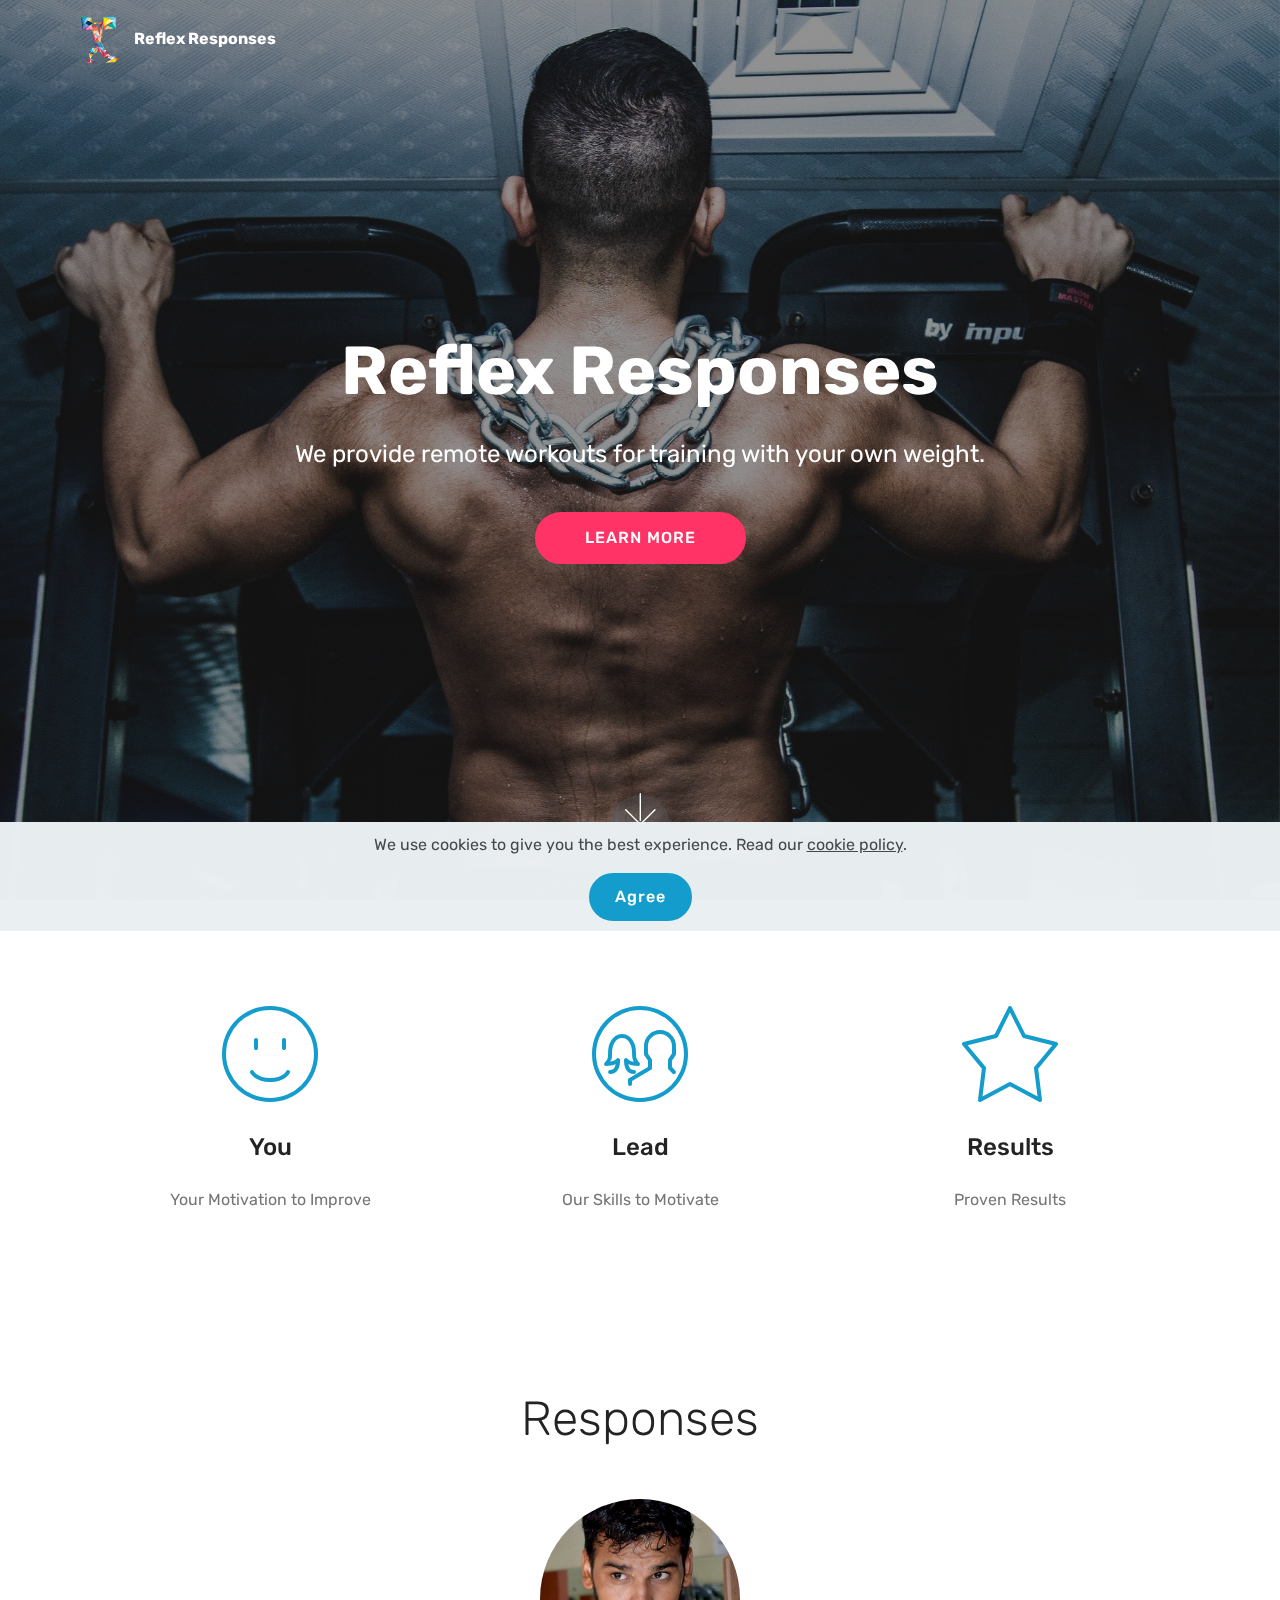
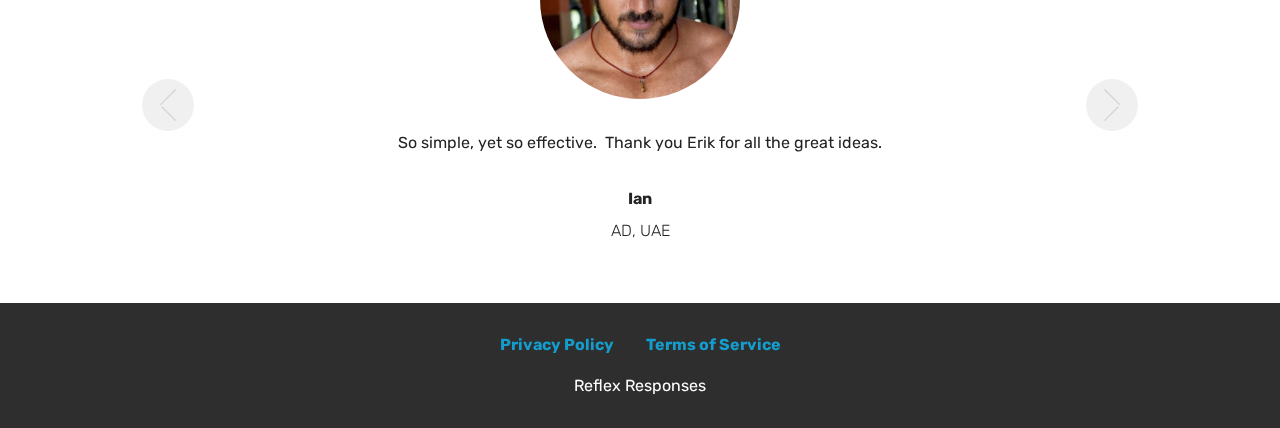
<file: index.html>
<!DOCTYPE html>
<html  >
<head>
  <!-- Site made with Mobirise Website Builder v4.12.4, https://mobirise.com -->
  <meta charset="UTF-8">
  <meta http-equiv="X-UA-Compatible" content="IE=edge">
  <meta name="generator" content="Mobirise v4.12.4, mobirise.com">
  <meta name="twitter:card" content="summary_large_image"/>
  <meta name="twitter:image:src" content="assets/images/index-meta.jpg">
  <meta property="og:image" content="assets/images/index-meta.jpg">
  <meta name="twitter:title" content="Reflex Responses">
  <meta name="viewport" content="width=device-width, initial-scale=1, minimum-scale=1">
  <link rel="shortcut icon" href="assets/images/mbr.png" type="image/x-icon">
  <meta name="description" content="We provide remote workouts for training with your own weight.">
  
  
  <title>Reflex Responses</title>
  <link rel="stylesheet" href="assets/web/assets/mobirise-icons/mobirise-icons.css">
  <link rel="stylesheet" href="assets/bootstrap/css/bootstrap.min.css">
  <link rel="stylesheet" href="assets/bootstrap/css/bootstrap-grid.min.css">
  <link rel="stylesheet" href="assets/bootstrap/css/bootstrap-reboot.min.css">
  <link rel="stylesheet" href="assets/web/assets/gdpr-plugin/gdpr-styles.css">
  <link rel="stylesheet" href="assets/tether/tether.min.css">
  <link rel="stylesheet" href="assets/socicon/css/styles.css">
  <link rel="stylesheet" href="assets/dropdown/css/style.css">
  <link rel="stylesheet" href="assets/theme/css/style.css">
  <link rel="preload" as="style" href="assets/mobirise/css/mbr-additional.css"><link rel="stylesheet" href="assets/mobirise/css/mbr-additional.css" type="text/css">
  
  
  
</head>
<body>
  <section class="menu cid-s7zmcyveAb" once="menu" id="menu1-0">

    

    <nav class="navbar navbar-expand beta-menu navbar-dropdown align-items-center navbar-fixed-top navbar-toggleable-sm bg-color transparent">
        <button class="navbar-toggler navbar-toggler-right" type="button" data-toggle="collapse" data-target="#navbarSupportedContent" aria-controls="navbarSupportedContent" aria-expanded="false" aria-label="Toggle navigation">
            <div class="hamburger">
                <span></span>
                <span></span>
                <span></span>
                <span></span>
            </div>
        </button>
        <div class="menu-logo">
            <div class="navbar-brand">
                <span class="navbar-logo">
                    <a href="index.html">
                         <img src="assets/images/mbr.png" alt="Mobirise" title="" style="height: 3.8rem;">
                    </a>
                </span>
                <span class="navbar-caption-wrap"><a class="navbar-caption text-white display-4" href="index.html">
                        Reflex Responses</a></span>
            </div>
        </div>
        <div class="collapse navbar-collapse" id="navbarSupportedContent">
            
            
        </div>
    </nav>
</section>

<section class="engine"><a href="https://mobirise.info/g">build your own website</a></section><section class="cid-s7zmdQbKcG mbr-fullscreen mbr-parallax-background" id="header2-1">

    

    <div class="mbr-overlay" style="opacity: 0.5; background-color: rgb(35, 35, 35);"></div>

    <div class="container align-center">
        <div class="row justify-content-md-center">
            <div class="mbr-white col-md-10">
                <h1 class="mbr-section-title mbr-bold pb-3 mbr-fonts-style display-1">Reflex Responses</h1>
                
                <p class="mbr-text pb-3 mbr-fonts-style display-5">We provide remote workouts for training with your own weight.</p>
                <div class="mbr-section-btn"><a class="btn btn-md btn-secondary display-4" href="product.html">LEARN MORE</a></div>
            </div>
        </div>
    </div>
    <div class="mbr-arrow hidden-sm-down" aria-hidden="true">
        <a href="#next">
            <i class="mbri-down mbr-iconfont"></i>
        </a>
    </div>
</section>

<section class="features1 cid-s7zobHOHAy" id="features1-6">
    
    

    
    <div class="container">
        <div class="media-container-row">

            <div class="card p-3 col-12 col-md-6 col-lg-4">
                <div class="card-img pb-3">
                    <span class="mbr-iconfont mbri-smile-face"></span>
                </div>
                <div class="card-box">
                    <h4 class="card-title py-3 mbr-fonts-style display-5">
                        You</h4>
                    <p class="mbr-text mbr-fonts-style display-7">Your Motivation to Improve</p>
                </div>
            </div>

            <div class="card p-3 col-12 col-md-6 col-lg-4">
                <div class="card-img pb-3">
                    <span class="mbr-iconfont mbri-users"></span>
                </div>
                <div class="card-box">
                    <h4 class="card-title py-3 mbr-fonts-style display-5">Lead</h4>
                    <p class="mbr-text mbr-fonts-style display-7">
                        Our Skills to Motivate</p>
                </div>
            </div>

            <div class="card p-3 col-12 col-md-6 col-lg-4">
                <div class="card-img pb-3">
                    <span class="mbr-iconfont mbri-star"></span>
                </div>
                <div class="card-box">
                    <h4 class="card-title py-3 mbr-fonts-style display-5">Results</h4>
                    <p class="mbr-text mbr-fonts-style display-7">
                        Proven Results</p>
                </div>
            </div>

            

        </div>

    </div>

</section>

<section class="carousel slide testimonials-slider cid-s7znT4H8fy" data-interval="false" id="testimonials-slider1-5">
    
    

    

    <div class="container text-center">
        <h2 class="pb-5 mbr-fonts-style display-2">
            Responses</h2>

        <div class="carousel slide" role="listbox" data-pause="true" data-keyboard="false" data-ride="carousel" data-interval="5000">
            <div class="carousel-inner">
                
                
            <div class="carousel-item">
                    <div class="user col-md-8">
                        <div class="user_image">
                            <img src="assets/images/mbr.jpeg" alt="" title="">
                        </div>
                        <div class="user_text pb-3">
                            <p class="mbr-fonts-style display-7">
                                So simple, yet so effective. &nbsp;Thank you Erik for all the great ideas.</p>
                        </div>
                        <div class="user_name mbr-bold pb-2 mbr-fonts-style display-7">Ian</div>
                        <div class="user_desk mbr-light mbr-fonts-style display-7">AD, UAE</div>
                    </div>
                </div><div class="carousel-item">
                    <div class="user col-md-8">
                        <div class="user_image">
                            <img src="assets/images/mbr-1.jpeg" alt="" title="">
                        </div>
                        <div class="user_text pb-3">
                            <p class="mbr-fonts-style display-7">
                                Getting the results I needed to do my job well is the most importnt thing to me. &nbsp;My training now with R2 is top notch!</p>
                        </div>
                        <div class="user_name mbr-bold pb-2 mbr-fonts-style display-7">
                            Angus</div>
                        <div class="user_desk mbr-light mbr-fonts-style display-7">
                            Rhodesia, SA</div>
                    </div>
                </div></div>

            <div class="carousel-controls">
                <a class="carousel-control-prev" role="button" data-slide="prev">
                  <span aria-hidden="true" class="mbri-arrow-prev mbr-iconfont"></span>
                  <span class="sr-only">Previous</span>
                </a>
                
                <a class="carousel-control-next" role="button" data-slide="next">
                  <span aria-hidden="true" class="mbri-arrow-next mbr-iconfont"></span>
                  <span class="sr-only">Next</span>
                </a>
            </div>
        </div>
    </div>
</section>

<section once="footers" class="cid-s7zmz4a31J" id="footer7-4">

    

    

    <div class="container">
        <div class="media-container-row align-center mbr-white">
            <div class="row row-links">
                <ul class="foot-menu">
                    
                    
                    
                    
                    
                <li class="foot-menu-item mbr-fonts-style display-7"><a href="privacy.html"><strong>Privacy Policy</strong></a></li><li class="foot-menu-item mbr-fonts-style display-7"><a href="terms.html"><strong>Terms of Service</strong></a></li></ul>
            </div>
            
            <div class="row row-copirayt">
                <p class="mbr-text mb-0 mbr-fonts-style mbr-white align-center display-7">Reflex Responses</p>
            </div>
        </div>
    </div>
</section>


  <script src="assets/web/assets/jquery/jquery.min.js"></script>
  <script src="assets/popper/popper.min.js"></script>
  <script src="assets/bootstrap/js/bootstrap.min.js"></script>
  <script src="assets/tether/tether.min.js"></script>
  <script src="assets/web/assets/cookies-alert-plugin/cookies-alert-core.js"></script>
  <script src="assets/web/assets/cookies-alert-plugin/cookies-alert-script.js"></script>
  <script src="assets/dropdown/js/nav-dropdown.js"></script>
  <script src="assets/dropdown/js/navbar-dropdown.js"></script>
  <script src="assets/touchswipe/jquery.touch-swipe.min.js"></script>
  <script src="assets/parallax/jarallax.min.js"></script>
  <script src="assets/bootstrapcarouselswipe/bootstrap-carousel-swipe.js"></script>
  <script src="assets/mbr-testimonials-slider/mbr-testimonials-slider.js"></script>
  <script src="assets/smoothscroll/smooth-scroll.js"></script>
  <script src="assets/theme/js/script.js"></script>
  
  
<input name="cookieData" type="hidden" data-cookie-customDialogSelector='null' data-cookie-colorText='#424a4d' data-cookie-colorBg='rgba(234, 239, 241, 0.99)' data-cookie-textButton='Agree' data-cookie-colorButton='' data-cookie-colorLink='#424a4d' data-cookie-underlineLink='true' data-cookie-text="We use cookies to give you the best experience. Read our <a href='privacy.html'>cookie policy</a>.">
  </body>
</html>
</file>
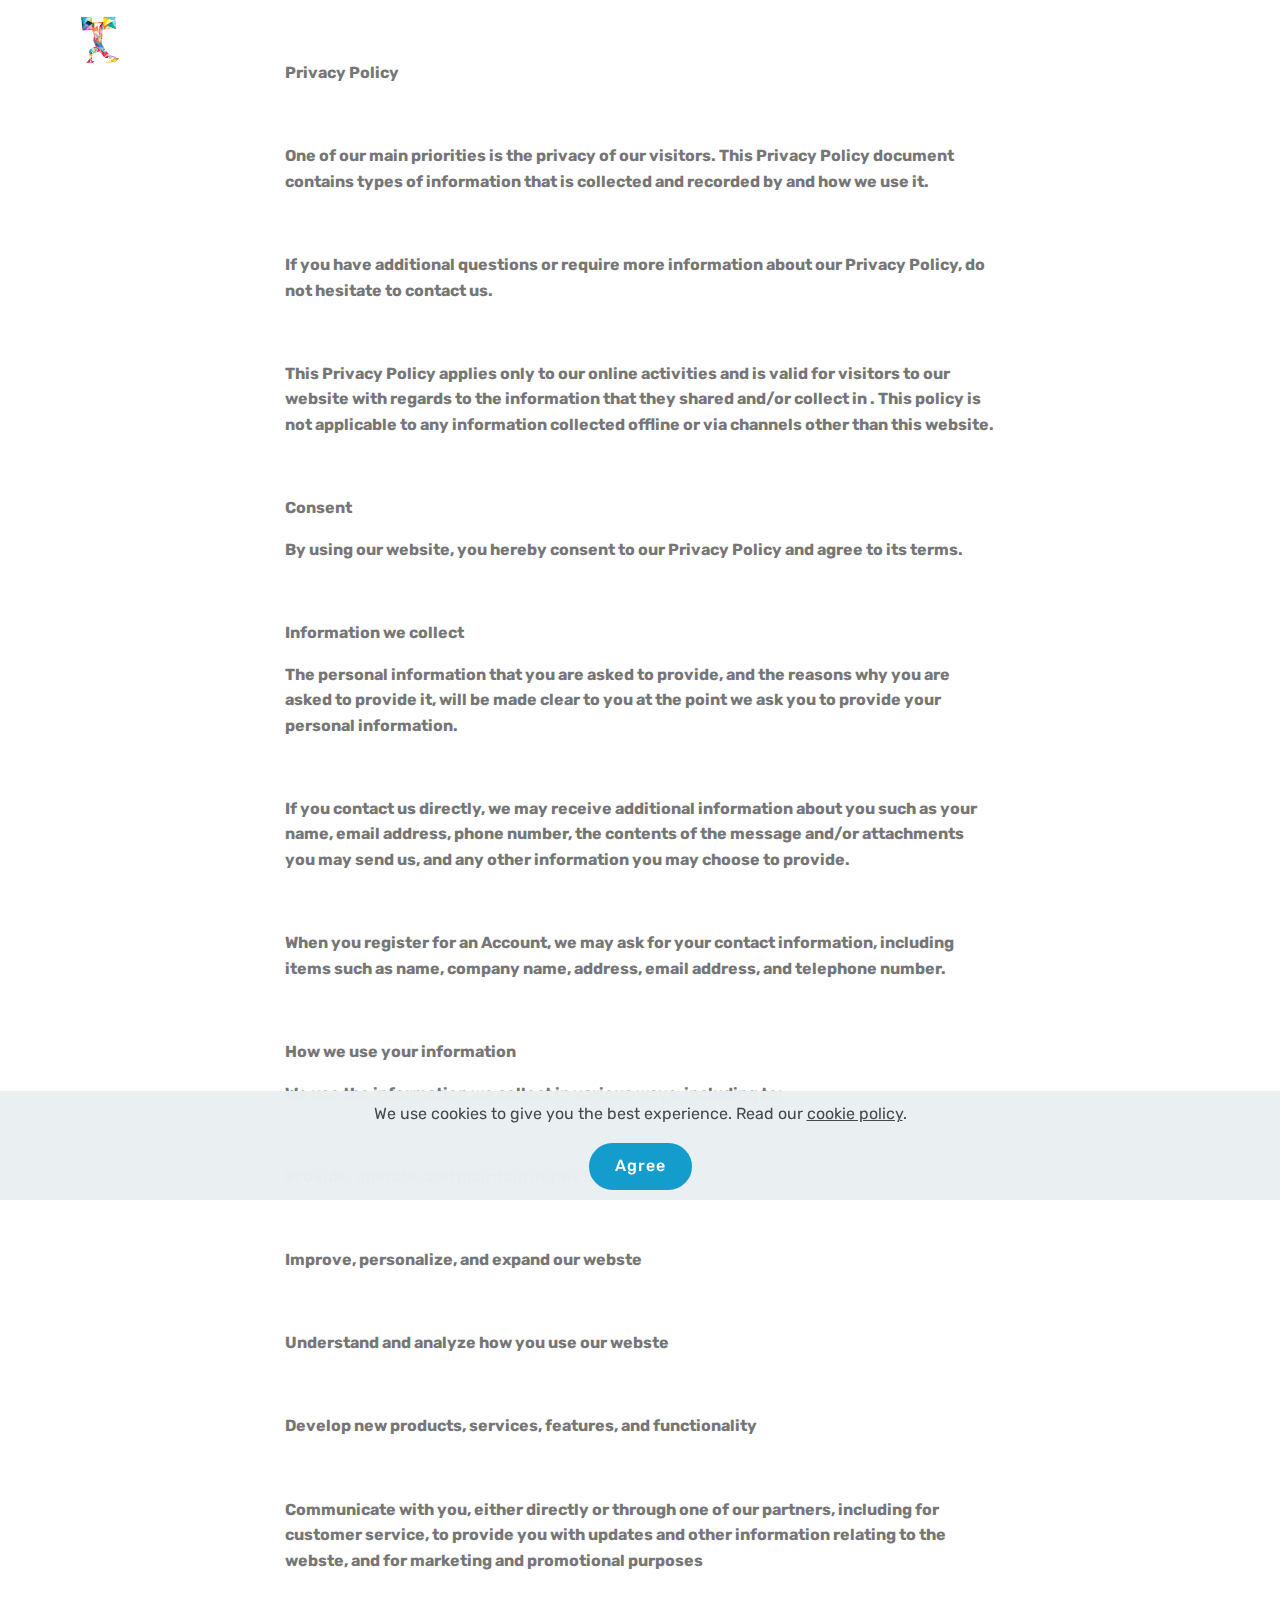
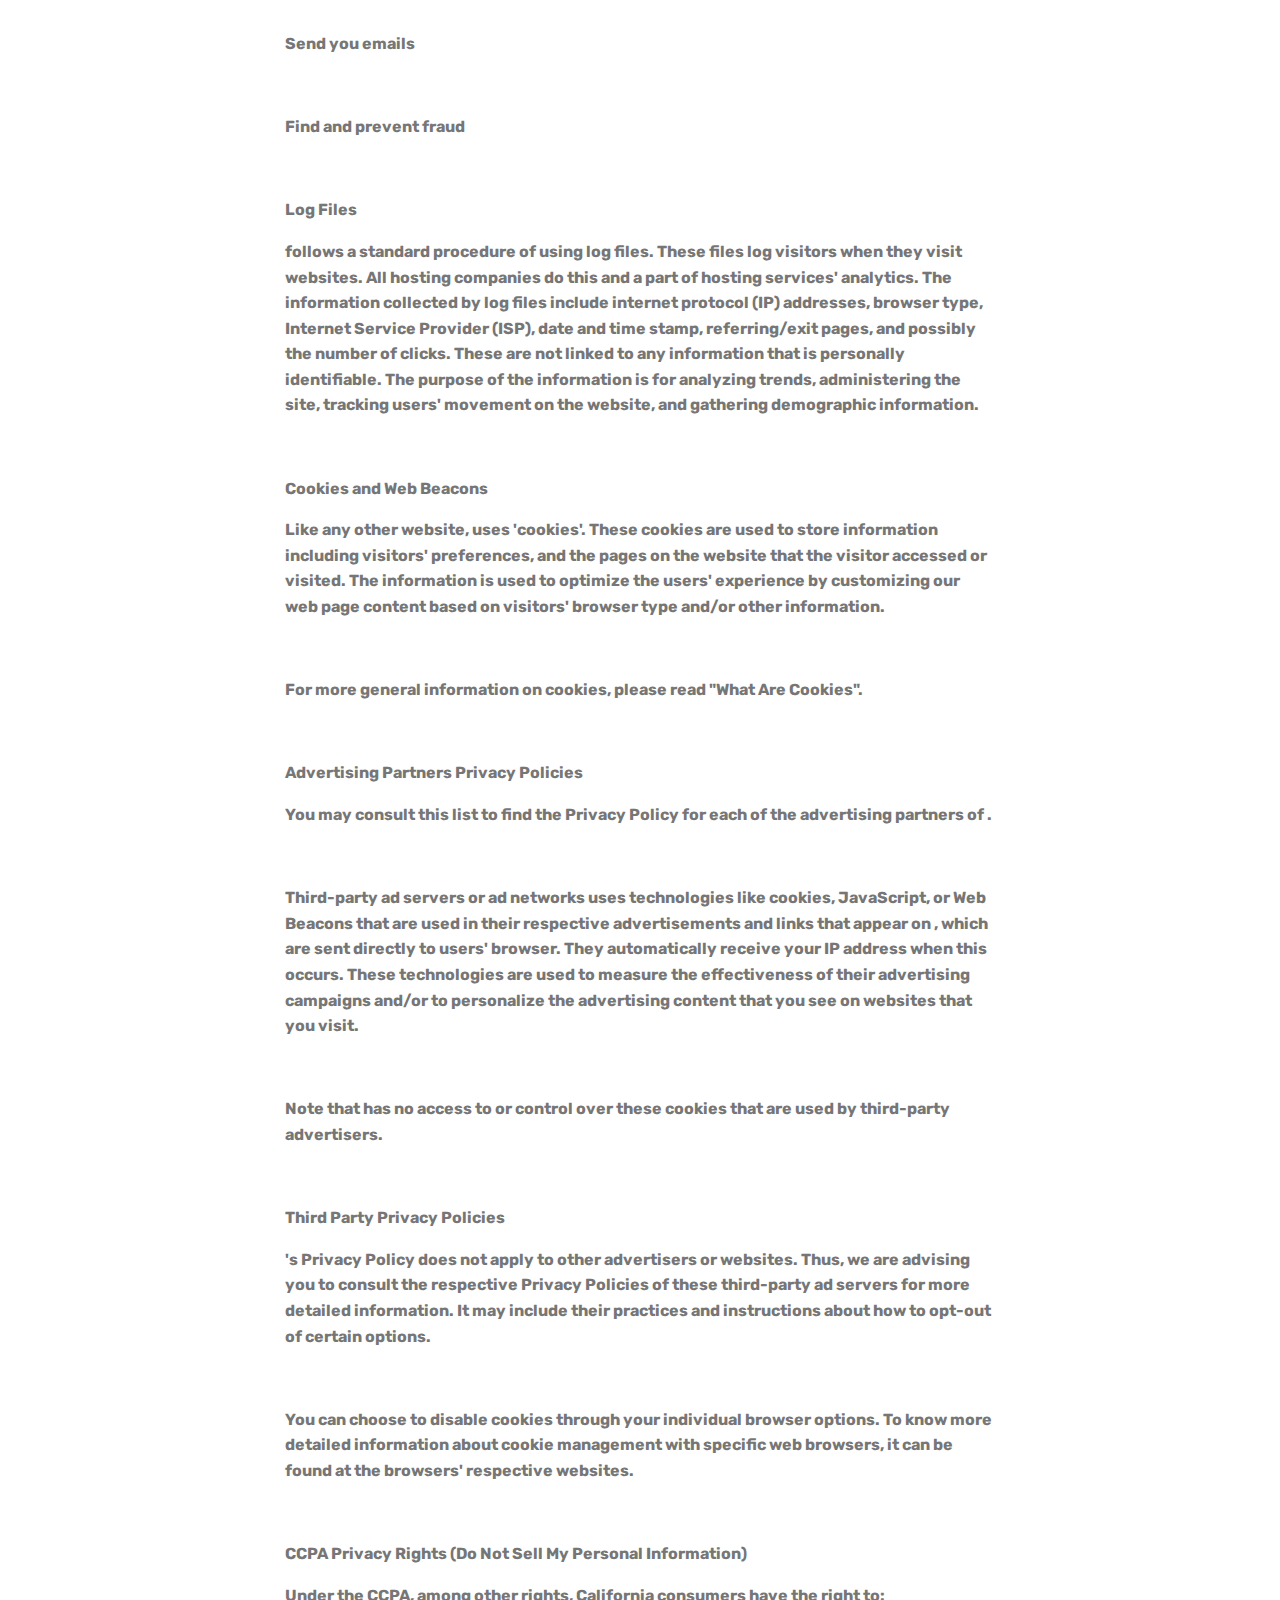
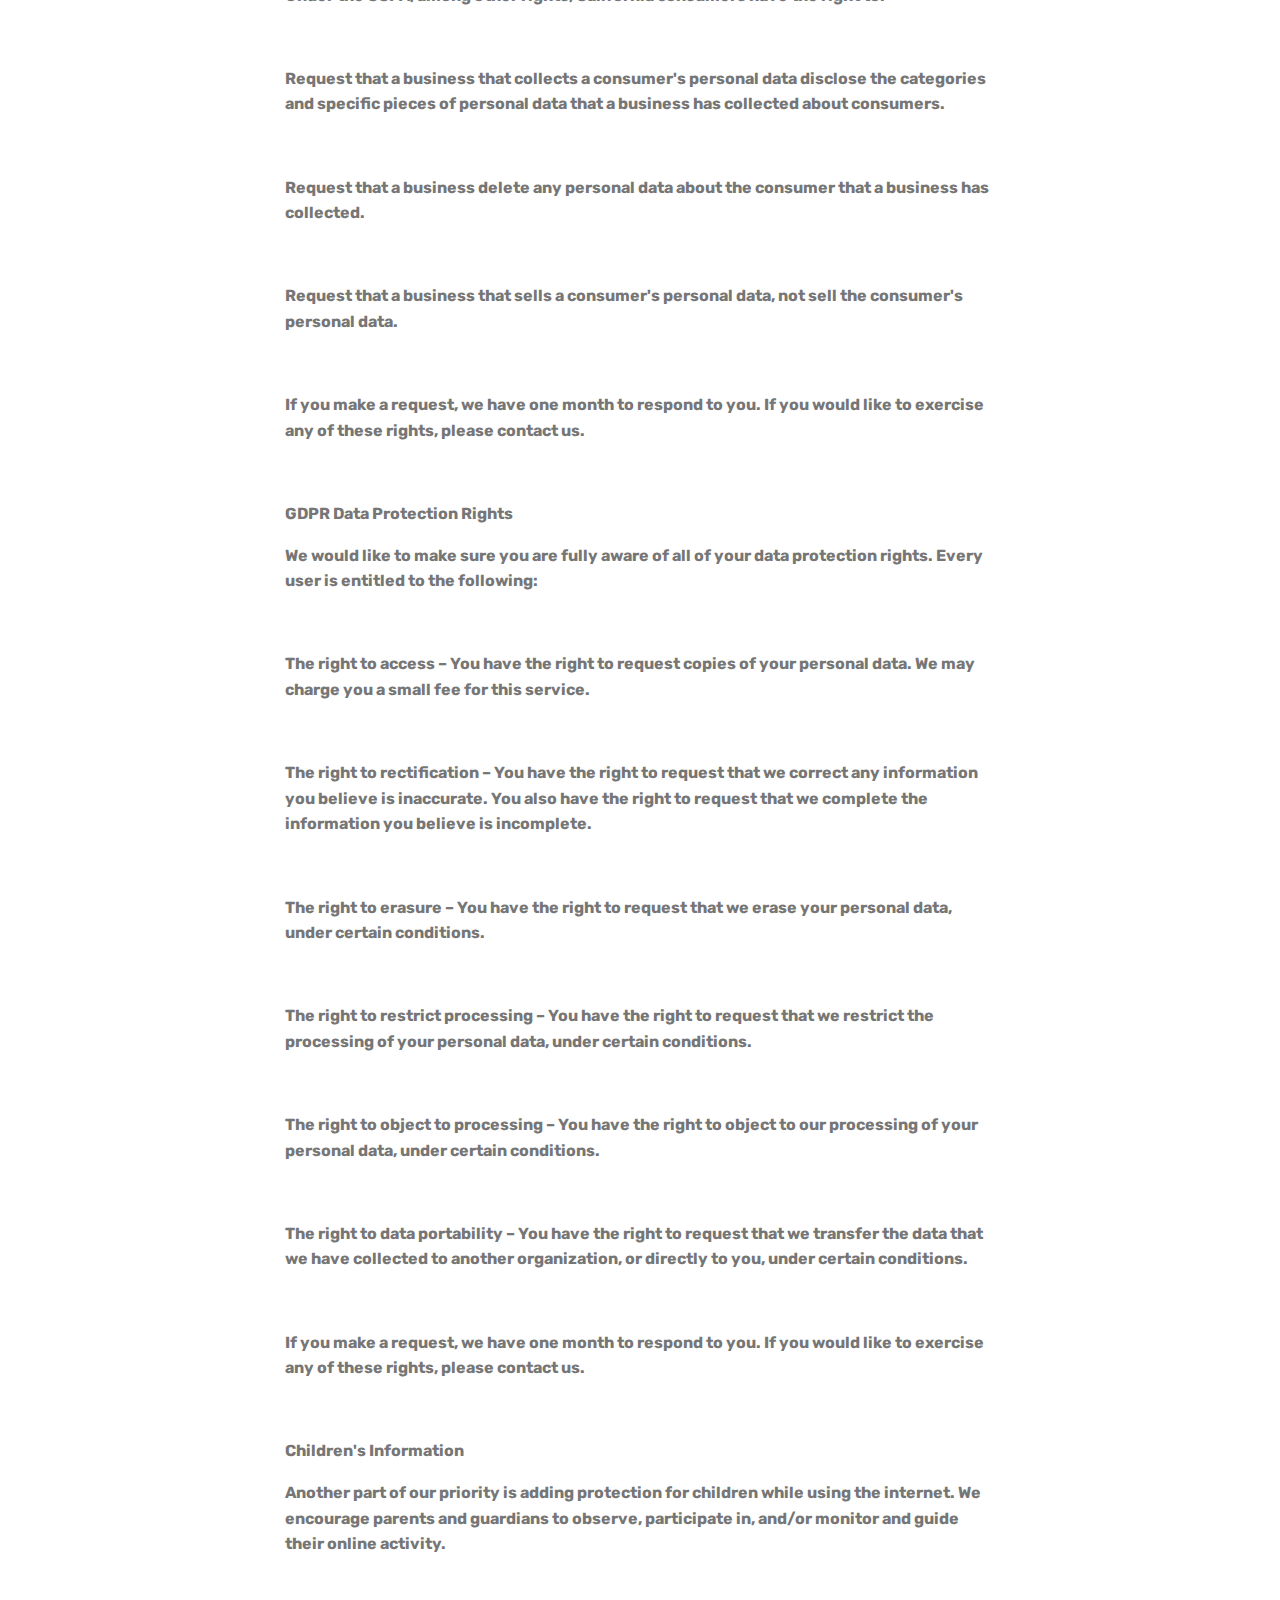
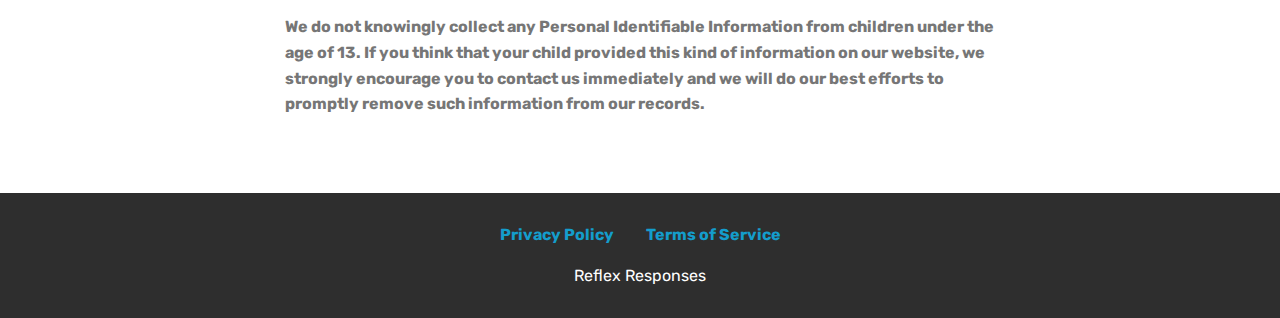
<file: privacy.html>
<!DOCTYPE html>
<html  >
<head>
  <!-- Site made with Mobirise Website Builder v4.12.4, https://mobirise.com -->
  <meta charset="UTF-8">
  <meta http-equiv="X-UA-Compatible" content="IE=edge">
  <meta name="generator" content="Mobirise v4.12.4, mobirise.com">
  <meta name="viewport" content="width=device-width, initial-scale=1, minimum-scale=1">
  <link rel="shortcut icon" href="assets/images/mbr.png" type="image/x-icon">
  <meta name="description" content="Privacy Policy">
  
  
  <title>Privacy Policy</title>
  <link rel="stylesheet" href="assets/web/assets/mobirise-icons/mobirise-icons.css">
  <link rel="stylesheet" href="assets/bootstrap/css/bootstrap.min.css">
  <link rel="stylesheet" href="assets/bootstrap/css/bootstrap-grid.min.css">
  <link rel="stylesheet" href="assets/bootstrap/css/bootstrap-reboot.min.css">
  <link rel="stylesheet" href="assets/web/assets/gdpr-plugin/gdpr-styles.css">
  <link rel="stylesheet" href="assets/tether/tether.min.css">
  <link rel="stylesheet" href="assets/dropdown/css/style.css">
  <link rel="stylesheet" href="assets/socicon/css/styles.css">
  <link rel="stylesheet" href="assets/theme/css/style.css">
  <link rel="preload" as="style" href="assets/mobirise/css/mbr-additional.css"><link rel="stylesheet" href="assets/mobirise/css/mbr-additional.css" type="text/css">
  
  
  
</head>
<body>
  <section class="menu cid-s7zmcyveAb" once="menu" id="menu1-9">

    

    <nav class="navbar navbar-expand beta-menu navbar-dropdown align-items-center navbar-fixed-top navbar-toggleable-sm bg-color transparent">
        <button class="navbar-toggler navbar-toggler-right" type="button" data-toggle="collapse" data-target="#navbarSupportedContent" aria-controls="navbarSupportedContent" aria-expanded="false" aria-label="Toggle navigation">
            <div class="hamburger">
                <span></span>
                <span></span>
                <span></span>
                <span></span>
            </div>
        </button>
        <div class="menu-logo">
            <div class="navbar-brand">
                <span class="navbar-logo">
                    <a href="index.html">
                         <img src="assets/images/mbr.png" alt="Mobirise" title="" style="height: 3.8rem;">
                    </a>
                </span>
                <span class="navbar-caption-wrap"><a class="navbar-caption text-white display-4" href="index.html">
                        Reflex Responses</a></span>
            </div>
        </div>
        <div class="collapse navbar-collapse" id="navbarSupportedContent">
            
            
        </div>
    </nav>
</section>

<section class="engine"><a href="https://mobirise.info/k">develop your own website</a></section><section class="mbr-section article content1 cid-s7zB1Cpjkm" id="content1-e">
    
     

    <div class="container">
        <div class="media-container-row">
            <div class="mbr-text col-12 mbr-fonts-style display-7 col-md-8"><p><strong>Privacy Policy</strong></p><p><strong><br></strong></p><p><strong>One of our main priorities is the privacy of our visitors. This Privacy Policy document contains types of information that is collected and recorded by and how we use it.</strong></p><p><strong><br></strong></p><p><strong>If you have additional questions or require more information about our Privacy Policy, do not hesitate to contact us.</strong></p><p><strong><br></strong></p><p><strong>This Privacy Policy applies only to our online activities and is valid for visitors to our website with regards to the information that they shared and/or collect in . This policy is not applicable to any information collected offline or via channels other than this website.</strong></p><p><strong><br></strong></p><p><strong>Consent</strong></p><p><strong>By using our website, you hereby consent to our Privacy Policy and agree to its terms.</strong></p><p><strong><br></strong></p><p><strong>Information we collect</strong></p><p><strong>The personal information that you are asked to provide, and the reasons why you are asked to provide it, will be made clear to you at the point we ask you to provide your personal information.</strong></p><p><strong><br></strong></p><p><strong>If you contact us directly, we may receive additional information about you such as your name, email address, phone number, the contents of the message and/or attachments you may send us, and any other information you may choose to provide.</strong></p><p><strong><br></strong></p><p><strong>When you register for an Account, we may ask for your contact information, including items such as name, company name, address, email address, and telephone number.</strong></p><p><strong><br></strong></p><p><strong>How we use your information</strong></p><p><strong>We use the information we collect in various ways, including to:</strong></p><p><strong><br></strong></p><p><strong>Provide, operate, and maintain our webste</strong></p><p><strong><br></strong></p><p><strong>Improve, personalize, and expand our webste</strong></p><p><strong><br></strong></p><p><strong>Understand and analyze how you use our webste</strong></p><p><strong><br></strong></p><p><strong>Develop new products, services, features, and functionality</strong></p><p><strong><br></strong></p><p><strong>Communicate with you, either directly or through one of our partners, including for customer service, to provide you with updates and other information relating to the webste, and for marketing and promotional purposes</strong></p><p><strong><br></strong></p><p><strong>Send you emails</strong></p><p><strong><br></strong></p><p><strong>Find and prevent fraud</strong></p><p><strong><br></strong></p><p><strong>Log Files</strong></p><p><strong>follows a standard procedure of using log files. These files log visitors when they visit websites. All hosting companies do this and a part of hosting services' analytics. The information collected by log files include internet protocol (IP) addresses, browser type, Internet Service Provider (ISP), date and time stamp, referring/exit pages, and possibly the number of clicks. These are not linked to any information that is personally identifiable. The purpose of the information is for analyzing trends, administering the site, tracking users' movement on the website, and gathering demographic information.&nbsp;</strong></p><p><strong><br></strong></p><p><strong>Cookies and Web Beacons</strong></p><p><strong>Like any other website, uses 'cookies'. These cookies are used to store information including visitors' preferences, and the pages on the website that the visitor accessed or visited. The information is used to optimize the users' experience by customizing our web page content based on visitors' browser type and/or other information.</strong></p><p><strong><br></strong></p><p><strong>For more general information on cookies, please read "What Are Cookies".</strong></p><p><strong><br></strong></p><p><strong>Advertising Partners Privacy Policies</strong></p><p><strong>You may consult this list to find the Privacy Policy for each of the advertising partners of .</strong></p><p><strong><br></strong></p><p><strong>Third-party ad servers or ad networks uses technologies like cookies, JavaScript, or Web Beacons that are used in their respective advertisements and links that appear on , which are sent directly to users' browser. They automatically receive your IP address when this occurs. These technologies are used to measure the effectiveness of their advertising campaigns and/or to personalize the advertising content that you see on websites that you visit.</strong></p><p><strong><br></strong></p><p><strong>Note that has no access to or control over these cookies that are used by third-party advertisers.</strong></p><p><strong><br></strong></p><p><strong>Third Party Privacy Policies</strong></p><p><strong>'s Privacy Policy does not apply to other advertisers or websites. Thus, we are advising you to consult the respective Privacy Policies of these third-party ad servers for more detailed information. It may include their practices and instructions about how to opt-out of certain options.&nbsp;</strong></p><p><strong><br></strong></p><p><strong>You can choose to disable cookies through your individual browser options. To know more detailed information about cookie management with specific web browsers, it can be found at the browsers' respective websites.</strong></p><p><strong><br></strong></p><p><strong>CCPA Privacy Rights (Do Not Sell My Personal Information)</strong></p><p><strong>Under the CCPA, among other rights, California consumers have the right to:</strong></p><p><strong><br></strong></p><p><strong>Request that a business that collects a consumer's personal data disclose the categories and specific pieces of personal data that a business has collected about consumers.</strong></p><p><strong><br></strong></p><p><strong>Request that a business delete any personal data about the consumer that a business has collected.</strong></p><p><strong><br></strong></p><p><strong>Request that a business that sells a consumer's personal data, not sell the consumer's personal data.</strong></p><p><strong><br></strong></p><p><strong>If you make a request, we have one month to respond to you. If you would like to exercise any of these rights, please contact us.</strong></p><p><strong><br></strong></p><p><strong>GDPR Data Protection Rights</strong></p><p><strong>We would like to make sure you are fully aware of all of your data protection rights. Every user is entitled to the following:</strong></p><p><strong><br></strong></p><p><strong>The right to access – You have the right to request copies of your personal data. We may charge you a small fee for this service.</strong></p><p><strong><br></strong></p><p><strong>The right to rectification – You have the right to request that we correct any information you believe is inaccurate. You also have the right to request that we complete the information you believe is incomplete.</strong></p><p><strong><br></strong></p><p><strong>The right to erasure – You have the right to request that we erase your personal data, under certain conditions.</strong></p><p><strong><br></strong></p><p><strong>The right to restrict processing – You have the right to request that we restrict the processing of your personal data, under certain conditions.</strong></p><p><strong><br></strong></p><p><strong>The right to object to processing – You have the right to object to our processing of your personal data, under certain conditions.</strong></p><p><strong><br></strong></p><p><strong>The right to data portability – You have the right to request that we transfer the data that we have collected to another organization, or directly to you, under certain conditions.</strong></p><p><strong><br></strong></p><p><strong>If you make a request, we have one month to respond to you. If you would like to exercise any of these rights, please contact us.</strong></p><p><strong><br></strong></p><p><strong>Children's Information</strong></p><p><strong>Another part of our priority is adding protection for children while using the internet. We encourage parents and guardians to observe, participate in, and/or monitor and guide their online activity.</strong></p><p><strong><br></strong></p><p><strong>We do not knowingly collect any Personal Identifiable Information from children under the age of 13. If you think that your child provided this kind of information on our website, we strongly encourage you to contact us immediately and we will do our best efforts to promptly remove such information from our records.</strong></p></div>
        </div>
    </div>
</section>

<section once="footers" class="cid-s7zmz4a31J" id="footer7-a">

    

    

    <div class="container">
        <div class="media-container-row align-center mbr-white">
            <div class="row row-links">
                <ul class="foot-menu">
                    
                    
                    
                    
                    
                <li class="foot-menu-item mbr-fonts-style display-7"><a href="privacy.html"><strong>Privacy Policy</strong></a></li><li class="foot-menu-item mbr-fonts-style display-7"><a href="terms.html"><strong>Terms of Service</strong></a></li></ul>
            </div>
            
            <div class="row row-copirayt">
                <p class="mbr-text mb-0 mbr-fonts-style mbr-white align-center display-7">Reflex Responses</p>
            </div>
        </div>
    </div>
</section>


  <script src="assets/web/assets/jquery/jquery.min.js"></script>
  <script src="assets/popper/popper.min.js"></script>
  <script src="assets/bootstrap/js/bootstrap.min.js"></script>
  <script src="assets/tether/tether.min.js"></script>
  <script src="assets/web/assets/cookies-alert-plugin/cookies-alert-core.js"></script>
  <script src="assets/web/assets/cookies-alert-plugin/cookies-alert-script.js"></script>
  <script src="assets/smoothscroll/smooth-scroll.js"></script>
  <script src="assets/dropdown/js/nav-dropdown.js"></script>
  <script src="assets/dropdown/js/navbar-dropdown.js"></script>
  <script src="assets/touchswipe/jquery.touch-swipe.min.js"></script>
  <script src="assets/theme/js/script.js"></script>
  
  
<input name="cookieData" type="hidden" data-cookie-customDialogSelector='null' data-cookie-colorText='#424a4d' data-cookie-colorBg='rgba(234, 239, 241, 0.99)' data-cookie-textButton='Agree' data-cookie-colorButton='' data-cookie-colorLink='#424a4d' data-cookie-underlineLink='true' data-cookie-text="We use cookies to give you the best experience. Read our <a href='privacy.html'>cookie policy</a>.">
  </body>
</html>
</file>
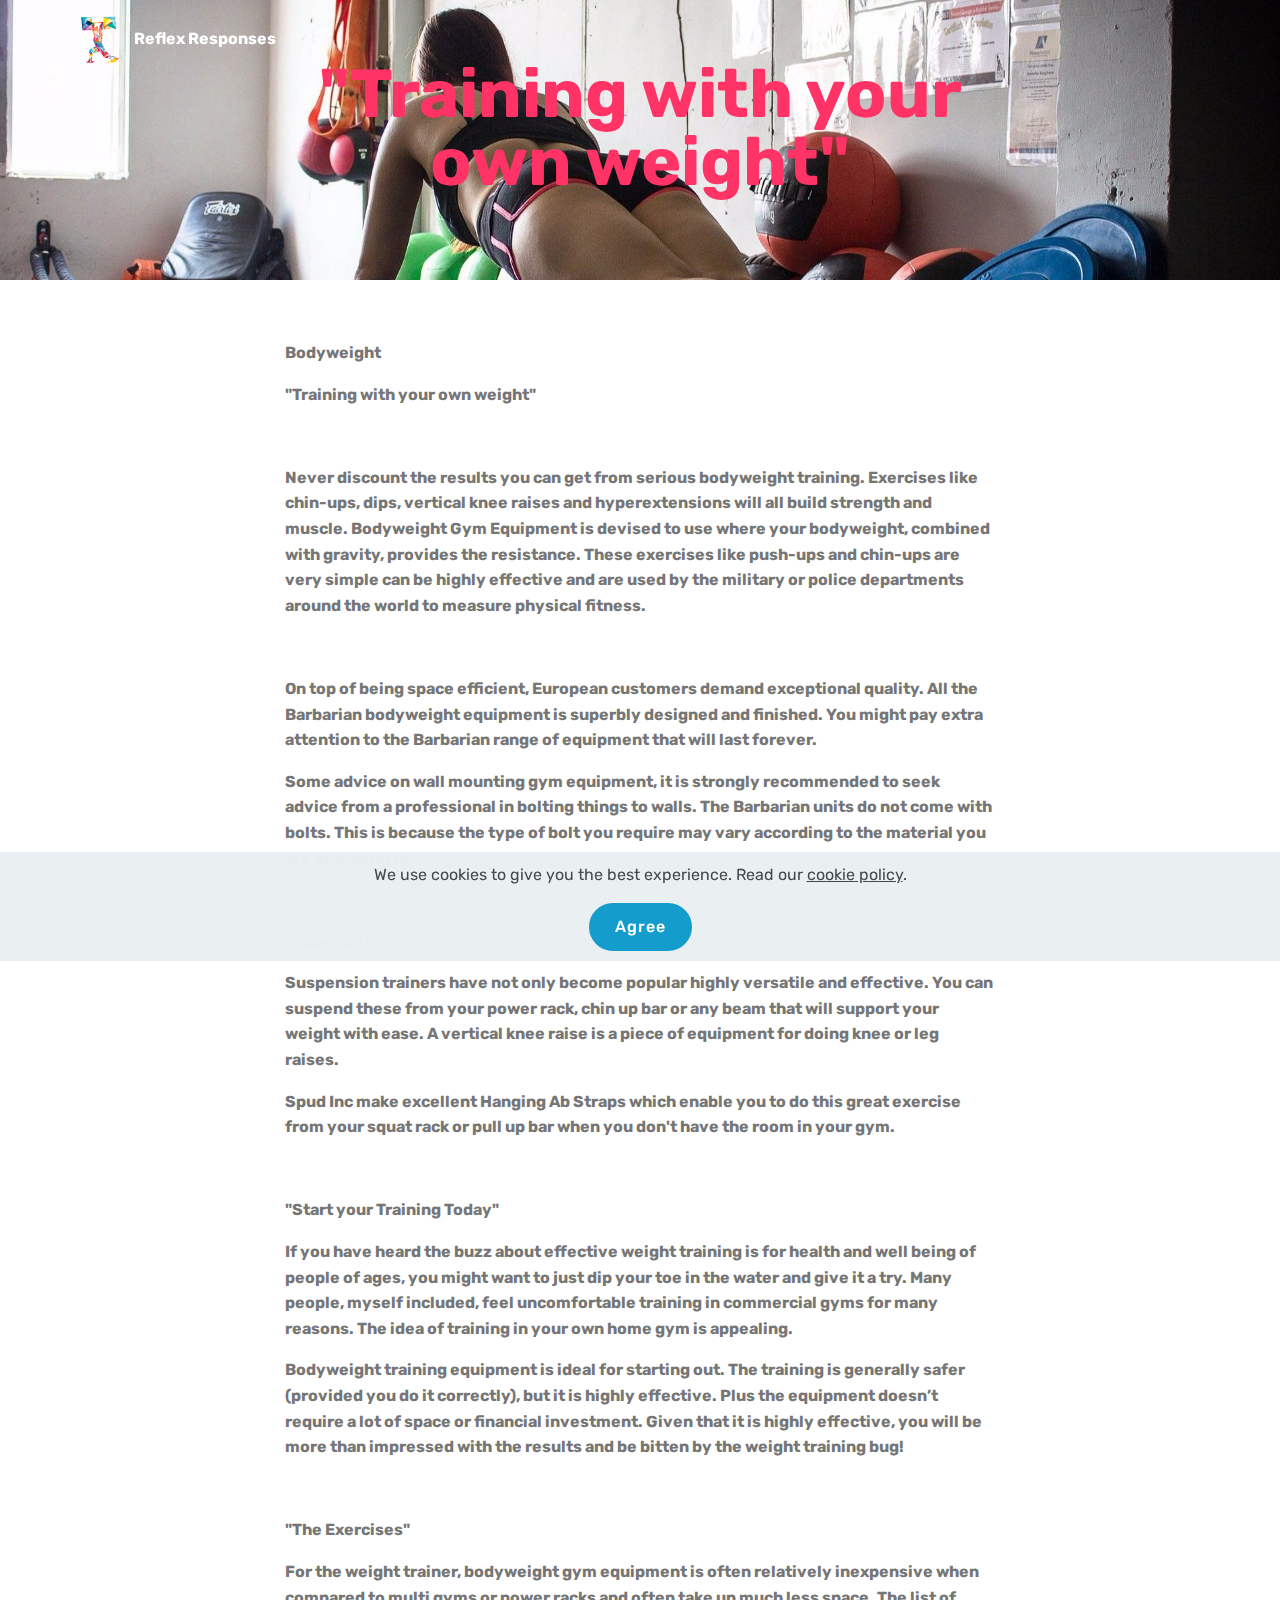
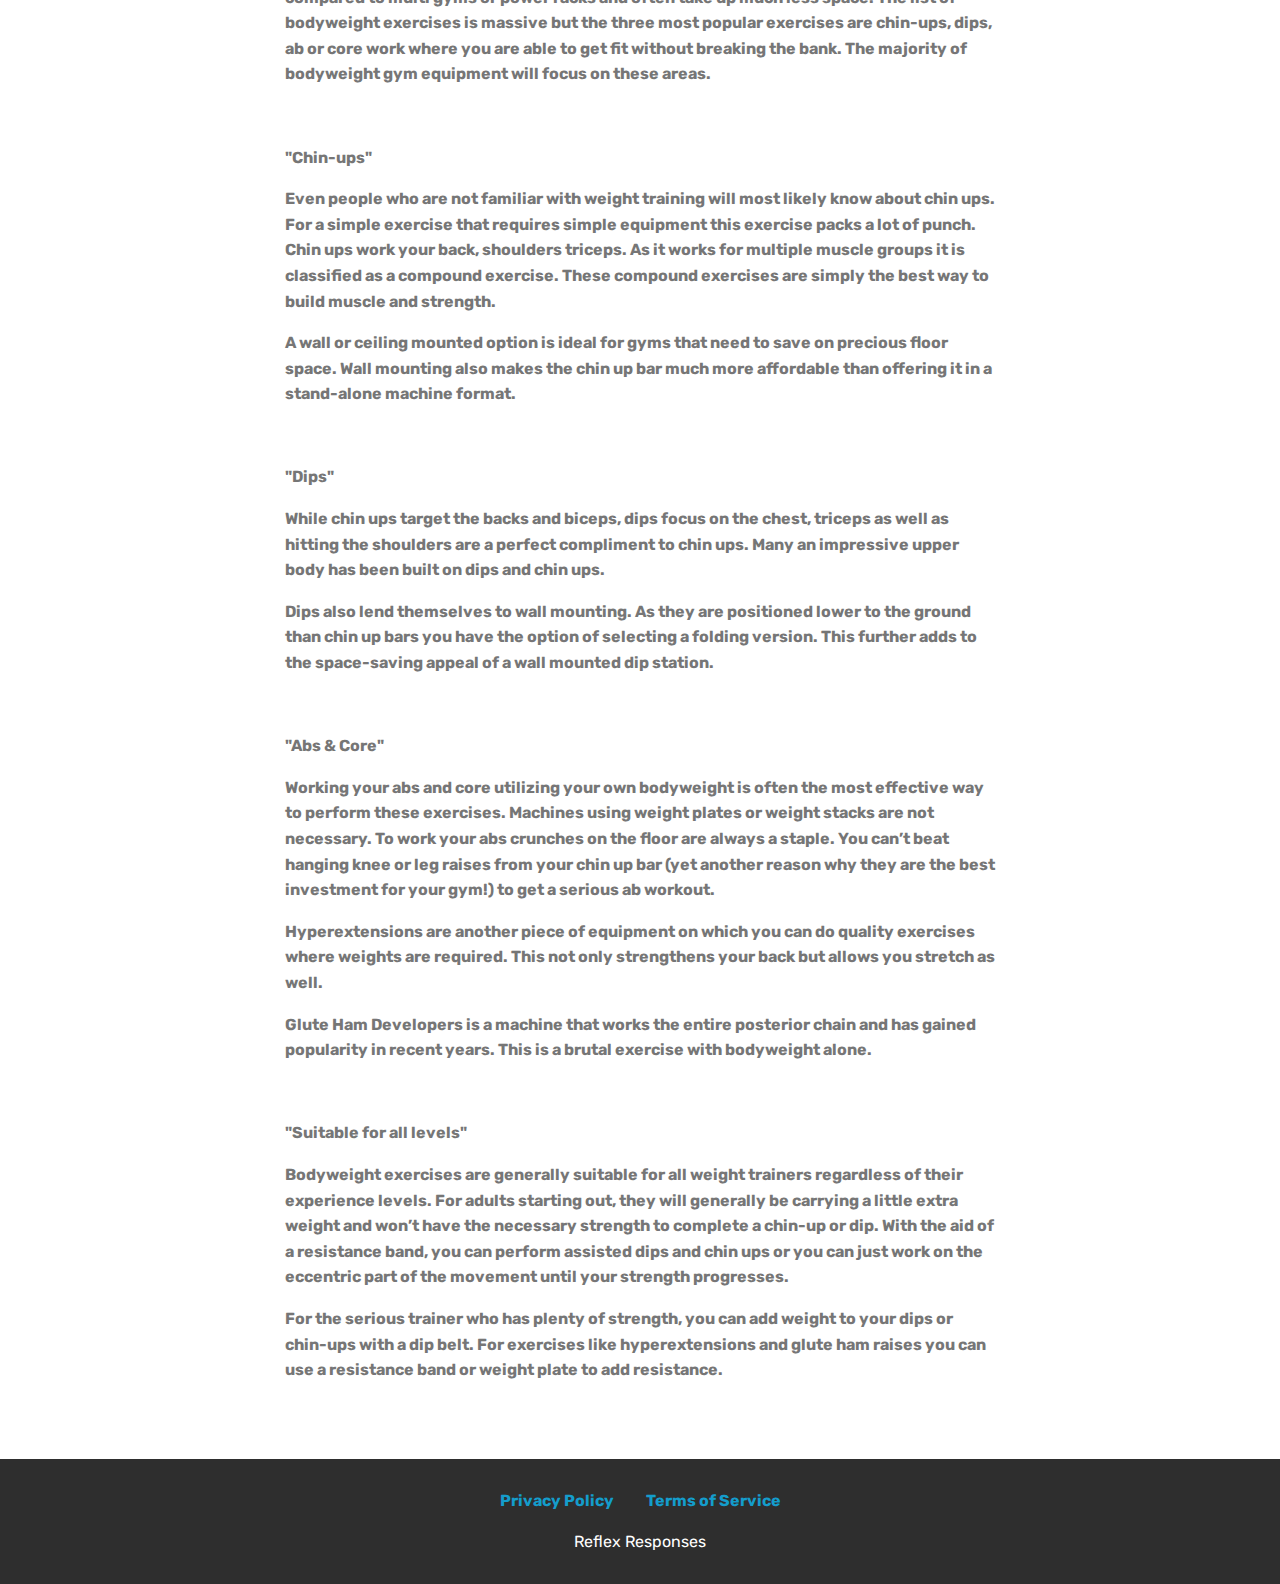
<file: product.html>
<!DOCTYPE html>
<html  >
<head>
  <!-- Site made with Mobirise Website Builder v4.12.4, https://mobirise.com -->
  <meta charset="UTF-8">
  <meta http-equiv="X-UA-Compatible" content="IE=edge">
  <meta name="generator" content="Mobirise v4.12.4, mobirise.com">
  <meta name="viewport" content="width=device-width, initial-scale=1, minimum-scale=1">
  <link rel="shortcut icon" href="assets/images/mbr.png" type="image/x-icon">
  <meta name="description" content="Training with your own weight.">
  
  
  <title>Body Weight</title>
  <link rel="stylesheet" href="assets/web/assets/mobirise-icons/mobirise-icons.css">
  <link rel="stylesheet" href="assets/bootstrap/css/bootstrap.min.css">
  <link rel="stylesheet" href="assets/bootstrap/css/bootstrap-grid.min.css">
  <link rel="stylesheet" href="assets/bootstrap/css/bootstrap-reboot.min.css">
  <link rel="stylesheet" href="assets/web/assets/gdpr-plugin/gdpr-styles.css">
  <link rel="stylesheet" href="assets/tether/tether.min.css">
  <link rel="stylesheet" href="assets/dropdown/css/style.css">
  <link rel="stylesheet" href="assets/socicon/css/styles.css">
  <link rel="stylesheet" href="assets/theme/css/style.css">
  <link rel="preload" as="style" href="assets/mobirise/css/mbr-additional.css"><link rel="stylesheet" href="assets/mobirise/css/mbr-additional.css" type="text/css">
  
  
  
</head>
<body>
  <section class="menu cid-s7zmcyveAb" once="menu" id="menu1-j">

    

    <nav class="navbar navbar-expand beta-menu navbar-dropdown align-items-center navbar-fixed-top navbar-toggleable-sm bg-color transparent">
        <button class="navbar-toggler navbar-toggler-right" type="button" data-toggle="collapse" data-target="#navbarSupportedContent" aria-controls="navbarSupportedContent" aria-expanded="false" aria-label="Toggle navigation">
            <div class="hamburger">
                <span></span>
                <span></span>
                <span></span>
                <span></span>
            </div>
        </button>
        <div class="menu-logo">
            <div class="navbar-brand">
                <span class="navbar-logo">
                    <a href="index.html">
                         <img src="assets/images/mbr.png" alt="Mobirise" title="" style="height: 3.8rem;">
                    </a>
                </span>
                <span class="navbar-caption-wrap"><a class="navbar-caption text-white display-4" href="index.html">
                        Reflex Responses</a></span>
            </div>
        </div>
        <div class="collapse navbar-collapse" id="navbarSupportedContent">
            
            
        </div>
    </nav>
</section>

<section class="engine"><a href="https://mobirise.info/j">website templates</a></section><section class="mbr-section content5 cid-s7Ey7Zz8uc mbr-parallax-background" id="content5-l">

    

    

    <div class="container">
        <div class="media-container-row">
            <div class="title col-12 col-md-8">
                <h2 class="align-center mbr-bold mbr-white pb-3 mbr-fonts-style display-1">"Training with your own weight"</h2>
                
                
                
            </div>
        </div>
    </div>
</section>

<section class="mbr-section article content1 cid-s7EyluFpWb" id="content1-m">
    
     

    <div class="container">
        <div class="media-container-row">
            <div class="mbr-text col-12 mbr-fonts-style display-7 col-md-8"><p><strong>Bodyweight
</strong></p><p><strong>"Training with your own weight"
</strong></p><p><strong><br></strong></p><p><strong>Never discount the results you can get from serious bodyweight training. Exercises like chin-ups, dips, vertical knee raises and hyperextensions will all build strength and muscle. Bodyweight Gym Equipment is devised to use where your bodyweight, combined with gravity, provides the resistance. These exercises like push-ups and chin-ups are very simple can be highly effective and are used by the military or police departments around the world to measure physical fitness.</strong></p><p><strong></strong><br></p><p><strong>On top of being space efficient, European customers demand exceptional quality. All the Barbarian bodyweight equipment is superbly designed and finished. You might pay extra attention to the Barbarian range of equipment that will last forever.
</strong></p><p><strong>
</strong></p><p><strong>Some advice on wall mounting gym equipment, it is strongly recommended to seek advice from a professional in bolting things to walls. The Barbarian units do not come with bolts. This is because the type of bolt you require may vary according to the material you are attaching to.</strong></p><p><strong><br></strong></p><p><strong>
</strong></p><p><strong>
</strong></p><p><strong>"Accessories"
</strong></p><p><strong>Suspension trainers have not only become popular highly versatile and effective. You can suspend these from your power rack, chin up bar or any beam that will support your weight with ease. A vertical knee raise is a piece of equipment for doing knee or leg raises.
</strong></p><p><strong>
</strong></p><p><strong>Spud Inc make excellent Hanging Ab Straps which enable you to do this great exercise from your squat rack or pull up bar when you don't have the room in your gym.
</strong></p><p><strong>
</strong></p><p><strong><br></strong></p><p><strong>"Start your Training Today"
</strong></p><p><strong>If you have heard the buzz about effective weight training is for health and well being of people of ages, you might want to just dip your toe in the water and give it a try. Many people, myself included, feel uncomfortable training in commercial gyms for many reasons. The idea of training in your own home gym is appealing.
</strong></p><p><strong>
</strong></p><p><strong>Bodyweight training equipment is ideal for starting out. The training is generally safer (provided you do it correctly), but it is highly effective. Plus the equipment doesn’t require a lot of space or financial investment. Given that it is highly effective, you will be more than impressed with the results and be bitten by the weight training bug!
</strong></p><p><strong><br></strong></p><p><strong>"The Exercises"
</strong></p><p><strong>For the weight trainer, bodyweight gym equipment is often relatively inexpensive when compared to multi gyms or power racks and often take up much less space. The list of bodyweight exercises is massive but the three most popular exercises are chin-ups, dips, ab or core work where you are able to get fit without breaking the bank. The majority of bodyweight gym equipment will focus on these areas.
</strong></p><p><strong>
</strong></p><p><strong><br></strong></p><p><strong>"Chin-ups"
</strong></p><p><strong>Even people who are not familiar with weight training will most likely know about chin ups. For a simple exercise that requires simple equipment this exercise packs a lot of punch. Chin ups work your back, shoulders triceps. As it works for multiple muscle groups it is classified as a compound exercise. These compound exercises are simply the best way to build muscle and strength.
</strong></p><p><strong>
</strong></p><p><strong>A wall or ceiling mounted option is ideal for gyms that need to save on precious floor space. Wall mounting also makes the chin up bar much more affordable than offering it in a stand-alone machine format.
</strong></p><p><strong>
</strong></p><p><strong><br></strong></p><p><strong>"Dips"
</strong></p><p><strong>While chin ups target the backs and biceps, dips focus on the chest, triceps as well as hitting the shoulders are a perfect compliment to chin ups. Many an impressive upper body has been built on dips and chin ups.
</strong></p><p><strong>
</strong></p><p><strong>Dips also lend themselves to wall mounting. As they are positioned lower to the ground than chin up bars you have the option of selecting a folding version. This further adds to the space-saving appeal of a wall mounted dip station.&nbsp;</strong></p><p><strong><br></strong></p><p><strong>"Abs &amp; Core"
</strong></p><p><strong>Working your abs and core utilizing your own bodyweight is often the most effective way to perform these exercises. Machines using weight plates or weight stacks are not necessary. To work your abs crunches on the floor are always a staple. You can’t beat hanging knee or leg raises from your chin up bar (yet another reason why they are the best investment for your gym!) to get a serious ab workout. 
</strong></p><p><strong>
</strong></p><p><strong>Hyperextensions are another piece of equipment on which you can do quality exercises where weights are required. This not only strengthens your back but allows you stretch as well. 
</strong></p><p><strong>
</strong></p><p><strong>Glute Ham Developers is a machine that works the entire posterior chain and has gained popularity in recent years. This is a brutal exercise with bodyweight alone. 
</strong></p><p><strong>
</strong></p><p><strong><br></strong></p><p><strong>"Suitable for all levels"
</strong></p><p><strong>Bodyweight exercises are generally suitable for all weight trainers regardless of their experience levels. For adults starting out, they will generally be carrying a little extra weight and won’t have the necessary strength to complete a chin-up or dip. With the aid of a resistance band, you can perform assisted dips and chin ups or you can just work on the eccentric part of the movement until your strength progresses. 
</strong></p><p><strong>
</strong></p><p><strong>For the serious trainer who has plenty of strength, you can add weight to your dips or chin-ups with a dip belt. For exercises like hyperextensions and glute ham raises you can use a resistance band or weight plate to add resistance.</strong></p></div>
        </div>
    </div>
</section>

<section once="footers" class="cid-s7zmz4a31J" id="footer7-k">

    

    

    <div class="container">
        <div class="media-container-row align-center mbr-white">
            <div class="row row-links">
                <ul class="foot-menu">
                    
                    
                    
                    
                    
                <li class="foot-menu-item mbr-fonts-style display-7"><a href="privacy.html"><strong>Privacy Policy</strong></a></li><li class="foot-menu-item mbr-fonts-style display-7"><a href="terms.html"><strong>Terms of Service</strong></a></li></ul>
            </div>
            
            <div class="row row-copirayt">
                <p class="mbr-text mb-0 mbr-fonts-style mbr-white align-center display-7">Reflex Responses</p>
            </div>
        </div>
    </div>
</section>


  <script src="assets/web/assets/jquery/jquery.min.js"></script>
  <script src="assets/popper/popper.min.js"></script>
  <script src="assets/bootstrap/js/bootstrap.min.js"></script>
  <script src="assets/tether/tether.min.js"></script>
  <script src="assets/web/assets/cookies-alert-plugin/cookies-alert-core.js"></script>
  <script src="assets/web/assets/cookies-alert-plugin/cookies-alert-script.js"></script>
  <script src="assets/smoothscroll/smooth-scroll.js"></script>
  <script src="assets/dropdown/js/nav-dropdown.js"></script>
  <script src="assets/dropdown/js/navbar-dropdown.js"></script>
  <script src="assets/touchswipe/jquery.touch-swipe.min.js"></script>
  <script src="assets/parallax/jarallax.min.js"></script>
  <script src="assets/theme/js/script.js"></script>
  
  
<input name="cookieData" type="hidden" data-cookie-customDialogSelector='null' data-cookie-colorText='#424a4d' data-cookie-colorBg='rgba(234, 239, 241, 0.99)' data-cookie-textButton='Agree' data-cookie-colorButton='' data-cookie-colorLink='#424a4d' data-cookie-underlineLink='true' data-cookie-text="We use cookies to give you the best experience. Read our <a href='privacy.html'>cookie policy</a>.">
  </body>
</html>
</file>
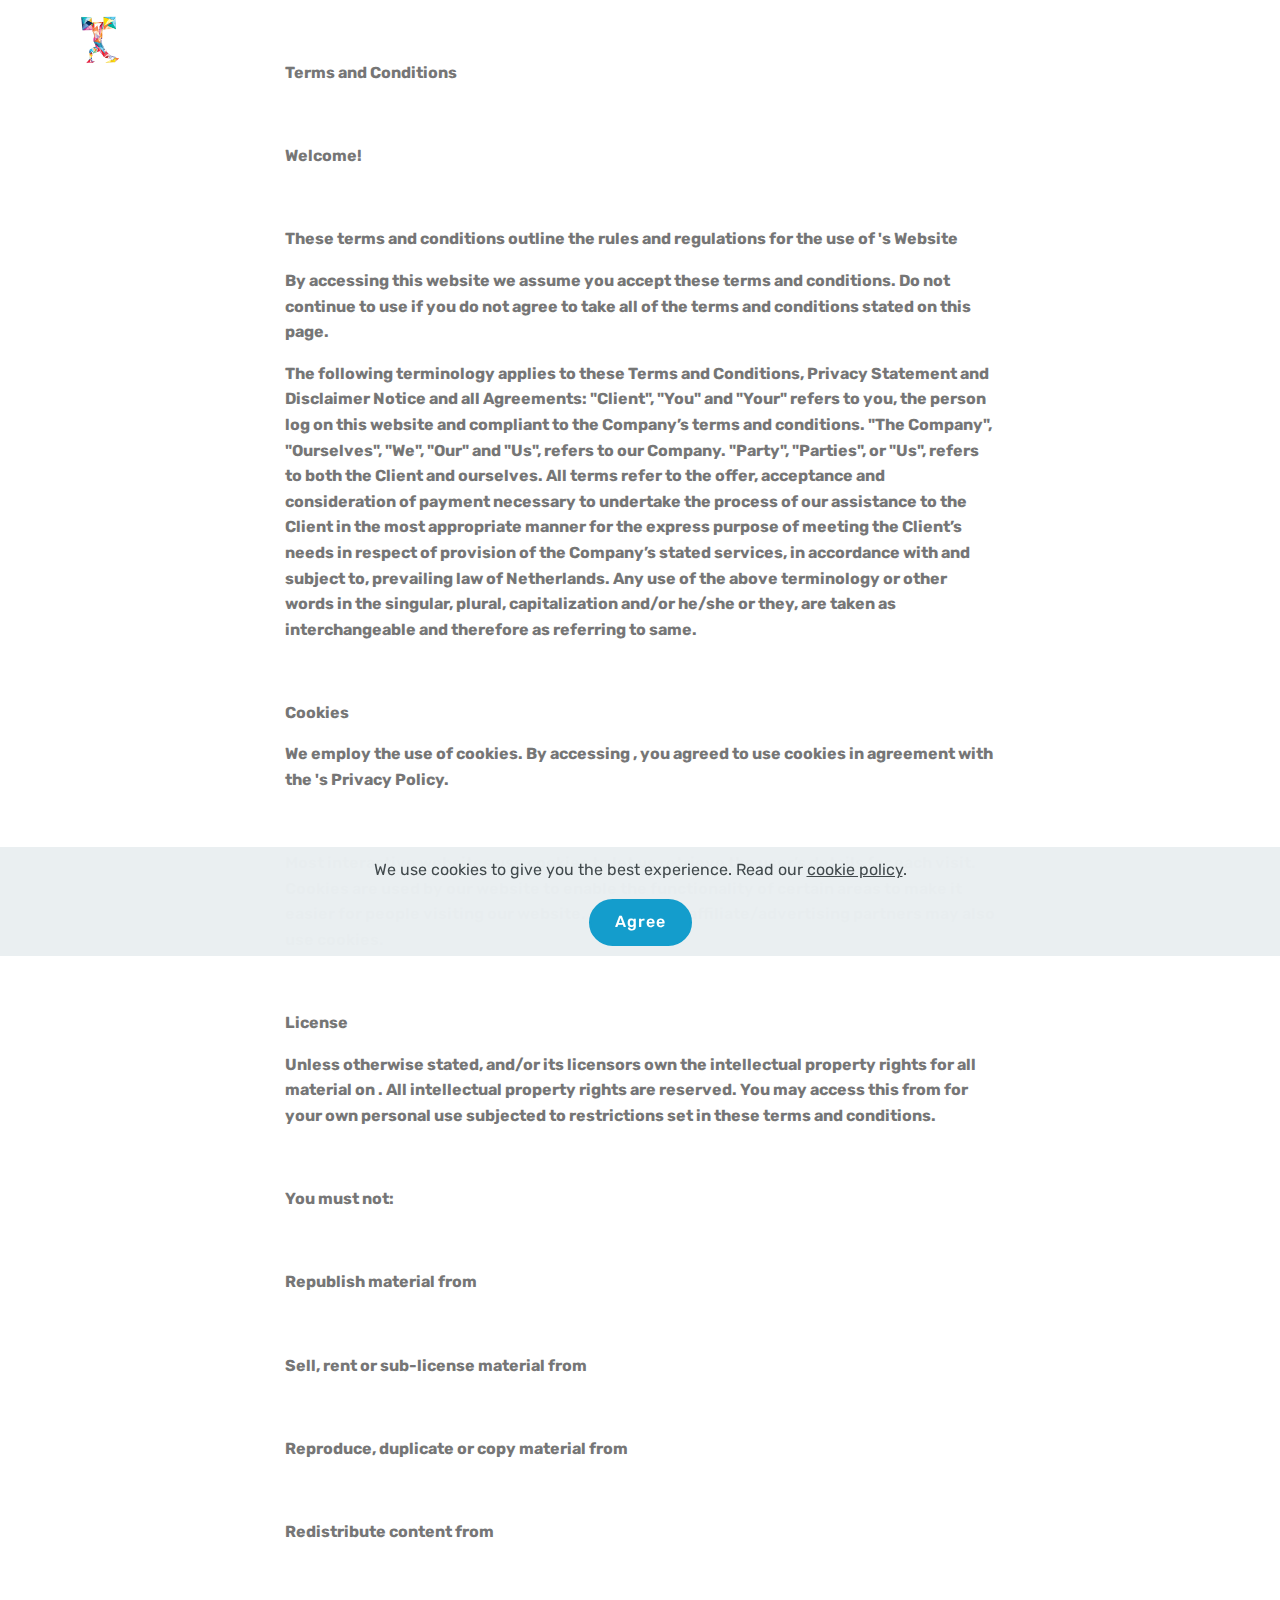
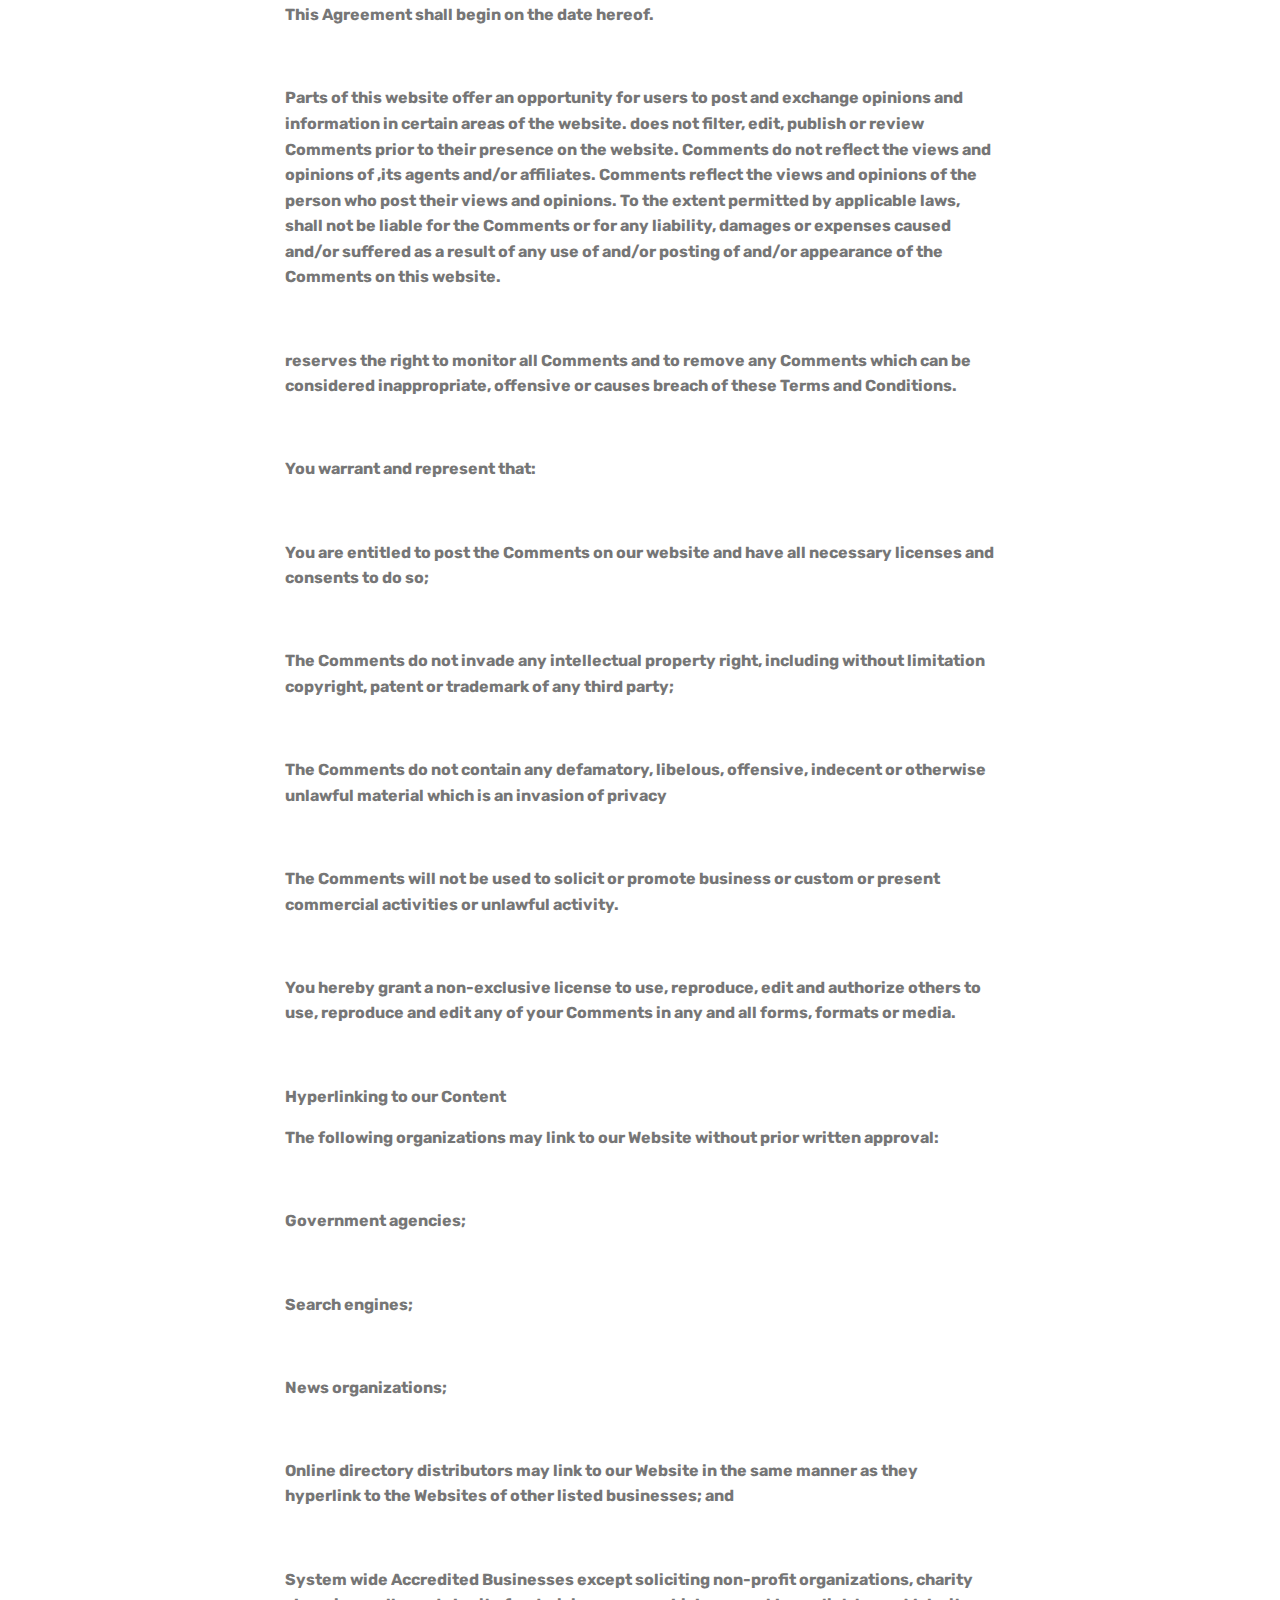
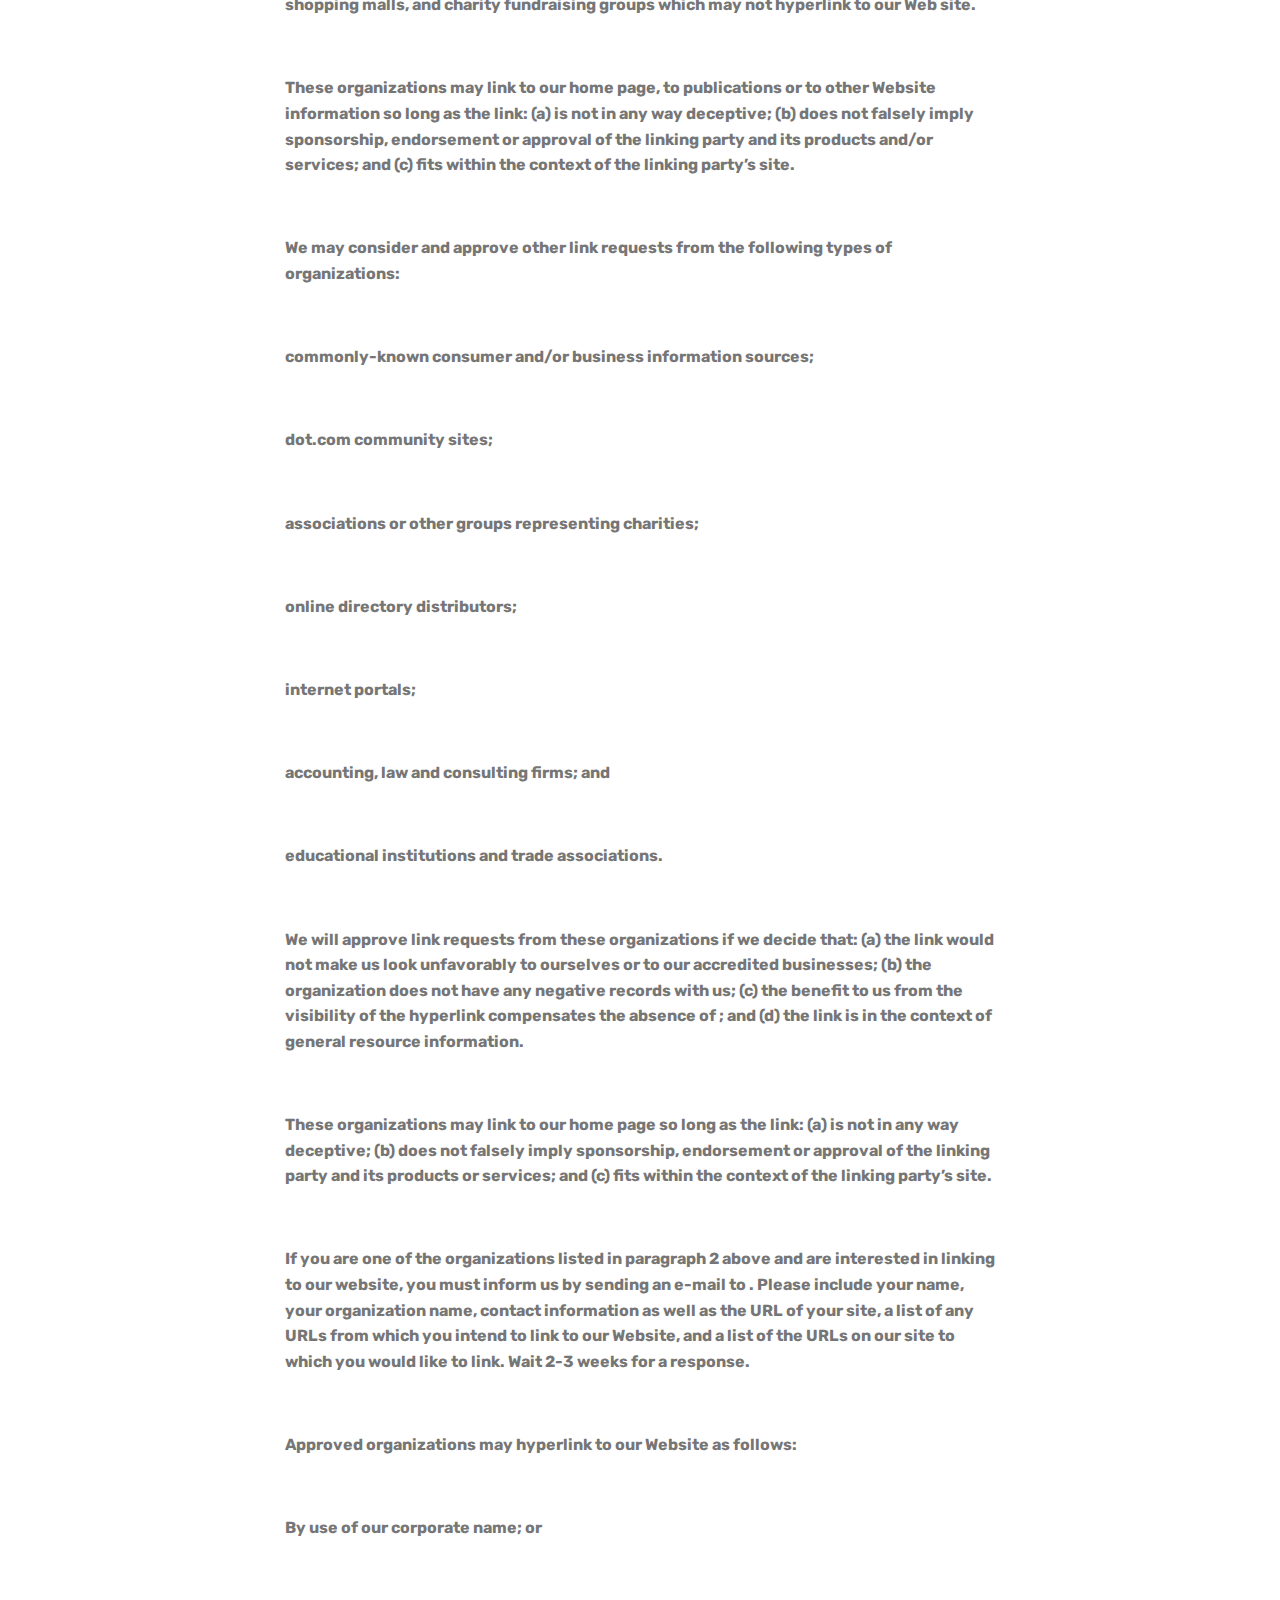
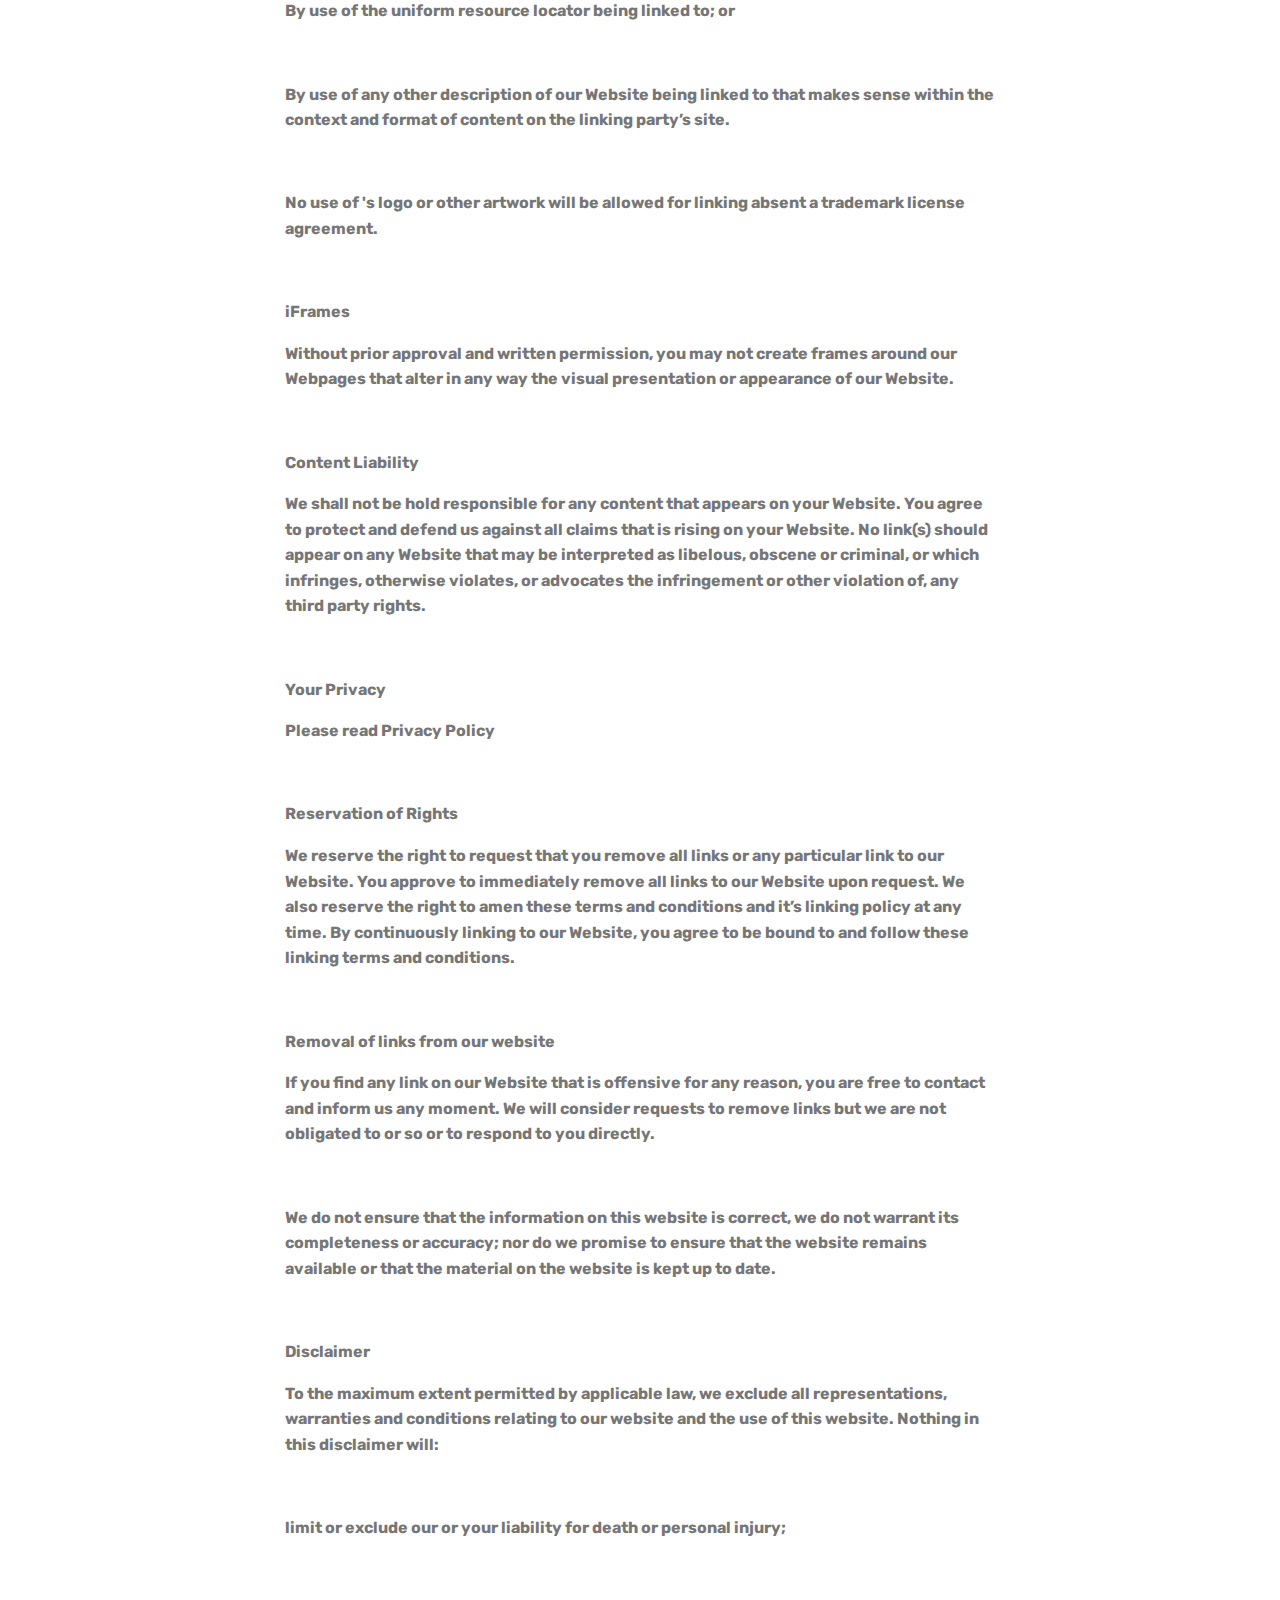
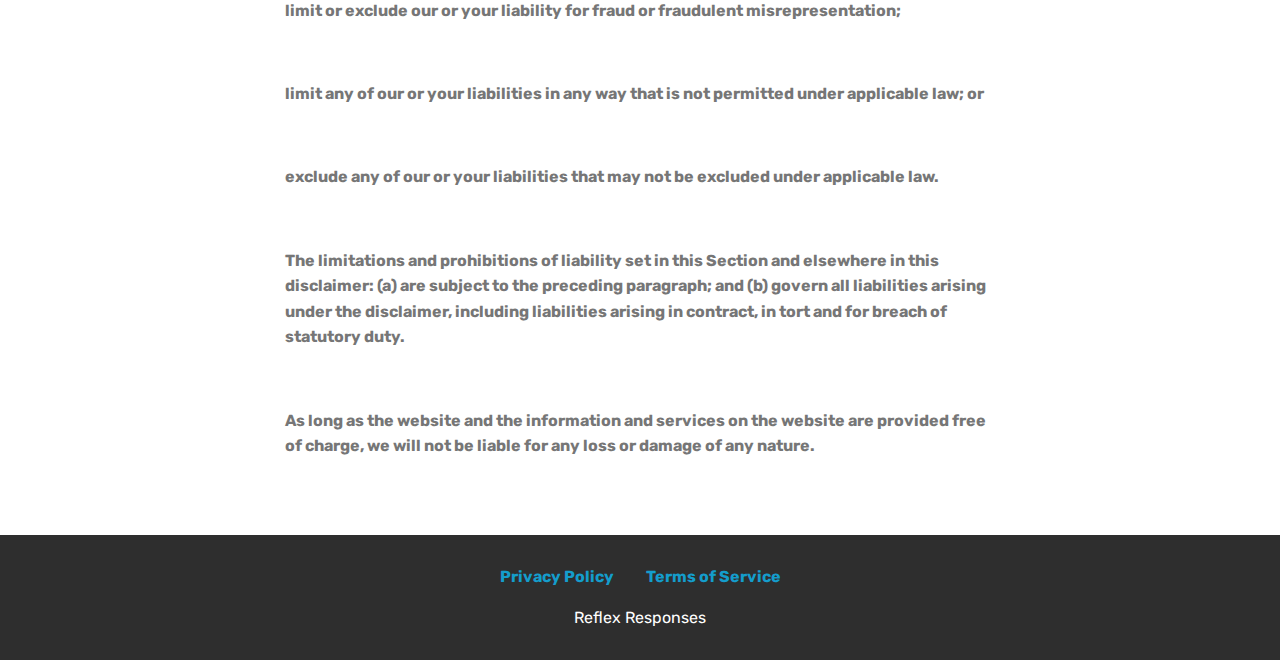
<file: terms.html>
<!DOCTYPE html>
<html  >
<head>
  <!-- Site made with Mobirise Website Builder v4.12.4, https://mobirise.com -->
  <meta charset="UTF-8">
  <meta http-equiv="X-UA-Compatible" content="IE=edge">
  <meta name="generator" content="Mobirise v4.12.4, mobirise.com">
  <meta name="viewport" content="width=device-width, initial-scale=1, minimum-scale=1">
  <link rel="shortcut icon" href="assets/images/mbr.png" type="image/x-icon">
  <meta name="description" content="Terms of Service">
  
  
  <title>Terms of Service</title>
  <link rel="stylesheet" href="assets/web/assets/mobirise-icons/mobirise-icons.css">
  <link rel="stylesheet" href="assets/bootstrap/css/bootstrap.min.css">
  <link rel="stylesheet" href="assets/bootstrap/css/bootstrap-grid.min.css">
  <link rel="stylesheet" href="assets/bootstrap/css/bootstrap-reboot.min.css">
  <link rel="stylesheet" href="assets/web/assets/gdpr-plugin/gdpr-styles.css">
  <link rel="stylesheet" href="assets/tether/tether.min.css">
  <link rel="stylesheet" href="assets/dropdown/css/style.css">
  <link rel="stylesheet" href="assets/socicon/css/styles.css">
  <link rel="stylesheet" href="assets/theme/css/style.css">
  <link rel="preload" as="style" href="assets/mobirise/css/mbr-additional.css"><link rel="stylesheet" href="assets/mobirise/css/mbr-additional.css" type="text/css">
  
  
  
</head>
<body>
  <section class="mbr-section article content1 cid-s7zAzClB5q" id="content1-d">
    
     

    <div class="container">
        <div class="media-container-row">
            <div class="mbr-text col-12 mbr-fonts-style display-7 col-md-8"><p><strong>Terms and Conditions</strong></p><p><strong><br></strong></p><p><strong>Welcome!</strong></p><p><strong><br></strong></p><p><strong>These terms and conditions outline the rules and regulations for the use of 's Website</strong></p><p><strong>By accessing this website we assume you accept these terms and conditions. Do not continue to use if you do not agree to take all of the terms and conditions stated on this page.&nbsp;</strong><br></p><p><strong>The following terminology applies to these Terms and Conditions, Privacy Statement and Disclaimer Notice and all Agreements: "Client", "You" and "Your" refers to you, the person log on this website and compliant to the Company’s terms and conditions. "The Company", "Ourselves", "We", "Our" and "Us", refers to our Company. "Party", "Parties", or "Us", refers to both the Client and ourselves. All terms refer to the offer, acceptance and consideration of payment necessary to undertake the process of our assistance to the Client in the most appropriate manner for the express purpose of meeting the Client’s needs in respect of provision of the Company’s stated services, in accordance with and subject to, prevailing law of Netherlands. Any use of the above terminology or other words in the singular, plural, capitalization and/or he/she or they, are taken as interchangeable and therefore as referring to same.</strong><br></p><p><strong><br></strong></p><p><strong>Cookies</strong></p><p><strong>We employ the use of cookies. By accessing , you agreed to use cookies in agreement with the 's Privacy Policy.</strong></p><p><strong><br></strong></p><p><strong>Most interactive websites use cookies to let us retrieve the user’s details for each visit. Cookies are used by our website to enable the functionality of certain areas to make it easier for people visiting our website. Some of our affiliate/advertising partners may also use cookies.</strong></p><p><strong><br></strong></p><p><strong>License</strong></p><p><strong>Unless otherwise stated, and/or its licensors own the intellectual property rights for all material on . All intellectual property rights are reserved. You may access this from for your own personal use subjected to restrictions set in these terms and conditions.</strong></p><p><strong><br></strong></p><p><strong>You must not:</strong></p><p><strong><br></strong></p><p><strong>Republish material from&nbsp;</strong></p><p><strong><br></strong></p><p><strong>Sell, rent or sub-license material from&nbsp;</strong></p><p><strong><br></strong></p><p><strong>Reproduce, duplicate or copy material from&nbsp;</strong></p><p><strong><br></strong></p><p><strong>Redistribute content from&nbsp;</strong></p><p><strong><br></strong></p><p><strong>This Agreement shall begin on the date hereof.</strong></p><p><strong><br></strong></p><p><strong>Parts of this website offer an opportunity for users to post and exchange opinions and information in certain areas of the website. does not filter, edit, publish or review Comments prior to their presence on the website. Comments do not reflect the views and opinions of ,its agents and/or affiliates. Comments reflect the views and opinions of the person who post their views and opinions. To the extent permitted by applicable laws, shall not be liable for the Comments or for any liability, damages or expenses caused and/or suffered as a result of any use of and/or posting of and/or appearance of the Comments on this website.</strong></p><p><strong><br></strong></p><p><strong>reserves the right to monitor all Comments and to remove any Comments which can be considered inappropriate, offensive or causes breach of these Terms and Conditions.</strong></p><p><strong><br></strong></p><p><strong>You warrant and represent that:</strong></p><p><strong><br></strong></p><p><strong>You are entitled to post the Comments on our website and have all necessary licenses and consents to do so;</strong></p><p><strong><br></strong></p><p><strong>The Comments do not invade any intellectual property right, including without limitation copyright, patent or trademark of any third party;</strong></p><p><strong><br></strong></p><p><strong>The Comments do not contain any defamatory, libelous, offensive, indecent or otherwise unlawful material which is an invasion of privacy</strong></p><p><strong><br></strong></p><p><strong>The Comments will not be used to solicit or promote business or custom or present commercial activities or unlawful activity.</strong></p><p><strong><br></strong></p><p><strong>You hereby grant a non-exclusive license to use, reproduce, edit and authorize others to use, reproduce and edit any of your Comments in any and all forms, formats or media.</strong></p><p><strong><br></strong></p><p><strong>Hyperlinking to our Content</strong></p><p><strong>The following organizations may link to our Website without prior written approval:</strong></p><p><strong><br></strong></p><p><strong>Government agencies;</strong></p><p><strong><br></strong></p><p><strong>Search engines;</strong></p><p><strong><br></strong></p><p><strong>News organizations;</strong></p><p><strong><br></strong></p><p><strong>Online directory distributors may link to our Website in the same manner as they hyperlink to the Websites of other listed businesses; and</strong></p><p><strong><br></strong></p><p><strong>System wide Accredited Businesses except soliciting non-profit organizations, charity shopping malls, and charity fundraising groups which may not hyperlink to our Web site.</strong></p><p><strong><br></strong></p><p><strong>These organizations may link to our home page, to publications or to other Website information so long as the link: (a) is not in any way deceptive; (b) does not falsely imply sponsorship, endorsement or approval of the linking party and its products and/or services; and (c) fits within the context of the linking party’s site.</strong></p><p><strong><br></strong></p><p><strong>We may consider and approve other link requests from the following types of organizations:</strong></p><p><strong><br></strong></p><p><strong>commonly-known consumer and/or business information sources;</strong></p><p><strong><br></strong></p><p><strong>dot.com community sites;</strong></p><p><strong><br></strong></p><p><strong>associations or other groups representing charities;</strong></p><p><strong><br></strong></p><p><strong>online directory distributors;</strong></p><p><strong><br></strong></p><p><strong>internet portals;</strong></p><p><strong><br></strong></p><p><strong>accounting, law and consulting firms; and</strong></p><p><strong><br></strong></p><p><strong>educational institutions and trade associations.</strong></p><p><strong><br></strong></p><p><strong>We will approve link requests from these organizations if we decide that: (a) the link would not make us look unfavorably to ourselves or to our accredited businesses; (b) the organization does not have any negative records with us; (c) the benefit to us from the visibility of the hyperlink compensates the absence of ; and (d) the link is in the context of general resource information.</strong></p><p><strong><br></strong></p><p><strong>These organizations may link to our home page so long as the link: (a) is not in any way deceptive; (b) does not falsely imply sponsorship, endorsement or approval of the linking party and its products or services; and (c) fits within the context of the linking party’s site.</strong></p><p><strong><br></strong></p><p><strong>If you are one of the organizations listed in paragraph 2 above and are interested in linking to our website, you must inform us by sending an e-mail to . Please include your name, your organization name, contact information as well as the URL of your site, a list of any URLs from which you intend to link to our Website, and a list of the URLs on our site to which you would like to link. Wait 2-3 weeks for a response.</strong></p><p><strong><br></strong></p><p><strong>Approved organizations may hyperlink to our Website as follows:</strong></p><p><strong><br></strong></p><p><strong>By use of our corporate name; or</strong></p><p><strong><br></strong></p><p><strong>By use of the uniform resource locator being linked to; or</strong></p><p><strong><br></strong></p><p><strong>By use of any other description of our Website being linked to that makes sense within the context and format of content on the linking party’s site.</strong></p><p><strong><br></strong></p><p><strong>No use of 's logo or other artwork will be allowed for linking absent a trademark license agreement.</strong></p><p><strong><br></strong></p><p><strong>iFrames</strong></p><p><strong>Without prior approval and written permission, you may not create frames around our Webpages that alter in any way the visual presentation or appearance of our Website.</strong></p><p><strong><br></strong></p><p><strong>Content Liability</strong></p><p><strong>We shall not be hold responsible for any content that appears on your Website. You agree to protect and defend us against all claims that is rising on your Website. No link(s) should appear on any Website that may be interpreted as libelous, obscene or criminal, or which infringes, otherwise violates, or advocates the infringement or other violation of, any third party rights.</strong></p><p><strong><br></strong></p><p><strong>Your Privacy</strong></p><p><strong>Please read Privacy Policy</strong></p><p><strong><br></strong></p><p><strong>Reservation of Rights</strong></p><p><strong>We reserve the right to request that you remove all links or any particular link to our Website. You approve to immediately remove all links to our Website upon request. We also reserve the right to amen these terms and conditions and it’s linking policy at any time. By continuously linking to our Website, you agree to be bound to and follow these linking terms and conditions.</strong></p><p><strong><br></strong></p><p><strong>Removal of links from our website</strong></p><p><strong>If you find any link on our Website that is offensive for any reason, you are free to contact and inform us any moment. We will consider requests to remove links but we are not obligated to or so or to respond to you directly.</strong></p><p><strong><br></strong></p><p><strong>We do not ensure that the information on this website is correct, we do not warrant its completeness or accuracy; nor do we promise to ensure that the website remains available or that the material on the website is kept up to date.</strong></p><p><strong><br></strong></p><p><strong>Disclaimer</strong></p><p><strong>To the maximum extent permitted by applicable law, we exclude all representations, warranties and conditions relating to our website and the use of this website. Nothing in this disclaimer will:</strong></p><p><strong><br></strong></p><p><strong>limit or exclude our or your liability for death or personal injury;</strong></p><p><strong><br></strong></p><p><strong>limit or exclude our or your liability for fraud or fraudulent misrepresentation;</strong></p><p><strong><br></strong></p><p><strong>limit any of our or your liabilities in any way that is not permitted under applicable law; or</strong></p><p><strong><br></strong></p><p><strong>exclude any of our or your liabilities that may not be excluded under applicable law.</strong></p><p><strong><br></strong></p><p><strong>The limitations and prohibitions of liability set in this Section and elsewhere in this disclaimer: (a) are subject to the preceding paragraph; and (b) govern all liabilities arising under the disclaimer, including liabilities arising in contract, in tort and for breach of statutory duty.</strong></p><p><strong><br></strong></p><p><strong>As long as the website and the information and services on the website are provided free of charge, we will not be liable for any loss or damage of any nature.</strong></p></div>
        </div>
    </div>
</section>

<section class="engine"><a href="https://mobirise.info/y">free html website templates</a></section><section class="menu cid-s7zmcyveAb" once="menu" id="menu1-7">

    

    <nav class="navbar navbar-expand beta-menu navbar-dropdown align-items-center navbar-fixed-top navbar-toggleable-sm bg-color transparent">
        <button class="navbar-toggler navbar-toggler-right" type="button" data-toggle="collapse" data-target="#navbarSupportedContent" aria-controls="navbarSupportedContent" aria-expanded="false" aria-label="Toggle navigation">
            <div class="hamburger">
                <span></span>
                <span></span>
                <span></span>
                <span></span>
            </div>
        </button>
        <div class="menu-logo">
            <div class="navbar-brand">
                <span class="navbar-logo">
                    <a href="index.html">
                         <img src="assets/images/mbr.png" alt="Mobirise" title="" style="height: 3.8rem;">
                    </a>
                </span>
                <span class="navbar-caption-wrap"><a class="navbar-caption text-white display-4" href="index.html">
                        Reflex Responses</a></span>
            </div>
        </div>
        <div class="collapse navbar-collapse" id="navbarSupportedContent">
            
            
        </div>
    </nav>
</section>

<section once="footers" class="cid-s7zmz4a31J" id="footer7-8">

    

    

    <div class="container">
        <div class="media-container-row align-center mbr-white">
            <div class="row row-links">
                <ul class="foot-menu">
                    
                    
                    
                    
                    
                <li class="foot-menu-item mbr-fonts-style display-7"><a href="privacy.html"><strong>Privacy Policy</strong></a></li><li class="foot-menu-item mbr-fonts-style display-7"><a href="terms.html"><strong>Terms of Service</strong></a></li></ul>
            </div>
            
            <div class="row row-copirayt">
                <p class="mbr-text mb-0 mbr-fonts-style mbr-white align-center display-7">Reflex Responses</p>
            </div>
        </div>
    </div>
</section>


  <script src="assets/web/assets/jquery/jquery.min.js"></script>
  <script src="assets/popper/popper.min.js"></script>
  <script src="assets/bootstrap/js/bootstrap.min.js"></script>
  <script src="assets/tether/tether.min.js"></script>
  <script src="assets/web/assets/cookies-alert-plugin/cookies-alert-core.js"></script>
  <script src="assets/web/assets/cookies-alert-plugin/cookies-alert-script.js"></script>
  <script src="assets/smoothscroll/smooth-scroll.js"></script>
  <script src="assets/dropdown/js/nav-dropdown.js"></script>
  <script src="assets/dropdown/js/navbar-dropdown.js"></script>
  <script src="assets/touchswipe/jquery.touch-swipe.min.js"></script>
  <script src="assets/theme/js/script.js"></script>
  
  
<input name="cookieData" type="hidden" data-cookie-customDialogSelector='null' data-cookie-colorText='#424a4d' data-cookie-colorBg='rgba(234, 239, 241, 0.99)' data-cookie-textButton='Agree' data-cookie-colorButton='' data-cookie-colorLink='#424a4d' data-cookie-underlineLink='true' data-cookie-text="We use cookies to give you the best experience. Read our <a href='privacy.html'>cookie policy</a>.">
  </body>
</html>
</file>
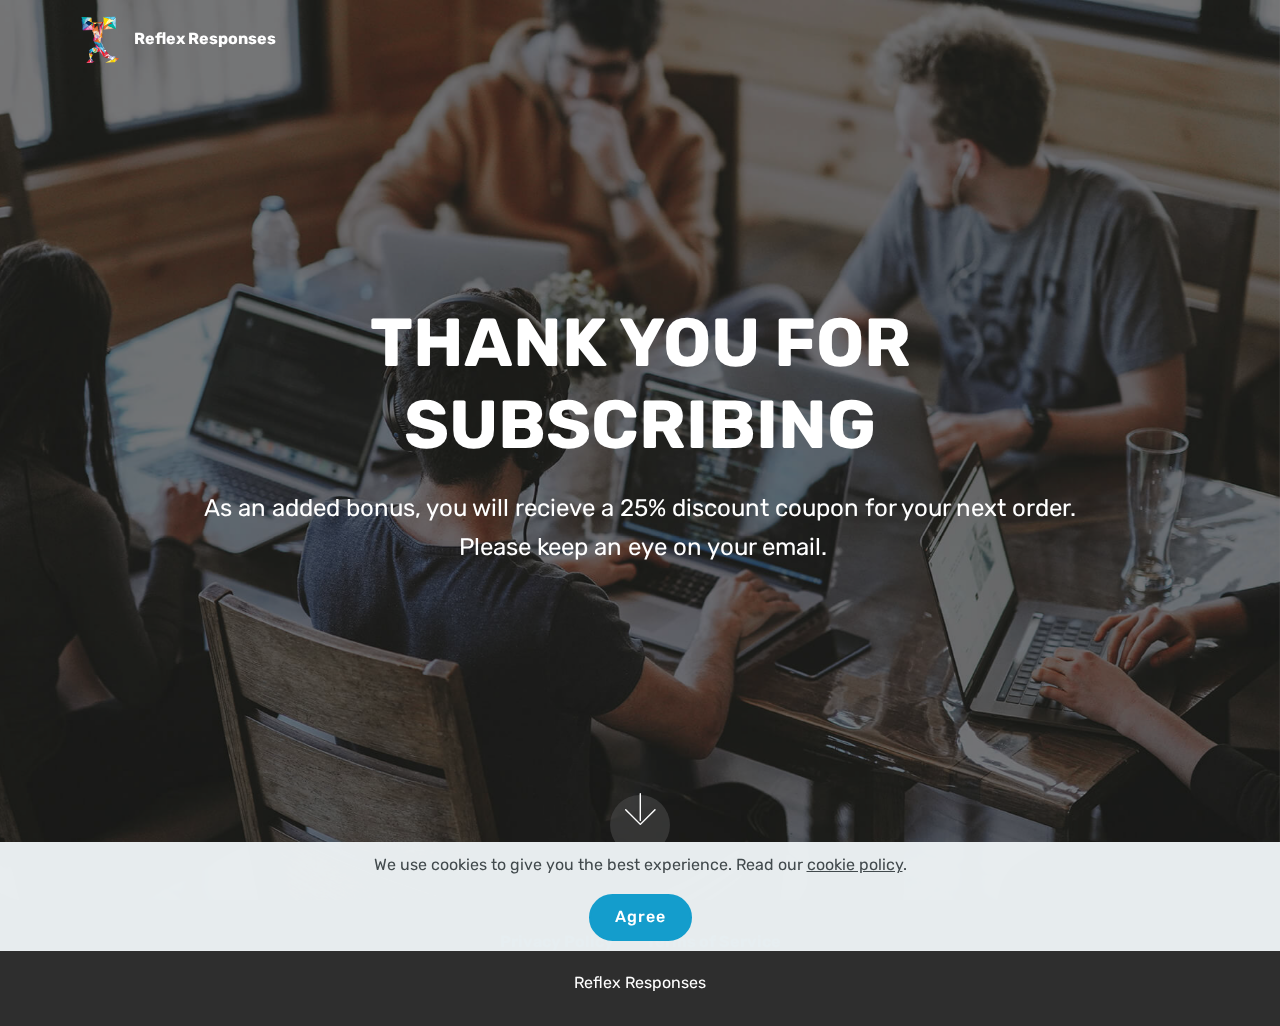
<file: thankyou.html>
<!DOCTYPE html>
<html  >
<head>
  <!-- Site made with Mobirise Website Builder v4.12.4, https://mobirise.com -->
  <meta charset="UTF-8">
  <meta http-equiv="X-UA-Compatible" content="IE=edge">
  <meta name="generator" content="Mobirise v4.12.4, mobirise.com">
  <meta name="viewport" content="width=device-width, initial-scale=1, minimum-scale=1">
  <link rel="shortcut icon" href="assets/images/mbr.png" type="image/x-icon">
  <meta name="description" content="Thank You">
  
  
  <title>Thank You</title>
  <link rel="stylesheet" href="assets/web/assets/mobirise-icons/mobirise-icons.css">
  <link rel="stylesheet" href="assets/bootstrap/css/bootstrap.min.css">
  <link rel="stylesheet" href="assets/bootstrap/css/bootstrap-grid.min.css">
  <link rel="stylesheet" href="assets/bootstrap/css/bootstrap-reboot.min.css">
  <link rel="stylesheet" href="assets/web/assets/gdpr-plugin/gdpr-styles.css">
  <link rel="stylesheet" href="assets/tether/tether.min.css">
  <link rel="stylesheet" href="assets/dropdown/css/style.css">
  <link rel="stylesheet" href="assets/socicon/css/styles.css">
  <link rel="stylesheet" href="assets/theme/css/style.css">
  <link rel="preload" as="style" href="assets/mobirise/css/mbr-additional.css"><link rel="stylesheet" href="assets/mobirise/css/mbr-additional.css" type="text/css">
  
  
  
</head>
<body>
  <section class="cid-s7zE0fFYbL mbr-fullscreen mbr-parallax-background" id="header2-i">

    

    <div class="mbr-overlay" style="opacity: 0.5; background-color: rgb(35, 35, 35);"></div>

    <div class="container align-center">
        <div class="row justify-content-md-center">
            <div class="mbr-white col-md-10">
                <h1 class="mbr-section-title mbr-bold pb-3 mbr-fonts-style display-1">
                    THANK YOU FOR SUBSCRIBING</h1>
                
                <p class="mbr-text pb-3 mbr-fonts-style display-5">
                    As an added bonus, you will recieve a 25% discount coupon for your next order. &nbsp;Please keep an eye on your email.</p>
                
            </div>
        </div>
    </div>
    <div class="mbr-arrow hidden-sm-down" aria-hidden="true">
        <a href="#next">
            <i class="mbri-down mbr-iconfont"></i>
        </a>
    </div>
</section>

<section class="engine"><a href="https://mobirise.info">Mobirise</a></section><section class="menu cid-s7zmcyveAb" once="menu" id="menu1-g">

    

    <nav class="navbar navbar-expand beta-menu navbar-dropdown align-items-center navbar-fixed-top navbar-toggleable-sm bg-color transparent">
        <button class="navbar-toggler navbar-toggler-right" type="button" data-toggle="collapse" data-target="#navbarSupportedContent" aria-controls="navbarSupportedContent" aria-expanded="false" aria-label="Toggle navigation">
            <div class="hamburger">
                <span></span>
                <span></span>
                <span></span>
                <span></span>
            </div>
        </button>
        <div class="menu-logo">
            <div class="navbar-brand">
                <span class="navbar-logo">
                    <a href="index.html">
                         <img src="assets/images/mbr.png" alt="Mobirise" title="" style="height: 3.8rem;">
                    </a>
                </span>
                <span class="navbar-caption-wrap"><a class="navbar-caption text-white display-4" href="index.html">
                        Reflex Responses</a></span>
            </div>
        </div>
        <div class="collapse navbar-collapse" id="navbarSupportedContent">
            
            
        </div>
    </nav>
</section>

<section once="footers" class="cid-s7zmz4a31J" id="footer7-h">

    

    

    <div class="container">
        <div class="media-container-row align-center mbr-white">
            <div class="row row-links">
                <ul class="foot-menu">
                    
                    
                    
                    
                    
                <li class="foot-menu-item mbr-fonts-style display-7"><a href="privacy.html"><strong>Privacy Policy</strong></a></li><li class="foot-menu-item mbr-fonts-style display-7"><a href="terms.html"><strong>Terms of Service</strong></a></li></ul>
            </div>
            
            <div class="row row-copirayt">
                <p class="mbr-text mb-0 mbr-fonts-style mbr-white align-center display-7">Reflex Responses</p>
            </div>
        </div>
    </div>
</section>


  <script src="assets/web/assets/jquery/jquery.min.js"></script>
  <script src="assets/popper/popper.min.js"></script>
  <script src="assets/bootstrap/js/bootstrap.min.js"></script>
  <script src="assets/tether/tether.min.js"></script>
  <script src="assets/web/assets/cookies-alert-plugin/cookies-alert-core.js"></script>
  <script src="assets/web/assets/cookies-alert-plugin/cookies-alert-script.js"></script>
  <script src="assets/smoothscroll/smooth-scroll.js"></script>
  <script src="assets/parallax/jarallax.min.js"></script>
  <script src="assets/dropdown/js/nav-dropdown.js"></script>
  <script src="assets/dropdown/js/navbar-dropdown.js"></script>
  <script src="assets/touchswipe/jquery.touch-swipe.min.js"></script>
  <script src="assets/theme/js/script.js"></script>
  
  
<input name="cookieData" type="hidden" data-cookie-customDialogSelector='null' data-cookie-colorText='#424a4d' data-cookie-colorBg='rgba(234, 239, 241, 0.99)' data-cookie-textButton='Agree' data-cookie-colorButton='' data-cookie-colorLink='#424a4d' data-cookie-underlineLink='true' data-cookie-text="We use cookies to give you the best experience. Read our <a href='privacy.html'>cookie policy</a>.">
  </body>
</html>
</file>
<file: assets/web/assets/mobirise-icons/mobirise-icons.css>
@font-face {
  font-family: 'MobiriseIcons';
  src:  url('mobirise-icons.eot?spat4u');
  src:  url('mobirise-icons.eot?spat4u#iefix') format('embedded-opentype'),
    url('mobirise-icons.ttf?spat4u') format('truetype'),
    url('mobirise-icons.woff?spat4u') format('woff'),
    url('mobirise-icons.svg?spat4u#MobiriseIcons') format('svg');
  font-weight: normal;
  font-style: normal;
  font-display: swap;
}

[class^="mbri-"], [class*=" mbri-"] {
  /* use !important to prevent issues with browser extensions that change fonts */
  font-family: MobiriseIcons !important;
  speak: none;
  font-style: normal;
  font-weight: normal;
  font-variant: normal;
  text-transform: none;
  line-height: 1;

  /* Better Font Rendering =========== */
  -webkit-font-smoothing: antialiased;
  -moz-osx-font-smoothing: grayscale;
}

.mbri-add-submenu:before {
  content: "\e900";
}
.mbri-alert:before {
  content: "\e901";
}
.mbri-align-center:before {
  content: "\e902";
}
.mbri-align-justify:before {
  content: "\e903";
}
.mbri-align-left:before {
  content: "\e904";
}
.mbri-align-right:before {
  content: "\e905";
}
.mbri-android:before {
  content: "\e906";
}
.mbri-apple:before {
  content: "\e907";
}
.mbri-arrow-down:before {
  content: "\e908";
}
.mbri-arrow-next:before {
  content: "\e909";
}
.mbri-arrow-prev:before {
  content: "\e90a";
}
.mbri-arrow-up:before {
  content: "\e90b";
}
.mbri-bold:before {
  content: "\e90c";
}
.mbri-bookmark:before {
  content: "\e90d";
}
.mbri-bootstrap:before {
  content: "\e90e";
}
.mbri-briefcase:before {
  content: "\e90f";
}
.mbri-browse:before {
  content: "\e910";
}
.mbri-bulleted-list:before {
  content: "\e911";
}
.mbri-calendar:before {
  content: "\e912";
}
.mbri-camera:before {
  content: "\e913";
}
.mbri-cart-add:before {
  content: "\e914";
}
.mbri-cart-full:before {
  content: "\e915";
}
.mbri-cash:before {
  content: "\e916";
}
.mbri-change-style:before {
  content: "\e917";
}
.mbri-chat:before {
  content: "\e918";
}
.mbri-clock:before {
  content: "\e919";
}
.mbri-close:before {
  content: "\e91a";
}
.mbri-cloud:before {
  content: "\e91b";
}
.mbri-code:before {
  content: "\e91c";
}
.mbri-contact-form:before {
  content: "\e91d";
}
.mbri-credit-card:before {
  content: "\e91e";
}
.mbri-cursor-click:before {
  content: "\e91f";
}
.mbri-cust-feedback:before {
  content: "\e920";
}
.mbri-database:before {
  content: "\e921";
}
.mbri-delivery:before {
  content: "\e922";
}
.mbri-desktop:before {
  content: "\e923";
}
.mbri-devices:before {
  content: "\e924";
}
.mbri-down:before {
  content: "\e925";
}
.mbri-download:before {
  content: "\e989";
}
.mbri-drag-n-drop:before {
  content: "\e927";
}
.mbri-drag-n-drop2:before {
  content: "\e928";
}
.mbri-edit:before {
  content: "\e929";
}
.mbri-edit2:before {
  content: "\e92a";
}
.mbri-error:before {
  content: "\e92b";
}
.mbri-extension:before {
  content: "\e92c";
}
.mbri-features:before {
  content: "\e92d";
}
.mbri-file:before {
  content: "\e92e";
}
.mbri-flag:before {
  content: "\e92f";
}
.mbri-folder:before {
  content: "\e930";
}
.mbri-gift:before {
  content: "\e931";
}
.mbri-github:before {
  content: "\e932";
}
.mbri-globe:before {
  content: "\e933";
}
.mbri-globe-2:before {
  content: "\e934";
}
.mbri-growing-chart:before {
  content: "\e935";
}
.mbri-hearth:before {
  content: "\e936";
}
.mbri-help:before {
  content: "\e937";
}
.mbri-home:before {
  content: "\e938";
}
.mbri-hot-cup:before {
  content: "\e939";
}
.mbri-idea:before {
  content: "\e93a";
}
.mbri-image-gallery:before {
  content: "\e93b";
}
.mbri-image-slider:before {
  content: "\e93c";
}
.mbri-info:before {
  content: "\e93d";
}
.mbri-italic:before {
  content: "\e93e";
}
.mbri-key:before {
  content: "\e93f";
}
.mbri-laptop:before {
  content: "\e940";
}
.mbri-layers:before {
  content: "\e941";
}
.mbri-left-right:before {
  content: "\e942";
}
.mbri-left:before {
  content: "\e943";
}
.mbri-letter:before {
  content: "\e944";
}
.mbri-like:before {
  content: "\e945";
}
.mbri-link:before {
  content: "\e946";
}
.mbri-lock:before {
  content: "\e947";
}
.mbri-login:before {
  content: "\e948";
}
.mbri-logout:before {
  content: "\e949";
}
.mbri-magic-stick:before {
  content: "\e94a";
}
.mbri-map-pin:before {
  content: "\e94b";
}
.mbri-menu:before {
  content: "\e94c";
}
.mbri-mobile:before {
  content: "\e94d";
}
.mbri-mobile2:before {
  content: "\e94e";
}
.mbri-mobirise:before {
  content: "\e94f";
}
.mbri-more-horizontal:before {
  content: "\e950";
}
.mbri-more-vertical:before {
  content: "\e951";
}
.mbri-music:before {
  content: "\e952";
}
.mbri-new-file:before {
  content: "\e953";
}
.mbri-numbered-list:before {
  content: "\e954";
}
.mbri-opened-folder:before {
  content: "\e955";
}
.mbri-pages:before {
  content: "\e956";
}
.mbri-paper-plane:before {
  content: "\e957";
}
.mbri-paperclip:before {
  content: "\e958";
}
.mbri-photo:before {
  content: "\e959";
}
.mbri-photos:before {
  content: "\e95a";
}
.mbri-pin:before {
  content: "\e95b";
}
.mbri-play:before {
  content: "\e95c";
}
.mbri-plus:before {
  content: "\e95d";
}
.mbri-preview:before {
  content: "\e95e";
}
.mbri-print:before {
  content: "\e95f";
}
.mbri-protect:before {
  content: "\e960";
}
.mbri-question:before {
  content: "\e961";
}
.mbri-quote-left:before {
  content: "\e962";
}
.mbri-quote-right:before {
  content: "\e963";
}
.mbri-refresh:before {
  content: "\e964";
}
.mbri-responsive:before {
  content: "\e965";
}
.mbri-right:before {
  content: "\e966";
}
.mbri-rocket:before {
  content: "\e967";
}
.mbri-sad-face:before {
  content: "\e968";
}
.mbri-sale:before {
  content: "\e969";
}
.mbri-save:before {
  content: "\e96a";
}
.mbri-search:before {
  content: "\e96b";
}
.mbri-setting:before {
  content: "\e96c";
}
.mbri-setting2:before {
  content: "\e96d";
}
.mbri-setting3:before {
  content: "\e96e";
}
.mbri-share:before {
  content: "\e96f";
}
.mbri-shopping-bag:before {
  content: "\e970";
}
.mbri-shopping-basket:before {
  content: "\e971";
}
.mbri-shopping-cart:before {
  content: "\e972";
}
.mbri-sites:before {
  content: "\e973";
}
.mbri-smile-face:before {
  content: "\e974";
}
.mbri-speed:before {
  content: "\e975";
}
.mbri-star:before {
  content: "\e976";
}
.mbri-success:before {
  content: "\e977";
}
.mbri-sun:before {
  content: "\e978";
}
.mbri-sun2:before {
  content: "\e979";
}
.mbri-tablet:before {
  content: "\e97a";
}
.mbri-tablet-vertical:before {
  content: "\e97b";
}
.mbri-target:before {
  content: "\e97c";
}
.mbri-timer:before {
  content: "\e97d";
}
.mbri-to-ftp:before {
  content: "\e97e";
}
.mbri-to-local-drive:before {
  content: "\e97f";
}
.mbri-touch-swipe:before {
  content: "\e980";
}
.mbri-touch:before {
  content: "\e981";
}
.mbri-trash:before {
  content: "\e982";
}
.mbri-underline:before {
  content: "\e983";
}
.mbri-unlink:before {
  content: "\e984";
}
.mbri-unlock:before {
  content: "\e985";
}
.mbri-up-down:before {
  content: "\e986";
}
.mbri-up:before {
  content: "\e987";
}
.mbri-update:before {
  content: "\e988";
}
.mbri-upload:before {
 content: "\e926"; 
}
.mbri-user:before {
  content: "\e98a";
}
.mbri-user2:before {
  content: "\e98b";
}
.mbri-users:before {
  content: "\e98c";
}
.mbri-video:before {
  content: "\e98d";
}
.mbri-video-play:before {
  content: "\e98e";
}
.mbri-watch:before {
  content: "\e98f";
}
.mbri-website-theme:before {
  content: "\e990";
}
.mbri-wifi:before {
  content: "\e991";
}
.mbri-windows:before {
  content: "\e992";
}
.mbri-zoom-out:before {
  content: "\e993";
}
.mbri-redo:before {
  content: "\e994";
}
.mbri-undo:before {
  content: "\e995";
}
</file>
<file: assets/web/assets/gdpr-plugin/gdpr-styles.css>
.gdpr-block {
    padding: 10px;
    font-size: 14px;
    display: block;
    width: 100%;
    text-align: center;
}
.gdpr-block.covert {
	display: none;
}
.textGDPR {
    position: relative;
}
.gdpr-block label span.textGDPR input[name='gdpr']{
    width: 15px;
    height: 15px;
    margin: 0;
    position: absolute;
    top: 2px;
    left: -20px;
}
.gdpr-block label {
    color: #a7a7a7;
    vertical-align: middle;
    user-select: none;
    margin-bottom: 0;
}
</file>
<file: assets/socicon/css/styles.css>
@charset "UTF-8";

@font-face {
  font-family: 'Socicon';
  src:  url('../fonts/socicon.eot');
  src:  url('../fonts/socicon.eot?#iefix') format('embedded-opentype'),
    url('../fonts/socicon.woff2') format('woff2'),
    url('../fonts/socicon.ttf') format('truetype'),
    url('../fonts/socicon.woff') format('woff'),
    url('../fonts/socicon.svg#socicon') format('svg');
  font-weight: normal;
  font-style: normal;
}

[data-icon]:before {
  font-family: "socicon" !important;
  content: attr(data-icon);
  font-style: normal !important;
  font-weight: normal !important;
  font-variant: normal !important;
  text-transform: none !important;
  speak: none;
  line-height: 1;
  -webkit-font-smoothing: antialiased;
  -moz-osx-font-smoothing: grayscale;
}

[class^="socicon-"], [class*=" socicon-"] {
  /* use !important to prevent issues with browser extensions that change fonts */
  font-family: 'Socicon' !important;
  speak: none;
  font-style: normal;
  font-weight: normal;
  font-variant: normal;
  text-transform: none;
  line-height: 1;

  /* Better Font Rendering =========== */
  -webkit-font-smoothing: antialiased;
  -moz-osx-font-smoothing: grayscale;
}

.socicon-eitaa:before {
  content: "\e97c";
}
.socicon-soroush:before {
  content: "\e97d";
}
.socicon-bale:before {
  content: "\e97e";
}
.socicon-zazzle:before {
  content: "\e97b";
}
.socicon-society6:before {
  content: "\e97a";
}
.socicon-redbubble:before {
  content: "\e979";
}
.socicon-avvo:before {
  content: "\e978";
}
.socicon-stitcher:before {
  content: "\e977";
}
.socicon-googlehangouts:before {
  content: "\e974";
}
.socicon-dlive:before {
  content: "\e975";
}
.socicon-vsco:before {
  content: "\e976";
}
.socicon-flipboard:before {
  content: "\e973";
}
.socicon-ubuntu:before {
  content: "\e958";
}
.socicon-artstation:before {
  content: "\e959";
}
.socicon-invision:before {
  content: "\e95a";
}
.socicon-torial:before {
  content: "\e95b";
}
.socicon-collectorz:before {
  content: "\e95c";
}
.socicon-seenthis:before {
  content: "\e95d";
}
.socicon-googleplaymusic:before {
  content: "\e95e";
}
.socicon-debian:before {
  content: "\e95f";
}
.socicon-filmfreeway:before {
  content: "\e960";
}
.socicon-gnome:before {
  content: "\e961";
}
.socicon-itchio:before {
  content: "\e962";
}
.socicon-jamendo:before {
  content: "\e963";
}
.socicon-mix:before {
  content: "\e964";
}
.socicon-sharepoint:before {
  content: "\e965";
}
.socicon-tinder:before {
  content: "\e966";
}
.socicon-windguru:before {
  content: "\e967";
}
.socicon-cdbaby:before {
  content: "\e968";
}
.socicon-elementaryos:before {
  content: "\e969";
}
.socicon-stage32:before {
  content: "\e96a";
}
.socicon-tiktok:before {
  content: "\e96b";
}
.socicon-gitter:before {
  content: "\e96c";
}
.socicon-letterboxd:before {
  content: "\e96d";
}
.socicon-threema:before {
  content: "\e96e";
}
.socicon-splice:before {
  content: "\e96f";
}
.socicon-metapop:before {
  content: "\e970";
}
.socicon-naver:before {
  content: "\e971";
}
.socicon-remote:before {
  content: "\e972";
}
.socicon-internet:before {
  content: "\e957";
}
.socicon-moddb:before {
  content: "\e94b";
}
.socicon-indiedb:before {
  content: "\e94c";
}
.socicon-traxsource:before {
  content: "\e94d";
}
.socicon-gamefor:before {
  content: "\e94e";
}
.socicon-pixiv:before {
  content: "\e94f";
}
.socicon-myanimelist:before {
  content: "\e950";
}
.socicon-blackberry:before {
  content: "\e951";
}
.socicon-wickr:before {
  content: "\e952";
}
.socicon-spip:before {
  content: "\e953";
}
.socicon-napster:before {
  content: "\e954";
}
.socicon-beatport:before {
  content: "\e955";
}
.socicon-hackerone:before {
  content: "\e956";
}
.socicon-hackernews:before {
  content: "\e946";
}
.socicon-smashwords:before {
  content: "\e947";
}
.socicon-kobo:before {
  content: "\e948";
}
.socicon-bookbub:before {
  content: "\e949";
}
.socicon-mailru:before {
  content: "\e94a";
}
.socicon-gitlab:before {
  content: "\e945";
}
.socicon-instructables:before {
  content: "\e944";
}
.socicon-portfolio:before {
  content: "\e943";
}
.socicon-codered:before {
  content: "\e940";
}
.socicon-origin:before {
  content: "\e941";
}
.socicon-nextdoor:before {
  content: "\e942";
}
.socicon-udemy:before {
  content: "\e93f";
}
.socicon-livemaster:before {
  content: "\e93e";
}
.socicon-crunchbase:before {
  content: "\e93b";
}
.socicon-homefy:before {
  content: "\e93c";
}
.socicon-calendly:before {
  content: "\e93d";
}
.socicon-realtor:before {
  content: "\e90f";
}
.socicon-tidal:before {
  content: "\e910";
}
.socicon-qobuz:before {
  content: "\e911";
}
.socicon-natgeo:before {
  content: "\e912";
}
.socicon-mastodon:before {
  content: "\e913";
}
.socicon-unsplash:before {
  content: "\e914";
}
.socicon-homeadvisor:before {
  content: "\e915";
}
.socicon-angieslist:before {
  content: "\e916";
}
.socicon-codepen:before {
  content: "\e917";
}
.socicon-slack:before {
  content: "\e918";
}
.socicon-openaigym:before {
  content: "\e919";
}
.socicon-logmein:before {
  content: "\e91a";
}
.socicon-fiverr:before {
  content: "\e91b";
}
.socicon-gotomeeting:before {
  content: "\e91c";
}
.socicon-aliexpress:before {
  content: "\e91d";
}
.socicon-guru:before {
  content: "\e91e";
}
.socicon-appstore:before {
  content: "\e91f";
}
.socicon-homes:before {
  content: "\e920";
}
.socicon-zoom:before {
  content: "\e921";
}
.socicon-alibaba:before {
  content: "\e922";
}
.socicon-craigslist:before {
  content: "\e923";
}
.socicon-wix:before {
  content: "\e924";
}
.socicon-redfin:before {
  content: "\e925";
}
.socicon-googlecalendar:before {
  content: "\e926";
}
.socicon-shopify:before {
  content: "\e927";
}
.socicon-freelancer:before {
  content: "\e928";
}
.socicon-seedrs:before {
  content: "\e929";
}
.socicon-bing:before {
  content: "\e92a";
}
.socicon-doodle:before {
  content: "\e92b";
}
.socicon-bonanza:before {
  content: "\e92c";
}
.socicon-squarespace:before {
  content: "\e92d";
}
.socicon-toptal:before {
  content: "\e92e";
}
.socicon-gust:before {
  content: "\e92f";
}
.socicon-ask:before {
  content: "\e930";
}
.socicon-trulia:before {
  content: "\e931";
}
.socicon-loomly:before {
  content: "\e932";
}
.socicon-ghost:before {
  content: "\e933";
}
.socicon-upwork:before {
  content: "\e934";
}
.socicon-fundable:before {
  content: "\e935";
}
.socicon-booking:before {
  content: "\e936";
}
.socicon-googlemaps:before {
  content: "\e937";
}
.socicon-zillow:before {
  content: "\e938";
}
.socicon-niconico:before {
  content: "\e939";
}
.socicon-toneden:before {
  content: "\e93a";
}
.socicon-augment:before {
  content: "\e908";
}
.socicon-bitbucket:before {
  content: "\e909";
}
.socicon-fyuse:before {
  content: "\e90a";
}
.socicon-yt-gaming:before {
  content: "\e90b";
}
.socicon-sketchfab:before {
  content: "\e90c";
}
.socicon-mobcrush:before {
  content: "\e90d";
}
.socicon-microsoft:before {
  content: "\e90e";
}
.socicon-pandora:before {
  content: "\e907";
}
.socicon-messenger:before {
  content: "\e906";
}
.socicon-gamewisp:before {
  content: "\e905";
}
.socicon-bloglovin:before {
  content: "\e904";
}
.socicon-tunein:before {
  content: "\e903";
}
.socicon-gamejolt:before {
  content: "\e901";
}
.socicon-trello:before {
  content: "\e902";
}
.socicon-spreadshirt:before {
  content: "\e900";
}
.socicon-500px:before {
  content: "\e000";
}
.socicon-8tracks:before {
  content: "\e001";
}
.socicon-airbnb:before {
  content: "\e002";
}
.socicon-alliance:before {
  content: "\e003";
}
.socicon-amazon:before {
  content: "\e004";
}
.socicon-amplement:before {
  content: "\e005";
}
.socicon-android:before {
  content: "\e006";
}
.socicon-angellist:before {
  content: "\e007";
}
.socicon-apple:before {
  content: "\e008";
}
.socicon-appnet:before {
  content: "\e009";
}
.socicon-baidu:before {
  content: "\e00a";
}
.socicon-bandcamp:before {
  content: "\e00b";
}
.socicon-battlenet:before {
  content: "\e00c";
}
.socicon-mixer:before {
  content: "\e00d";
}
.socicon-bebee:before {
  content: "\e00e";
}
.socicon-bebo:before {
  content: "\e00f";
}
.socicon-behance:before {
  content: "\e010";
}
.socicon-blizzard:before {
  content: "\e011";
}
.socicon-blogger:before {
  content: "\e012";
}
.socicon-buffer:before {
  content: "\e013";
}
.socicon-chrome:before {
  content: "\e014";
}
.socicon-coderwall:before {
  content: "\e015";
}
.socicon-curse:before {
  content: "\e016";
}
.socicon-dailymotion:before {
  content: "\e017";
}
.socicon-deezer:before {
  content: "\e018";
}
.socicon-delicious:before {
  content: "\e019";
}
.socicon-deviantart:before {
  content: "\e01a";
}
.socicon-diablo:before {
  content: "\e01b";
}
.socicon-digg:before {
  content: "\e01c";
}
.socicon-discord:before {
  content: "\e01d";
}
.socicon-disqus:before {
  content: "\e01e";
}
.socicon-douban:before {
  content: "\e01f";
}
.socicon-draugiem:before {
  content: "\e020";
}
.socicon-dribbble:before {
  content: "\e021";
}
.socicon-drupal:before {
  content: "\e022";
}
.socicon-ebay:before {
  content: "\e023";
}
.socicon-ello:before {
  content: "\e024";
}
.socicon-endomodo:before {
  content: "\e025";
}
.socicon-envato:before {
  content: "\e026";
}
.socicon-etsy:before {
  content: "\e027";
}
.socicon-facebook:before {
  content: "\e028";
}
.socicon-feedburner:before {
  content: "\e029";
}
.socicon-filmweb:before {
  content: "\e02a";
}
.socicon-firefox:before {
  content: "\e02b";
}
.socicon-flattr:before {
  content: "\e02c";
}
.socicon-flickr:before {
  content: "\e02d";
}
.socicon-formulr:before {
  content: "\e02e";
}
.socicon-forrst:before {
  content: "\e02f";
}
.socicon-foursquare:before {
  content: "\e030";
}
.socicon-friendfeed:before {
  content: "\e031";
}
.socicon-github:before {
  content: "\e032";
}
.socicon-goodreads:before {
  content: "\e033";
}
.socicon-google:before {
  content: "\e034";
}
.socicon-googlescholar:before {
  content: "\e035";
}
.socicon-googlegroups:before {
  content: "\e036";
}
.socicon-googlephotos:before {
  content: "\e037";
}
.socicon-googleplus:before {
  content: "\e038";
}
.socicon-grooveshark:before {
  content: "\e039";
}
.socicon-hackerrank:before {
  content: "\e03a";
}
.socicon-hearthstone:before {
  content: "\e03b";
}
.socicon-hellocoton:before {
  content: "\e03c";
}
.socicon-heroes:before {
  content: "\e03d";
}
.socicon-smashcast:before {
  content: "\e03e";
}
.socicon-horde:before {
  content: "\e03f";
}
.socicon-houzz:before {
  content: "\e040";
}
.socicon-icq:before {
  content: "\e041";
}
.socicon-identica:before {
  content: "\e042";
}
.socicon-imdb:before {
  content: "\e043";
}
.socicon-instagram:before {
  content: "\e044";
}
.socicon-issuu:before {
  content: "\e045";
}
.socicon-istock:before {
  content: "\e046";
}
.socicon-itunes:before {
  content: "\e047";
}
.socicon-keybase:before {
  content: "\e048";
}
.socicon-lanyrd:before {
  content: "\e049";
}
.socicon-lastfm:before {
  content: "\e04a";
}
.socicon-line:before {
  content: "\e04b";
}
.socicon-linkedin:before {
  content: "\e04c";
}
.socicon-livejournal:before {
  content: "\e04d";
}
.socicon-lyft:before {
  content: "\e04e";
}
.socicon-macos:before {
  content: "\e04f";
}
.socicon-mail:before {
  content: "\e050";
}
.socicon-medium:before {
  content: "\e051";
}
.socicon-meetup:before {
  content: "\e052";
}
.socicon-mixcloud:before {
  content: "\e053";
}
.socicon-modelmayhem:before {
  content: "\e054";
}
.socicon-mumble:before {
  content: "\e055";
}
.socicon-myspace:before {
  content: "\e056";
}
.socicon-newsvine:before {
  content: "\e057";
}
.socicon-nintendo:before {
  content: "\e058";
}
.socicon-npm:before {
  content: "\e059";
}
.socicon-odnoklassniki:before {
  content: "\e05a";
}
.socicon-openid:before {
  content: "\e05b";
}
.socicon-opera:before {
  content: "\e05c";
}
.socicon-outlook:before {
  content: "\e05d";
}
.socicon-overwatch:before {
  content: "\e05e";
}
.socicon-patreon:before {
  content: "\e05f";
}
.socicon-paypal:before {
  content: "\e060";
}
.socicon-periscope:before {
  content: "\e061";
}
.socicon-persona:before {
  content: "\e062";
}
.socicon-pinterest:before {
  content: "\e063";
}
.socicon-play:before {
  content: "\e064";
}
.socicon-player:before {
  content: "\e065";
}
.socicon-playstation:before {
  content: "\e066";
}
.socicon-pocket:before {
  content: "\e067";
}
.socicon-qq:before {
  content: "\e068";
}
.socicon-quora:before {
  content: "\e069";
}
.socicon-raidcall:before {
  content: "\e06a";
}
.socicon-ravelry:before {
  content: "\e06b";
}
.socicon-reddit:before {
  content: "\e06c";
}
.socicon-renren:before {
  content: "\e06d";
}
.socicon-researchgate:before {
  content: "\e06e";
}
.socicon-residentadvisor:before {
  content: "\e06f";
}
.socicon-reverbnation:before {
  content: "\e070";
}
.socicon-rss:before {
  content: "\e071";
}
.socicon-sharethis:before {
  content: "\e072";
}
.socicon-skype:before {
  content: "\e073";
}
.socicon-slideshare:before {
  content: "\e074";
}
.socicon-smugmug:before {
  content: "\e075";
}
.socicon-snapchat:before {
  content: "\e076";
}
.socicon-songkick:before {
  content: "\e077";
}
.socicon-soundcloud:before {
  content: "\e078";
}
.socicon-spotify:before {
  content: "\e079";
}
.socicon-stackexchange:before {
  content: "\e07a";
}
.socicon-stackoverflow:before {
  content: "\e07b";
}
.socicon-starcraft:before {
  content: "\e07c";
}
.socicon-stayfriends:before {
  content: "\e07d";
}
.socicon-steam:before {
  content: "\e07e";
}
.socicon-storehouse:before {
  content: "\e07f";
}
.socicon-strava:before {
  content: "\e080";
}
.socicon-streamjar:before {
  content: "\e081";
}
.socicon-stumbleupon:before {
  content: "\e082";
}
.socicon-swarm:before {
  content: "\e083";
}
.socicon-teamspeak:before {
  content: "\e084";
}
.socicon-teamviewer:before {
  content: "\e085";
}
.socicon-technorati:before {
  content: "\e086";
}
.socicon-telegram:before {
  content: "\e087";
}
.socicon-tripadvisor:before {
  content: "\e088";
}
.socicon-tripit:before {
  content: "\e089";
}
.socicon-triplej:before {
  content: "\e08a";
}
.socicon-tumblr:before {
  content: "\e08b";
}
.socicon-twitch:before {
  content: "\e08c";
}
.socicon-twitter:before {
  content: "\e08d";
}
.socicon-uber:before {
  content: "\e08e";
}
.socicon-ventrilo:before {
  content: "\e08f";
}
.socicon-viadeo:before {
  content: "\e090";
}
.socicon-viber:before {
  content: "\e091";
}
.socicon-viewbug:before {
  content: "\e092";
}
.socicon-vimeo:before {
  content: "\e093";
}
.socicon-vine:before {
  content: "\e094";
}
.socicon-vkontakte:before {
  content: "\e095";
}
.socicon-warcraft:before {
  content: "\e096";
}
.socicon-wechat:before {
  content: "\e097";
}
.socicon-weibo:before {
  content: "\e098";
}
.socicon-whatsapp:before {
  content: "\e099";
}
.socicon-wikipedia:before {
  content: "\e09a";
}
.socicon-windows:before {
  content: "\e09b";
}
.socicon-wordpress:before {
  content: "\e09c";
}
.socicon-wykop:before {
  content: "\e09d";
}
.socicon-xbox:before {
  content: "\e09e";
}
.socicon-xing:before {
  content: "\e09f";
}
.socicon-yahoo:before {
  content: "\e0a0";
}
.socicon-yammer:before {
  content: "\e0a1";
}
.socicon-yandex:before {
  content: "\e0a2";
}
.socicon-yelp:before {
  content: "\e0a3";
}
.socicon-younow:before {
  content: "\e0a4";
}
.socicon-youtube:before {
  content: "\e0a5";
}
.socicon-zapier:before {
  content: "\e0a6";
}
.socicon-zerply:before {
  content: "\e0a7";
}
.socicon-zomato:before {
  content: "\e0a8";
}
.socicon-zynga:before {
  content: "\e0a9";
}
</file>
<file: assets/dropdown/css/style.css>
.navbar-dropdown {
  left: 0;
  padding: 0;
  position: absolute;
  right: 0;
  top: 0;
  transition: all 0.45s ease;
  z-index: 1030;
  background: #282828; }
  .navbar-dropdown .navbar-logo {
    margin-right: 0.8rem;
    transition: margin 0.3s ease-in-out;
    vertical-align: middle; }
    .navbar-dropdown .navbar-logo img {
      height: 3.125rem;
      transition: all 0.3s ease-in-out; }
    .navbar-dropdown .navbar-logo.mbr-iconfont {
      font-size: 3.125rem;
      line-height: 3.125rem; }
  .navbar-dropdown .navbar-caption {
    font-weight: 700;
    white-space: normal;
    vertical-align: -4px;
    line-height: 3.125rem !important; }
    .navbar-dropdown .navbar-caption, .navbar-dropdown .navbar-caption:hover {
      color: inherit;
      text-decoration: none; }
  .navbar-dropdown .mbr-iconfont + .navbar-caption {
    vertical-align: -1px; }
  .navbar-dropdown.navbar-fixed-top {
    position: fixed; }
  .navbar-dropdown .navbar-brand span {
    vertical-align: -4px; }
  .navbar-dropdown.bg-color.transparent {
    background: none; }
  .navbar-dropdown.navbar-short .navbar-brand {
    padding: 0.625rem 0; }
    .navbar-dropdown.navbar-short .navbar-brand span {
      vertical-align: -1px; }
  .navbar-dropdown.navbar-short .navbar-caption {
    line-height: 2.375rem !important;
    vertical-align: -2px; }
  .navbar-dropdown.navbar-short .navbar-logo {
    margin-right: 0.5rem; }
    .navbar-dropdown.navbar-short .navbar-logo img {
      height: 2.375rem; }
    .navbar-dropdown.navbar-short .navbar-logo.mbr-iconfont {
      font-size: 2.375rem;
      line-height: 2.375rem; }
  .navbar-dropdown.navbar-short .mbr-table-cell {
    height: 3.625rem; }
  .navbar-dropdown .navbar-close {
    left: 0.6875rem;
    position: fixed;
    top: 0.75rem;
    z-index: 1000; }
  .navbar-dropdown .hamburger-icon {
    content: "";
    display: inline-block;
    vertical-align: middle;
    width: 16px;
    -webkit-box-shadow: 0 -6px 0 1px #282828,0 0 0 1px #282828,0 6px 0 1px #282828;
    -moz-box-shadow: 0 -6px 0 1px #282828,0 0 0 1px #282828,0 6px 0 1px #282828;
    box-shadow: 0 -6px 0 1px #282828,0 0 0 1px #282828,0 6px 0 1px #282828; }

.dropdown-menu .dropdown-toggle[data-toggle="dropdown-submenu"]::after {
  border-bottom: 0.35em solid transparent;
  border-left: 0.35em solid;
  border-right: 0;
  border-top: 0.35em solid transparent;
  margin-left: 0.3rem; }

.dropdown-menu .dropdown-item:focus {
  outline: 0; }

.nav-dropdown {
  font-size: 0.75rem;
  font-weight: 500;
  height: auto !important; }
  .nav-dropdown .nav-btn {
    padding-left: 1rem; }
  .nav-dropdown .link {
    margin: .667em 1.667em;
    font-weight: 500;
    padding: 0;
    transition: color .2s ease-in-out; }
    .nav-dropdown .link.dropdown-toggle {
      margin-right: 2.583em; }
      .nav-dropdown .link.dropdown-toggle::after {
        margin-left: .25rem;
        border-top: 0.35em solid;
        border-right: 0.35em solid transparent;
        border-left: 0.35em solid transparent;
        border-bottom: 0; }
      .nav-dropdown .link.dropdown-toggle[aria-expanded="true"] {
        margin: 0;
        padding: 0.667em 3.263em  0.667em 1.667em; }
  .nav-dropdown .link::after,
  .nav-dropdown .dropdown-item::after {
    color: inherit; }
  .nav-dropdown .btn {
    font-size: 0.75rem;
    font-weight: 700;
    letter-spacing: 0;
    margin-bottom: 0;
    padding-left: 1.25rem;
    padding-right: 1.25rem; }
  .nav-dropdown .dropdown-menu {
    border-radius: 0;
    border: 0;
    left: 0;
    margin: 0;
    padding-bottom: 1.25rem;
    padding-top: 1.25rem;
    position: relative; }
  .nav-dropdown .dropdown-submenu {
    margin-left: 0.125rem;
    top: 0; }
  .nav-dropdown .dropdown-item {
    font-weight: 500;
    line-height: 2;
    padding: 0.3846em 4.615em 0.3846em 1.5385em;
    position: relative;
    transition: color .2s ease-in-out, background-color .2s ease-in-out; }
    .nav-dropdown .dropdown-item::after {
      margin-top: -0.3077em;
      position: absolute;
      right: 1.1538em;
      top: 50%; }
    .nav-dropdown .dropdown-item:focus, .nav-dropdown .dropdown-item:hover {
      background: none; }

@media (max-width: 767px) {
  .nav-dropdown.navbar-toggleable-sm {
    bottom: 0;
    display: none;
    left: 0;
    overflow-x: hidden;
    position: fixed;
    top: 0;
    transform: translateX(-100%);
    -ms-transform: translateX(-100%);
    -webkit-transform: translateX(-100%);
    width: 18.75rem;
    z-index: 999; } }
.nav-dropdown.navbar-toggleable-xl {
  bottom: 0;
  display: none;
  left: 0;
  overflow-x: hidden;
  position: fixed;
  top: 0;
  transform: translateX(-100%);
  -ms-transform: translateX(-100%);
  -webkit-transform: translateX(-100%);
  width: 18.75rem;
  z-index: 999; }

.nav-dropdown-sm {
  display: block !important;
  overflow-x: hidden;
  overflow: auto;
  padding-top: 3.875rem; }
  .nav-dropdown-sm::after {
    content: "";
    display: block;
    height: 3rem;
    width: 100%; }
  .nav-dropdown-sm.collapse.in ~ .navbar-close {
    display: block !important; }
  .nav-dropdown-sm.collapsing, .nav-dropdown-sm.collapse.in {
    transform: translateX(0);
    -ms-transform: translateX(0);
    -webkit-transform: translateX(0);
    transition: all 0.25s ease-out;
    -webkit-transition: all 0.25s ease-out;
    background: #282828; }
  .nav-dropdown-sm.collapsing[aria-expanded="false"] {
    transform: translateX(-100%);
    -ms-transform: translateX(-100%);
    -webkit-transform: translateX(-100%); }
  .nav-dropdown-sm .nav-item {
    display: block;
    margin-left: 0 !important;
    padding-left: 0; }
  .nav-dropdown-sm .link,
  .nav-dropdown-sm .dropdown-item {
    border-top: 1px dotted rgba(255, 255, 255, 0.1);
    font-size: 0.8125rem;
    line-height: 1.6;
    margin: 0 !important;
    padding: 0.875rem 2.4rem 0.875rem 1.5625rem !important;
    position: relative;
    white-space: normal; }
    .nav-dropdown-sm .link:focus, .nav-dropdown-sm .link:hover,
    .nav-dropdown-sm .dropdown-item:focus,
    .nav-dropdown-sm .dropdown-item:hover {
      background: rgba(0, 0, 0, 0.2) !important;
      color: #c0a375; }
  .nav-dropdown-sm .nav-btn {
    position: relative;
    padding: 1.5625rem 1.5625rem 0 1.5625rem; }
    .nav-dropdown-sm .nav-btn::before {
      border-top: 1px dotted rgba(255, 255, 255, 0.1);
      content: "";
      left: 0;
      position: absolute;
      top: 0;
      width: 100%; }
    .nav-dropdown-sm .nav-btn + .nav-btn {
      padding-top: 0.625rem; }
      .nav-dropdown-sm .nav-btn + .nav-btn::before {
        display: none; }
  .nav-dropdown-sm .btn {
    padding: 0.625rem 0; }
  .nav-dropdown-sm .dropdown-toggle[data-toggle="dropdown-submenu"]::after {
    margin-left: .25rem;
    border-top: 0.35em solid;
    border-right: 0.35em solid transparent;
    border-left: 0.35em solid transparent;
    border-bottom: 0; }
  .nav-dropdown-sm .dropdown-toggle[data-toggle="dropdown-submenu"][aria-expanded="true"]::after {
    border-top: 0;
    border-right: 0.35em solid transparent;
    border-left: 0.35em solid transparent;
    border-bottom: 0.35em solid; }
  .nav-dropdown-sm .dropdown-menu {
    margin: 0;
    padding: 0;
    position: relative;
    top: 0;
    left: 0;
    width: 100%;
    border: 0;
    float: none;
    border-radius: 0;
    background: none; }
  .nav-dropdown-sm .dropdown-submenu {
    left: 100%;
    margin-left: 0.125rem;
    margin-top: -1.25rem;
    top: 0; }

.navbar-toggleable-sm .nav-dropdown .dropdown-menu {
  position: absolute; }

.navbar-toggleable-sm .nav-dropdown .dropdown-submenu {
  left: 100%;
  margin-left: 0.125rem;
  margin-top: -1.25rem;
  top: 0; }

.navbar-toggleable-sm.opened .nav-dropdown .dropdown-menu {
  position: relative; }

.navbar-toggleable-sm.opened .nav-dropdown .dropdown-submenu {
  left: 0;
  margin-left: 00rem;
  margin-top: 0rem;
  top: 0; }

.is-builder .nav-dropdown.collapsing {
  transition: none !important; }

/*# sourceMappingURL=style.css.map */
</file>
<file: assets/theme/css/style.css>
/*!
 * Mobirise v4 theme (https://mobirise.com/)
 * Copyright 2017 Mobirise
 */
section {
  background-color: #eeeeee;
}

.form-control:focus {
  box-shadow: none;
}

:focus {
  outline: none;
}

body {
  font-style: normal;
  line-height: 1.5;
}

section,
.container,
.container-fluid {
  position: relative;
  word-wrap: break-word;
}

a.mbr-iconfont:hover {
  text-decoration: none;
}

.article .lead p,
.article .lead ul,
.article .lead ol,
.article .lead pre,
.article .lead blockquote {
  margin-bottom: 0;
}

ul,
ol,
pre,
blockquote {
  margin-bottom: 2.3125rem;
}

pre {
  background: #f4f4f4;
  padding: 10px 24px;
  white-space: pre-wrap;
}

.inactive {
  -webkit-user-select: none;
  -moz-user-select: none;
  -ms-user-select: none;
  user-select: none;
  pointer-events: none;
  -webkit-user-drag: none;
  user-drag: none;
}

.mbr-section__comments .row {
  justify-content: center;
  -webkit-justify-content: center;
}

a {
  font-style: normal;
  font-weight: 400;
  cursor: pointer;
}

a, a:hover {
  text-decoration: none;
}

figure {
  margin-bottom: 0;
}

body {
  color: #232323;
}

h1,
h2,
h3,
h4,
h5,
h6,
.h1,
.h2,
.h3,
.h4,
.h5,
.h6,
.display-1,
.display-2,
.display-3,
.display-4 {
  line-height: 1;
  word-break: break-word;
  word-wrap: break-word;
}

.mbr-section-title {
  font-style: normal;
  line-height: 1.2;
}

.mbr-section-subtitle {
  line-height: 1.3;
}

.mbr-text {
  font-style: normal;
  line-height: 1.6;
}

b,
strong {
  font-weight: bold;
}

blockquote {
  padding: 10px 0 10px 20px;
  position: relative;
  border-left: 2px solid;
  border-color: #ff3366;
}

input:-webkit-autofill, input:-webkit-autofill:hover, input:-webkit-autofill:focus, input:-webkit-autofill:active {
  transition-delay: 9999s;
  transition-property: background-color, color;
}

textarea[type='hidden'] {
  display: none;
}

body {
  position: relative;
}

section {
  background-position: 50% 50%;
  background-repeat: no-repeat;
  background-size: cover;
}

section .mbr-background-video,
section .mbr-background-video-preview {
  position: absolute;
  bottom: 0;
  left: 0;
  right: 0;
  top: 0;
}

.hidden {
  visibility: hidden;
}

.mbr-z-index20 {
  z-index: 20;
}

/*! Base colors */
.mbr-white {
  color: #ffffff;
}

.mbr-black {
  color: #000000;
}

.mbr-bg-white {
  background-color: #ffffff;
}

.mbr-bg-black {
  background-color: #000000;
}

/*! Text-aligns */
.align-left {
  text-align: left;
}

.align-center {
  text-align: center;
}

.align-right {
  text-align: right;
}

@media (max-width: 767px) {
  .align-left,
  .align-center,
  .align-right,
  .mbr-section-btn,
  .mbr-section-title {
    text-align: center;
  }
}

/*! Font-weight  */
.mbr-light {
  font-weight: 300;
}

.mbr-regular {
  font-weight: 400;
}

.mbr-semibold {
  font-weight: 500;
}

.mbr-bold {
  font-weight: 700;
}

/*! Media  */
.media-size-item {
  -moz-flex: 1 1 auto;
  -o-flex: 1 1 auto;
  flex: 1 1 auto;
}

.media-content {
  flex-basis: 100%;
}

.media-container-row {
  display: flex;
  flex-direction: row;
  flex-wrap: wrap;
  justify-content: center;
  align-content: center;
  align-items: start;
}

.media-container-row .media-size-item {
  width: 400px;
}

.media-container-column {
  display: flex;
  flex-direction: column;
  flex-wrap: wrap;
  justify-content: center;
  align-content: center;
  align-items: stretch;
}

.media-container-column > * {
  width: 100%;
}

@media (min-width: 992px) {
  .media-container-row {
    flex-wrap: nowrap;
  }
}

figure {
  overflow: hidden;
}

figure[mbr-media-size] {
  transition: width 0.1s;
}

.mbr-figure img,
.mbr-figure iframe {
  display: block;
  width: 100%;
}

.card {
  background-color: transparent;
  border: none;
}

.card-box {
  width: 100%;
}

.card-img {
  text-align: center;
  flex-shrink: 0;
  -webkit-flex-shrink: 0;
}

.media {
  max-width: 100%;
  margin: 0 auto;
}

.mbr-figure {
  -ms-grid-row-align: center;
  align-self: center;
}

.media-container > div {
  max-width: 100%;
}

.mbr-figure img,
.card-img img {
  width: 100%;
}

@media (max-width: 991px) {
  .media-size-item {
    width: auto !important;
  }
  .media {
    width: auto;
  }
  .mbr-figure {
    width: 100% !important;
  }
}

/*! Buttons */
.btn {
  font-weight: 500;
  border-width: 2px;
  font-style: normal;
  letter-spacing: 1px;
  margin: .4rem .8rem;
  white-space: normal;
  transition: all .3s ease-in-out;
  display: inline-flex;
  align-items: center;
  justify-content: center;
  word-break: break-word;
  -webkit-align-items: center;
  -webkit-justify-content: center;
  display: -webkit-inline-flex;
}

.btn-sm {
  font-weight: 500;
  letter-spacing: 1px;
  transition: all .3s ease-in-out;
}

.btn-md {
  font-weight: 500;
  letter-spacing: 1px;
  margin: .4rem .8rem !important;
  transition: all .3s ease-in-out;
}

.btn-lg {
  font-weight: 500;
  letter-spacing: 1px;
  margin: .4rem .8rem !important;
  transition: all .3s ease-in-out;
}

.mbr-section-btn {
  margin-left: -0.25rem;
  margin-right: -0.25rem;
  font-size: 0;
}

nav .mbr-section-btn {
  margin-left: 0rem;
  margin-right: 0rem;
}

.btn-form {
  border-radius: 0;
}

.btn-form:hover {
  cursor: pointer;
}

/*! Btn icon margin */
.btn .mbr-iconfont,
.btn.btn-sm .mbr-iconfont {
  cursor: pointer;
  margin-right: 0.5rem;
}

.btn.btn-md .mbr-iconfont,
.btn.btn-md .mbr-iconfont {
  margin-right: 0.8rem;
}

.mbr-regular {
  font-weight: 400;
}

.mbr-semibold {
  font-weight: 500;
}

.mbr-bold {
  font-weight: 700;
}

[type='submit'] {
  -webkit-appearance: none;
}

/*! Full-screen */
.mbr-fullscreen .mbr-overlay {
  min-height: 100vh;
}

.mbr-fullscreen {
  display: flex;
  display: -moz-flex;
  display: -ms-flex;
  display: -o-flex;
  align-items: center;
  -webkit-align-items: center;
  min-height: 100vh;
  padding-top: 3rem;
  padding-bottom: 3rem;
}

/*! Map */
.map {
  height: 25rem;
  position: relative;
}

.map iframe {
  width: 100%;
  height: 100%;
}

.mbr-overlay {
  background-color: #000;
  bottom: 0;
  left: 0;
  opacity: .5;
  position: absolute;
  right: 0;
  top: 0;
  z-index: 0;
  pointer-events: none;
}

/* Form */
blockquote {
  font-style: italic;
  padding: 10px 0 10px 20px;
  font-size: 1.09rem;
  position: relative;
  border-width: 3px;
}

.form-control {
  background-color: #f5f5f5;
  box-shadow: none;
  color: #565656;
  line-height: 1.43;
  min-height: 3.5em;
  padding: 1.07em .5em;
}

.form-control, .form-control:focus {
  border: 1px solid #e8e8e8;
}

.form-active .form-control:invalid {
  border-color: red;
}

.form-control-label {
  position: relative;
  cursor: pointer;
  margin-bottom: .357em;
  padding: 0;
}

.alert {
  color: #ffffff;
  border-radius: 0;
  border: 0;
  font-size: .875rem;
  line-height: 1.5;
  margin-bottom: 1.875rem;
  padding: 1.25rem;
  position: relative;
}

.alert.alert-form::after {
  background-color: inherit;
  bottom: -7px;
  content: "";
  display: block;
  height: 14px;
  left: 50%;
  margin-left: -7px;
  position: absolute;
  transform: rotate(45deg);
  width: 14px;
  -webkit-transform: rotate(45deg);
}

.form-asterisk {
  font-family: initial;
  position: absolute;
  top: -2px;
  font-weight: normal;
}

/*! Scroll to top arrow */
#scrollToTop a i:before {
  content: '';
  position: absolute;
  height: 40%;
  top: 25%;
  background: #fff;
  width: 2px;
  left: calc(50% - 1px);
}

#scrollToTop a i:after {
  content: '';
  position: absolute;
  display: block;
  border-top: 2px solid #fff;
  border-right: 2px solid #fff;
  width: 40%;
  height: 40%;
  left: 30%;
  bottom: 30%;
  transform: rotate(135deg);
  -webkit-transform: rotate(135deg);
}

.mbr-arrow-up {
  bottom: 25px;
  right: 90px;
  position: fixed;
  text-align: right;
  z-index: 5000;
  color: #ffffff;
  font-size: 32px;
  transform: rotate(180deg);
  -webkit-transform: rotate(180deg);
}

.mbr-arrow-up a {
  background: rgba(0, 0, 0, 0.2);
  border-radius: 3px;
  color: #fff;
  display: inline-block;
  height: 60px;
  width: 60px;
  outline-style: none !important;
  position: relative;
  text-decoration: none;
  transition: all 0.3s ease-in-out;
  cursor: pointer;
  text-align: center;
}

.mbr-arrow-up a:hover {
  background-color: rgba(0, 0, 0, 0.4);
}

.mbr-arrow-up a i {
  line-height: 60px;
}

.mbr-arrow-up-icon {
  display: block;
  color: #fff;
}

.mbr-arrow-up-icon::before {
  content: '\203a';
  display: inline-block;
  font-family: serif;
  font-size: 32px;
  line-height: 1;
  font-style: normal;
  position: relative;
  top: 6px;
  left: -4px;
  -webkit-transform: rotate(-90deg);
  transform: rotate(-90deg);
}

/*! Arrow Down */
.mbr-arrow {
  position: absolute;
  bottom: 45px;
  left: 50%;
  width: 60px;
  height: 60px;
  cursor: pointer;
  background-color: rgba(80, 80, 80, 0.5);
  border-radius: 50%;
  -webkit-transform: translateX(-50%);
  transform: translateX(-50%);
}

.mbr-arrow > a {
  display: inline-block;
  text-decoration: none;
  outline-style: none;
  -webkit-animation: arrowdown 1.7s ease-in-out infinite;
  animation: arrowdown 1.7s ease-in-out infinite;
}

.mbr-arrow > a > i {
  position: absolute;
  top: -2px;
  left: 15px;
  font-size: 2rem;
}

@keyframes arrowdown {
  0% {
    transform: translateY(0px);
    -webkit-transform: translateY(0px);
  }
  50% {
    transform: translateY(-5px);
    -webkit-transform: translateY(-5px);
  }
  100% {
    transform: translateY(0px);
    -webkit-transform: translateY(0px);
  }
}

@-webkit-keyframes arrowdown {
  0% {
    transform: translateY(0px);
    -webkit-transform: translateY(0px);
  }
  50% {
    transform: translateY(-5px);
    -webkit-transform: translateY(-5px);
  }
  100% {
    transform: translateY(0px);
    -webkit-transform: translateY(0px);
  }
}

@media (max-width: 500px) {
  .mbr-arrow-up {
    left: 50%;
    right: auto;
    transform: translateX(-50%) rotate(180deg);
    -webkit-transform: translateX(-50%) rotate(180deg);
  }
}

/*Gradients animation*/
@keyframes gradient-animation {
  from {
    background-position: 0% 100%;
    -webkit-animation-timing-function: ease-in-out;
            animation-timing-function: ease-in-out;
  }
  to {
    background-position: 100% 0%;
    -webkit-animation-timing-function: ease-in-out;
            animation-timing-function: ease-in-out;
  }
}

@-webkit-keyframes gradient-animation {
  from {
    background-position: 0% 100%;
    -webkit-animation-timing-function: ease-in-out;
            animation-timing-function: ease-in-out;
  }
  to {
    background-position: 100% 0%;
    -webkit-animation-timing-function: ease-in-out;
            animation-timing-function: ease-in-out;
  }
}

.bg-gradient {
  background-size: 200% 200%;
  animation: gradient-animation 5s infinite alternate;
  -webkit-animation: gradient-animation 5s infinite alternate;
}

.menu .navbar-brand {
  display: -webkit-flex;
}

.menu .navbar-brand span {
  display: flex;
  display: -webkit-flex;
}

.menu .navbar-brand .navbar-caption-wrap {
  display: -webkit-flex;
}

.menu .navbar-brand .navbar-logo img {
  display: -webkit-flex;
}

@media (min-width: 768px) and (max-width: 1023px) {
  .menu .navbar-toggleable-sm .navbar-nav {
    display: -ms-flexbox;
  }
}

@media (max-width: 1023px) {
  .menu .navbar-collapse {
    max-height: 93.5vh;
  }
  .menu .navbar-collapse.show {
    overflow: auto;
  }
}

@media (min-width: 1024px) {
  .menu .navbar-nav.nav-dropdown {
    display: -webkit-flex;
  }
  .menu .navbar-toggleable-sm .navbar-collapse {
    display: -webkit-flex !important;
  }
  .menu .collapsed .navbar-collapse {
    max-height: 93.5vh;
  }
  .menu .collapsed .navbar-collapse.show {
    overflow: auto;
  }
}

@media (max-width: 767px) {
  .menu .navbar-collapse {
    max-height: 80vh;
  }
}

/* Others*/
.note-check a[data-value=Rubik] {
  font-style: normal;
}

.mbr-arrow a {
  color: #ffffff;
}

@media (max-width: 767px) {
  .mbr-arrow {
    display: none;
  }
}

.navbar {
  display: -webkit-flex;
  -webkit-flex-wrap: wrap;
  -webkit-align-items: center;
  -webkit-justify-content: space-between;
}

.navbar-collapse {
  -webkit-flex-basis: 100%;
  -webkit-flex-grow: 1;
  -webkit-align-items: center;
}

.nav-dropdown .link {
  padding: 0.667em 1.667em !important;
  margin: 0 !important;
}

.nav {
  display: -webkit-flex;
  -webkit-flex-wrap: wrap;
}

.row {
  display: -webkit-flex;
  -webkit-flex-wrap: wrap;
}

.justify-content-center {
  -webkit-justify-content: center;
}

.form-inline {
  display: -webkit-flex;
  -webkit-align-items: center;
}

.card-wrapper {
  -webkit-flex: 1;
}

.carousel-control {
  z-index: 10;
  display: -webkit-flex;
  -webkit-align-items: center;
  -webkit-justify-content: center;
}

.carousel-controls {
  display: -webkit-flex;
}

.media {
  display: -webkit-flex;
}

.form-group:focus {
  outline: none;
}

.jq-selectbox__select {
  padding: 1.07em 0.5em;
  position: absolute;
  top: 0;
  left: 0;
  width: 100%;
}

.jq-selectbox__dropdown {
  position: absolute;
  top: 100%;
  left: 0 !important;
  width: 100% !important;
}

.jq-selectbox__trigger-arrow {
  -webkit-transform: translateY(-50%);
          transform: translateY(-50%);
}

.jq-selectbox li {
  padding: 1.07em 0.5em;
}

input[type='range'] {
  padding-left: 0 !important;
  padding-right: 0 !important;
}

.modal-dialog,
.modal-content {
  height: 100%;
}

.modal-dialog .carousel-inner {
  height: calc(100vh - 1.75rem);
}

@media (max-width: 575px) {
  .modal-dialog .carousel-inner {
    height: calc(100vh - 1rem);
  }
}

.carousel-item {
  text-align: center;
}

.carousel-item img {
  margin: auto;
}

.navbar-toggler {
  align-self: flex-start;
  padding: 0.25rem 0.75rem;
  font-size: 1.25rem;
  line-height: 1;
  background: transparent;
  border: 1px solid transparent;
  border-radius: 0.25rem;
}

.navbar-toggler:focus,
.navbar-toggler:hover {
  text-decoration: none;
}

.navbar-toggler-icon {
  display: inline-block;
  width: 1.5em;
  height: 1.5em;
  vertical-align: middle;
  content: '';
  background: no-repeat center center;
  background-size: 100% 100%;
}

.navbar-toggler-left {
  position: absolute;
  left: 1rem;
}

.navbar-toggler-right {
  position: absolute;
  right: 1rem;
}

@media (max-width: 575px) {
  .navbar-toggleable .navbar-nav .dropdown-menu {
    position: static;
    float: none;
  }
  .navbar-toggleable > .container {
    padding-right: 0;
    padding-left: 0;
  }
}

@media (min-width: 576px) {
  .navbar-toggleable {
    flex-direction: row;
    flex-wrap: nowrap;
    align-items: center;
  }
  .navbar-toggleable .navbar-nav {
    flex-direction: row;
  }
  .navbar-toggleable .navbar-nav .nav-link {
    padding-right: 0.5rem;
    padding-left: 0.5rem;
  }
  .navbar-toggleable > .container {
    display: flex;
    flex-wrap: nowrap;
    align-items: center;
  }
  .navbar-toggleable .navbar-collapse {
    display: flex !important;
    width: 100%;
  }
  .navbar-toggleable .navbar-toggler {
    display: none;
  }
}

@media (max-width: 767px) {
  .navbar-toggleable-sm .navbar-nav .dropdown-menu {
    position: static;
    float: none;
  }
  .navbar-toggleable-sm > .container {
    padding-right: 0;
    padding-left: 0;
  }
}

@media (min-width: 768px) {
  .navbar-toggleable-sm {
    flex-direction: row;
    flex-wrap: nowrap;
    align-items: center;
  }
  .navbar-toggleable-sm .navbar-nav {
    flex-direction: row;
  }
  .navbar-toggleable-sm .navbar-nav .nav-link {
    padding-right: 0.5rem;
    padding-left: 0.5rem;
  }
  .navbar-toggleable-sm > .container {
    display: flex;
    flex-wrap: nowrap;
    align-items: center;
  }
  .navbar-toggleable-sm .navbar-collapse {
    display: none;
    width: 100%;
  }
  .navbar-toggleable-sm .navbar-toggler {
    display: none;
  }
}

@media (max-width: 1023px) {
  .navbar-toggleable-md .navbar-nav .dropdown-menu {
    position: static;
    float: none;
  }
  .navbar-toggleable-md > .container {
    padding-right: 0;
    padding-left: 0;
  }
}

@media (min-width: 1024px) {
  .navbar-toggleable-md {
    flex-direction: row;
    flex-wrap: nowrap;
    align-items: center;
  }
  .navbar-toggleable-md .navbar-nav {
    flex-direction: row;
  }
  .navbar-toggleable-md .navbar-nav .nav-link {
    padding-right: 0.5rem;
    padding-left: 0.5rem;
  }
  .navbar-toggleable-md > .container {
    display: flex;
    flex-wrap: nowrap;
    align-items: center;
  }
  .navbar-toggleable-md .navbar-collapse {
    display: flex !important;
    width: 100%;
  }
  .navbar-toggleable-md .navbar-toggler {
    display: none;
  }
}

@media (max-width: 1199px) {
  .navbar-toggleable-lg .navbar-nav .dropdown-menu {
    position: static;
    float: none;
  }
  .navbar-toggleable-lg > .container {
    padding-right: 0;
    padding-left: 0;
  }
}

@media (min-width: 1200px) {
  .navbar-toggleable-lg {
    flex-direction: row;
    flex-wrap: nowrap;
    align-items: center;
  }
  .navbar-toggleable-lg .navbar-nav {
    flex-direction: row;
  }
  .navbar-toggleable-lg .navbar-nav .nav-link {
    padding-right: 0.5rem;
    padding-left: 0.5rem;
  }
  .navbar-toggleable-lg > .container {
    display: flex;
    flex-wrap: nowrap;
    align-items: center;
  }
  .navbar-toggleable-lg .navbar-collapse {
    display: flex !important;
    width: 100%;
  }
  .navbar-toggleable-lg .navbar-toggler {
    display: none;
  }
}

.navbar-toggleable-xl {
  flex-direction: row;
  flex-wrap: nowrap;
  align-items: center;
}

.navbar-toggleable-xl .navbar-nav .dropdown-menu {
  position: static;
  float: none;
}

.navbar-toggleable-xl > .container {
  padding-right: 0;
  padding-left: 0;
}

.navbar-toggleable-xl .navbar-nav {
  flex-direction: row;
}

.navbar-toggleable-xl .navbar-nav .nav-link {
  padding-right: 0.5rem;
  padding-left: 0.5rem;
}

.navbar-toggleable-xl > .container {
  display: flex;
  flex-wrap: nowrap;
  align-items: center;
}

.navbar-toggleable-xl .navbar-collapse {
  display: flex !important;
  width: 100%;
}

.navbar-toggleable-xl .navbar-toggler {
  display: none;
}

.card-img {
  width: auto;
}

.menu .navbar.collapsed:not(.beta-menu) {
  flex-direction: column;
}

.carousel-item.active,
.carousel-item-next,
.carousel-item-prev {
  display: flex;
}

.note-air-layout .dropup .dropdown-menu,
.note-air-layout .navbar-fixed-bottom .dropdown .dropdown-menu {
  bottom: initial !important;
}

html,
body {
  height: auto;
  min-height: 100vh;
}

.dropup .dropdown-toggle::after {
  display: none;
}
.engine {
	position: absolute;
	text-indent: -2400px;
	text-align: center;
	padding: 0;
	top: 0;
	left: -2400px;
}
</file>
<file: assets/mobirise/css/mbr-additional.css>
@import url(https://fonts.googleapis.com/css?family=Rubik:300,300i,400,400i,500,500i,700,700i,900,900i&display=swap);





body {
  font-family: Rubik;
}
.display-1 {
  font-family: 'Rubik', sans-serif;
  font-size: 4.25rem;
  font-display: swap;
}
.display-1 > .mbr-iconfont {
  font-size: 6.8rem;
}
.display-2 {
  font-family: 'Rubik', sans-serif;
  font-size: 3rem;
  font-display: swap;
}
.display-2 > .mbr-iconfont {
  font-size: 4.8rem;
}
.display-4 {
  font-family: 'Rubik', sans-serif;
  font-size: 1rem;
  font-display: swap;
}
.display-4 > .mbr-iconfont {
  font-size: 1.6rem;
}
.display-5 {
  font-family: 'Rubik', sans-serif;
  font-size: 1.5rem;
  font-display: swap;
}
.display-5 > .mbr-iconfont {
  font-size: 2.4rem;
}
.display-7 {
  font-family: 'Rubik', sans-serif;
  font-size: 1rem;
  font-display: swap;
}
.display-7 > .mbr-iconfont {
  font-size: 1.6rem;
}
/* ---- Fluid typography for mobile devices ---- */
/* 1.4 - font scale ratio ( bootstrap == 1.42857 ) */
/* 100vw - current viewport width */
/* (48 - 20)  48 == 48rem == 768px, 20 == 20rem == 320px(minimal supported viewport) */
/* 0.65 - min scale variable, may vary */
@media (max-width: 768px) {
  .display-1 {
    font-size: 3.4rem;
    font-size: calc( 2.1374999999999997rem + (4.25 - 2.1374999999999997) * ((100vw - 20rem) / (48 - 20)));
    line-height: calc( 1.4 * (2.1374999999999997rem + (4.25 - 2.1374999999999997) * ((100vw - 20rem) / (48 - 20))));
  }
  .display-2 {
    font-size: 2.4rem;
    font-size: calc( 1.7rem + (3 - 1.7) * ((100vw - 20rem) / (48 - 20)));
    line-height: calc( 1.4 * (1.7rem + (3 - 1.7) * ((100vw - 20rem) / (48 - 20))));
  }
  .display-4 {
    font-size: 0.8rem;
    font-size: calc( 1rem + (1 - 1) * ((100vw - 20rem) / (48 - 20)));
    line-height: calc( 1.4 * (1rem + (1 - 1) * ((100vw - 20rem) / (48 - 20))));
  }
  .display-5 {
    font-size: 1.2rem;
    font-size: calc( 1.175rem + (1.5 - 1.175) * ((100vw - 20rem) / (48 - 20)));
    line-height: calc( 1.4 * (1.175rem + (1.5 - 1.175) * ((100vw - 20rem) / (48 - 20))));
  }
}
/* Buttons */
.btn {
  padding: 1rem 3rem;
  border-radius: 3px;
}
.btn-sm {
  padding: 0.6rem 1.5rem;
  border-radius: 3px;
}
.btn-md {
  padding: 1rem 3rem;
  border-radius: 3px;
}
.btn-lg {
  padding: 1.2rem 3.2rem;
  border-radius: 3px;
}
.bg-primary {
  background-color: #149dcc !important;
}
.bg-success {
  background-color: #f7ed4a !important;
}
.bg-info {
  background-color: #82786e !important;
}
.bg-warning {
  background-color: #879a9f !important;
}
.bg-danger {
  background-color: #b1a374 !important;
}
.btn-primary,
.btn-primary:active {
  background-color: #149dcc !important;
  border-color: #149dcc !important;
  color: #ffffff !important;
}
.btn-primary:hover,
.btn-primary:focus,
.btn-primary.focus,
.btn-primary.active {
  color: #ffffff !important;
  background-color: #0d6786 !important;
  border-color: #0d6786 !important;
}
.btn-primary.disabled,
.btn-primary:disabled {
  color: #ffffff !important;
  background-color: #0d6786 !important;
  border-color: #0d6786 !important;
}
.btn-secondary,
.btn-secondary:active {
  background-color: #ff3366 !important;
  border-color: #ff3366 !important;
  color: #ffffff !important;
}
.btn-secondary:hover,
.btn-secondary:focus,
.btn-secondary.focus,
.btn-secondary.active {
  color: #ffffff !important;
  background-color: #e50039 !important;
  border-color: #e50039 !important;
}
.btn-secondary.disabled,
.btn-secondary:disabled {
  color: #ffffff !important;
  background-color: #e50039 !important;
  border-color: #e50039 !important;
}
.btn-info,
.btn-info:active {
  background-color: #82786e !important;
  border-color: #82786e !important;
  color: #ffffff !important;
}
.btn-info:hover,
.btn-info:focus,
.btn-info.focus,
.btn-info.active {
  color: #ffffff !important;
  background-color: #59524b !important;
  border-color: #59524b !important;
}
.btn-info.disabled,
.btn-info:disabled {
  color: #ffffff !important;
  background-color: #59524b !important;
  border-color: #59524b !important;
}
.btn-success,
.btn-success:active {
  background-color: #f7ed4a !important;
  border-color: #f7ed4a !important;
  color: #3f3c03 !important;
}
.btn-success:hover,
.btn-success:focus,
.btn-success.focus,
.btn-success.active {
  color: #3f3c03 !important;
  background-color: #eadd0a !important;
  border-color: #eadd0a !important;
}
.btn-success.disabled,
.btn-success:disabled {
  color: #3f3c03 !important;
  background-color: #eadd0a !important;
  border-color: #eadd0a !important;
}
.btn-warning,
.btn-warning:active {
  background-color: #879a9f !important;
  border-color: #879a9f !important;
  color: #ffffff !important;
}
.btn-warning:hover,
.btn-warning:focus,
.btn-warning.focus,
.btn-warning.active {
  color: #ffffff !important;
  background-color: #617479 !important;
  border-color: #617479 !important;
}
.btn-warning.disabled,
.btn-warning:disabled {
  color: #ffffff !important;
  background-color: #617479 !important;
  border-color: #617479 !important;
}
.btn-danger,
.btn-danger:active {
  background-color: #b1a374 !important;
  border-color: #b1a374 !important;
  color: #ffffff !important;
}
.btn-danger:hover,
.btn-danger:focus,
.btn-danger.focus,
.btn-danger.active {
  color: #ffffff !important;
  background-color: #8b7d4e !important;
  border-color: #8b7d4e !important;
}
.btn-danger.disabled,
.btn-danger:disabled {
  color: #ffffff !important;
  background-color: #8b7d4e !important;
  border-color: #8b7d4e !important;
}
.btn-white {
  color: #333333 !important;
}
.btn-white,
.btn-white:active {
  background-color: #ffffff !important;
  border-color: #ffffff !important;
  color: #808080 !important;
}
.btn-white:hover,
.btn-white:focus,
.btn-white.focus,
.btn-white.active {
  color: #808080 !important;
  background-color: #d9d9d9 !important;
  border-color: #d9d9d9 !important;
}
.btn-white.disabled,
.btn-white:disabled {
  color: #808080 !important;
  background-color: #d9d9d9 !important;
  border-color: #d9d9d9 !important;
}
.btn-black,
.btn-black:active {
  background-color: #333333 !important;
  border-color: #333333 !important;
  color: #ffffff !important;
}
.btn-black:hover,
.btn-black:focus,
.btn-black.focus,
.btn-black.active {
  color: #ffffff !important;
  background-color: #0d0d0d !important;
  border-color: #0d0d0d !important;
}
.btn-black.disabled,
.btn-black:disabled {
  color: #ffffff !important;
  background-color: #0d0d0d !important;
  border-color: #0d0d0d !important;
}
.btn-primary-outline,
.btn-primary-outline:active {
  background: none;
  border-color: #0b566f;
  color: #0b566f;
}
.btn-primary-outline:hover,
.btn-primary-outline:focus,
.btn-primary-outline.focus,
.btn-primary-outline.active {
  color: #ffffff;
  background-color: #149dcc;
  border-color: #149dcc;
}
.btn-primary-outline.disabled,
.btn-primary-outline:disabled {
  color: #ffffff !important;
  background-color: #149dcc !important;
  border-color: #149dcc !important;
}
.btn-secondary-outline,
.btn-secondary-outline:active {
  background: none;
  border-color: #cc0033;
  color: #cc0033;
}
.btn-secondary-outline:hover,
.btn-secondary-outline:focus,
.btn-secondary-outline.focus,
.btn-secondary-outline.active {
  color: #ffffff;
  background-color: #ff3366;
  border-color: #ff3366;
}
.btn-secondary-outline.disabled,
.btn-secondary-outline:disabled {
  color: #ffffff !important;
  background-color: #ff3366 !important;
  border-color: #ff3366 !important;
}
.btn-info-outline,
.btn-info-outline:active {
  background: none;
  border-color: #4b453f;
  color: #4b453f;
}
.btn-info-outline:hover,
.btn-info-outline:focus,
.btn-info-outline.focus,
.btn-info-outline.active {
  color: #ffffff;
  background-color: #82786e;
  border-color: #82786e;
}
.btn-info-outline.disabled,
.btn-info-outline:disabled {
  color: #ffffff !important;
  background-color: #82786e !important;
  border-color: #82786e !important;
}
.btn-success-outline,
.btn-success-outline:active {
  background: none;
  border-color: #d2c609;
  color: #d2c609;
}
.btn-success-outline:hover,
.btn-success-outline:focus,
.btn-success-outline.focus,
.btn-success-outline.active {
  color: #3f3c03;
  background-color: #f7ed4a;
  border-color: #f7ed4a;
}
.btn-success-outline.disabled,
.btn-success-outline:disabled {
  color: #3f3c03 !important;
  background-color: #f7ed4a !important;
  border-color: #f7ed4a !important;
}
.btn-warning-outline,
.btn-warning-outline:active {
  background: none;
  border-color: #55666b;
  color: #55666b;
}
.btn-warning-outline:hover,
.btn-warning-outline:focus,
.btn-warning-outline.focus,
.btn-warning-outline.active {
  color: #ffffff;
  background-color: #879a9f;
  border-color: #879a9f;
}
.btn-warning-outline.disabled,
.btn-warning-outline:disabled {
  color: #ffffff !important;
  background-color: #879a9f !important;
  border-color: #879a9f !important;
}
.btn-danger-outline,
.btn-danger-outline:active {
  background: none;
  border-color: #7a6e45;
  color: #7a6e45;
}
.btn-danger-outline:hover,
.btn-danger-outline:focus,
.btn-danger-outline.focus,
.btn-danger-outline.active {
  color: #ffffff;
  background-color: #b1a374;
  border-color: #b1a374;
}
.btn-danger-outline.disabled,
.btn-danger-outline:disabled {
  color: #ffffff !important;
  background-color: #b1a374 !important;
  border-color: #b1a374 !important;
}
.btn-black-outline,
.btn-black-outline:active {
  background: none;
  border-color: #000000;
  color: #000000;
}
.btn-black-outline:hover,
.btn-black-outline:focus,
.btn-black-outline.focus,
.btn-black-outline.active {
  color: #ffffff;
  background-color: #333333;
  border-color: #333333;
}
.btn-black-outline.disabled,
.btn-black-outline:disabled {
  color: #ffffff !important;
  background-color: #333333 !important;
  border-color: #333333 !important;
}
.btn-white-outline,
.btn-white-outline:active,
.btn-white-outline.active {
  background: none;
  border-color: #ffffff;
  color: #ffffff;
}
.btn-white-outline:hover,
.btn-white-outline:focus,
.btn-white-outline.focus {
  color: #333333;
  background-color: #ffffff;
  border-color: #ffffff;
}
.text-primary {
  color: #149dcc !important;
}
.text-secondary {
  color: #ff3366 !important;
}
.text-success {
  color: #f7ed4a !important;
}
.text-info {
  color: #82786e !important;
}
.text-warning {
  color: #879a9f !important;
}
.text-danger {
  color: #b1a374 !important;
}
.text-white {
  color: #ffffff !important;
}
.text-black {
  color: #000000 !important;
}
a.text-primary:hover,
a.text-primary:focus {
  color: #0b566f !important;
}
a.text-secondary:hover,
a.text-secondary:focus {
  color: #cc0033 !important;
}
a.text-success:hover,
a.text-success:focus {
  color: #d2c609 !important;
}
a.text-info:hover,
a.text-info:focus {
  color: #4b453f !important;
}
a.text-warning:hover,
a.text-warning:focus {
  color: #55666b !important;
}
a.text-danger:hover,
a.text-danger:focus {
  color: #7a6e45 !important;
}
a.text-white:hover,
a.text-white:focus {
  color: #b3b3b3 !important;
}
a.text-black:hover,
a.text-black:focus {
  color: #4d4d4d !important;
}
.alert-success {
  background-color: #70c770;
}
.alert-info {
  background-color: #82786e;
}
.alert-warning {
  background-color: #879a9f;
}
.alert-danger {
  background-color: #b1a374;
}
.mbr-section-btn a.btn:not(.btn-form) {
  border-radius: 100px;
}
.mbr-section-btn a.btn:not(.btn-form):hover,
.mbr-section-btn a.btn:not(.btn-form):focus {
  box-shadow: none !important;
}
.mbr-section-btn a.btn:not(.btn-form):hover,
.mbr-section-btn a.btn:not(.btn-form):focus {
  box-shadow: 0 10px 40px 0 rgba(0, 0, 0, 0.2) !important;
  -webkit-box-shadow: 0 10px 40px 0 rgba(0, 0, 0, 0.2) !important;
}
.mbr-gallery-filter li a {
  border-radius: 100px !important;
}
.mbr-gallery-filter li.active .btn {
  background-color: #149dcc;
  border-color: #149dcc;
  color: #ffffff;
}
.mbr-gallery-filter li.active .btn:focus {
  box-shadow: none;
}
.nav-tabs .nav-link {
  border-radius: 100px !important;
}
a,
a:hover {
  color: #149dcc;
}
.mbr-plan-header.bg-primary .mbr-plan-subtitle,
.mbr-plan-header.bg-primary .mbr-plan-price-desc {
  color: #b4e6f8;
}
.mbr-plan-header.bg-success .mbr-plan-subtitle,
.mbr-plan-header.bg-success .mbr-plan-price-desc {
  color: #ffffff;
}
.mbr-plan-header.bg-info .mbr-plan-subtitle,
.mbr-plan-header.bg-info .mbr-plan-price-desc {
  color: #beb8b2;
}
.mbr-plan-header.bg-warning .mbr-plan-subtitle,
.mbr-plan-header.bg-warning .mbr-plan-price-desc {
  color: #ced6d8;
}
.mbr-plan-header.bg-danger .mbr-plan-subtitle,
.mbr-plan-header.bg-danger .mbr-plan-price-desc {
  color: #dfd9c6;
}
/* Scroll to top button*/
.scrollToTop_wraper {
  display: none;
}
.form-control {
  font-family: 'Rubik', sans-serif;
  font-size: 1rem;
  font-display: swap;
}
.form-control > .mbr-iconfont {
  font-size: 1.6rem;
}
blockquote {
  border-color: #149dcc;
}
/* Forms */
.mbr-form .btn {
  margin: .4rem 0;
}
.mbr-form .input-group-btn a.btn {
  border-radius: 100px !important;
}
.mbr-form .input-group-btn a.btn:hover {
  box-shadow: 0 10px 40px 0 rgba(0, 0, 0, 0.2);
}
.mbr-form .input-group-btn button[type="submit"] {
  border-radius: 100px !important;
  padding: 1rem 3rem;
}
.mbr-form .input-group-btn button[type="submit"]:hover {
  box-shadow: 0 10px 40px 0 rgba(0, 0, 0, 0.2);
}
.form2 .form-control {
  border-top-left-radius: 100px;
  border-bottom-left-radius: 100px;
}
.form2 .input-group-btn a.btn {
  border-top-left-radius: 0 !important;
  border-bottom-left-radius: 0 !important;
}
.form2 .input-group-btn button[type="submit"] {
  border-top-left-radius: 0 !important;
  border-bottom-left-radius: 0 !important;
}
.form3 input[type="email"] {
  border-radius: 100px !important;
}
@media (max-width: 349px) {
  .form2 input[type="email"] {
    border-radius: 100px !important;
  }
  .form2 .input-group-btn a.btn {
    border-radius: 100px !important;
  }
  .form2 .input-group-btn button[type="submit"] {
    border-radius: 100px !important;
  }
}
@media (max-width: 767px) {
  .btn {
    font-size: .75rem !important;
  }
  .btn .mbr-iconfont {
    font-size: 1rem !important;
  }
}
/* Footer */
.mbr-footer-content li::before,
.mbr-footer .mbr-contacts li::before {
  background: #149dcc;
}
.mbr-footer-content li a:hover,
.mbr-footer .mbr-contacts li a:hover {
  color: #149dcc;
}
.footer3 input[type="email"],
.footer4 input[type="email"] {
  border-radius: 100px !important;
}
.footer3 .input-group-btn a.btn,
.footer4 .input-group-btn a.btn {
  border-radius: 100px !important;
}
.footer3 .input-group-btn button[type="submit"],
.footer4 .input-group-btn button[type="submit"] {
  border-radius: 100px !important;
}
/* Headers*/
.header13 .form-inline input[type="email"],
.header14 .form-inline input[type="email"] {
  border-radius: 100px;
}
.header13 .form-inline input[type="text"],
.header14 .form-inline input[type="text"] {
  border-radius: 100px;
}
.header13 .form-inline input[type="tel"],
.header14 .form-inline input[type="tel"] {
  border-radius: 100px;
}
.header13 .form-inline a.btn,
.header14 .form-inline a.btn {
  border-radius: 100px;
}
.header13 .form-inline button,
.header14 .form-inline button {
  border-radius: 100px !important;
}
@media screen and (-ms-high-contrast: active), (-ms-high-contrast: none) {
  .card-wrapper {
    flex: auto !important;
  }
}
.jq-selectbox li:hover,
.jq-selectbox li.selected {
  background-color: #149dcc;
  color: #ffffff;
}
.jq-selectbox .jq-selectbox__trigger-arrow,
.jq-number__spin.minus:after,
.jq-number__spin.plus:after {
  transition: 0.4s;
  border-top-color: currentColor;
  border-bottom-color: currentColor;
}
.jq-selectbox:hover .jq-selectbox__trigger-arrow,
.jq-number__spin.minus:hover:after,
.jq-number__spin.plus:hover:after {
  border-top-color: #149dcc;
  border-bottom-color: #149dcc;
}
.xdsoft_datetimepicker .xdsoft_calendar td.xdsoft_default,
.xdsoft_datetimepicker .xdsoft_calendar td.xdsoft_current,
.xdsoft_datetimepicker .xdsoft_timepicker .xdsoft_time_box > div > div.xdsoft_current {
  color: #ffffff !important;
  background-color: #149dcc !important;
  box-shadow: none !important;
}
.xdsoft_datetimepicker .xdsoft_calendar td:hover,
.xdsoft_datetimepicker .xdsoft_timepicker .xdsoft_time_box > div > div:hover {
  color: #ffffff !important;
  background: #ff3366 !important;
  box-shadow: none !important;
}
.lazy-bg {
  background-image: none !important;
}
.lazy-placeholder:not(section),
.lazy-none {
  display: block;
  position: relative;
  padding-bottom: 56.25%;
}
iframe.lazy-placeholder,
.lazy-placeholder:after {
  content: '';
  position: absolute;
  width: 100px;
  height: 100px;
  background: transparent no-repeat center;
  background-size: contain;
  top: 50%;
  left: 50%;
  transform: translateX(-50%) translateY(-50%);
  background-image: url("data:image/svg+xml;charset=UTF-8,%3csvg width='32' height='32' viewBox='0 0 64 64' xmlns='http://www.w3.org/2000/svg' stroke='%23149dcc' %3e%3cg fill='none' fill-rule='evenodd'%3e%3cg transform='translate(16 16)' stroke-width='2'%3e%3ccircle stroke-opacity='.5' cx='16' cy='16' r='16'/%3e%3cpath d='M32 16c0-9.94-8.06-16-16-16'%3e%3canimateTransform attributeName='transform' type='rotate' from='0 16 16' to='360 16 16' dur='1s' repeatCount='indefinite'/%3e%3c/path%3e%3c/g%3e%3c/g%3e%3c/svg%3e");
}
section.lazy-placeholder:after {
  opacity: 0.3;
}
.cid-s7zmcyveAb .navbar {
  padding: .5rem 0;
  background: #333333;
  transition: none;
  min-height: 77px;
}
.cid-s7zmcyveAb .navbar-dropdown.bg-color.transparent.opened {
  background: #333333;
}
.cid-s7zmcyveAb a {
  font-style: normal;
}
.cid-s7zmcyveAb .nav-item span {
  padding-right: 0.4em;
  line-height: 0.5em;
  vertical-align: text-bottom;
  position: relative;
  text-decoration: none;
}
.cid-s7zmcyveAb .nav-item a {
  display: -webkit-flex;
  align-items: center;
  justify-content: center;
  padding: 0.7rem 0 !important;
  margin: 0rem .65rem !important;
  -webkit-align-items: center;
  -webkit-justify-content: center;
}
.cid-s7zmcyveAb .nav-item:focus,
.cid-s7zmcyveAb .nav-link:focus {
  outline: none;
}
.cid-s7zmcyveAb .btn {
  padding: 0.4rem 1.5rem;
  display: -webkit-inline-flex;
  align-items: center;
  -webkit-align-items: center;
}
.cid-s7zmcyveAb .btn .mbr-iconfont {
  font-size: 1.6rem;
}
.cid-s7zmcyveAb .menu-logo {
  margin-right: auto;
}
.cid-s7zmcyveAb .menu-logo .navbar-brand {
  display: flex;
  margin-left: 5rem;
  padding: 0;
  transition: padding .2s;
  min-height: 3.8rem;
  -webkit-align-items: center;
  align-items: center;
}
.cid-s7zmcyveAb .menu-logo .navbar-brand .navbar-caption-wrap {
  display: flex;
  -webkit-align-items: center;
  align-items: center;
  word-break: break-word;
  min-width: 7rem;
  margin: .3rem 0;
}
.cid-s7zmcyveAb .menu-logo .navbar-brand .navbar-caption-wrap .navbar-caption {
  line-height: 1.2rem !important;
  padding-right: 2rem;
}
.cid-s7zmcyveAb .menu-logo .navbar-brand .navbar-logo {
  font-size: 4rem;
  transition: font-size 0.25s;
}
.cid-s7zmcyveAb .menu-logo .navbar-brand .navbar-logo img {
  display: flex;
}
.cid-s7zmcyveAb .menu-logo .navbar-brand .navbar-logo .mbr-iconfont {
  transition: font-size 0.25s;
}
.cid-s7zmcyveAb .menu-logo .navbar-brand .navbar-logo a {
  display: inline-flex;
}
.cid-s7zmcyveAb .navbar-toggleable-sm .navbar-collapse {
  justify-content: flex-end;
  -webkit-justify-content: flex-end;
  padding-right: 5rem;
  width: auto;
}
.cid-s7zmcyveAb .navbar-toggleable-sm .navbar-collapse .navbar-nav {
  flex-wrap: wrap;
  -webkit-flex-wrap: wrap;
  padding-left: 0;
}
.cid-s7zmcyveAb .navbar-toggleable-sm .navbar-collapse .navbar-nav .nav-item {
  -webkit-align-self: center;
  align-self: center;
}
.cid-s7zmcyveAb .navbar-toggleable-sm .navbar-collapse .navbar-buttons {
  padding-left: 0;
  padding-bottom: 0;
}
.cid-s7zmcyveAb .dropdown .dropdown-menu {
  background: #333333;
  visibility: hidden;
  display: block;
  position: absolute;
  min-width: 5rem;
  padding-top: 1.4rem;
  padding-bottom: 1.4rem;
  text-align: left;
}
.cid-s7zmcyveAb .dropdown .dropdown-menu .dropdown-item {
  width: auto;
  padding: 0.235em 1.5385em 0.235em 1.5385em !important;
}
.cid-s7zmcyveAb .dropdown .dropdown-menu .dropdown-item::after {
  right: 0.5rem;
}
.cid-s7zmcyveAb .dropdown .dropdown-menu .dropdown-submenu {
  margin: 0;
}
.cid-s7zmcyveAb .dropdown.open > .dropdown-menu {
  visibility: visible;
}
.cid-s7zmcyveAb .navbar-toggleable-sm.opened:after {
  position: absolute;
  width: 100vw;
  height: 100vh;
  content: '';
  background-color: rgba(0, 0, 0, 0.1);
  left: 0;
  bottom: 0;
  transform: translateY(100%);
  -webkit-transform: translateY(100%);
  z-index: 1000;
}
.cid-s7zmcyveAb .navbar.navbar-short {
  min-height: 60px;
  transition: all .2s;
}
.cid-s7zmcyveAb .navbar.navbar-short .navbar-toggler-right {
  top: 20px;
}
.cid-s7zmcyveAb .navbar.navbar-short .navbar-logo a {
  font-size: 2.5rem !important;
  line-height: 2.5rem;
  transition: font-size 0.25s;
}
.cid-s7zmcyveAb .navbar.navbar-short .navbar-logo a .mbr-iconfont {
  font-size: 2.5rem !important;
}
.cid-s7zmcyveAb .navbar.navbar-short .navbar-logo a img {
  height: 3rem !important;
}
.cid-s7zmcyveAb .navbar.navbar-short .navbar-brand {
  min-height: 3rem;
}
.cid-s7zmcyveAb button.navbar-toggler {
  width: 31px;
  height: 18px;
  cursor: pointer;
  transition: all .2s;
  top: 1.5rem;
  right: 1rem;
}
.cid-s7zmcyveAb button.navbar-toggler:focus {
  outline: none;
}
.cid-s7zmcyveAb button.navbar-toggler .hamburger span {
  position: absolute;
  right: 0;
  width: 30px;
  height: 2px;
  border-right: 5px;
  background-color: #ffffff;
}
.cid-s7zmcyveAb button.navbar-toggler .hamburger span:nth-child(1) {
  top: 0;
  transition: all .2s;
}
.cid-s7zmcyveAb button.navbar-toggler .hamburger span:nth-child(2) {
  top: 8px;
  transition: all .15s;
}
.cid-s7zmcyveAb button.navbar-toggler .hamburger span:nth-child(3) {
  top: 8px;
  transition: all .15s;
}
.cid-s7zmcyveAb button.navbar-toggler .hamburger span:nth-child(4) {
  top: 16px;
  transition: all .2s;
}
.cid-s7zmcyveAb nav.opened .hamburger span:nth-child(1) {
  top: 8px;
  width: 0;
  opacity: 0;
  right: 50%;
  transition: all .2s;
}
.cid-s7zmcyveAb nav.opened .hamburger span:nth-child(2) {
  -webkit-transform: rotate(45deg);
  transform: rotate(45deg);
  transition: all .25s;
}
.cid-s7zmcyveAb nav.opened .hamburger span:nth-child(3) {
  -webkit-transform: rotate(-45deg);
  transform: rotate(-45deg);
  transition: all .25s;
}
.cid-s7zmcyveAb nav.opened .hamburger span:nth-child(4) {
  top: 8px;
  width: 0;
  opacity: 0;
  right: 50%;
  transition: all .2s;
}
.cid-s7zmcyveAb .collapsed.navbar-expand {
  flex-direction: column;
  -webkit-flex-direction: column;
}
.cid-s7zmcyveAb .collapsed .btn {
  display: -webkit-flex;
}
.cid-s7zmcyveAb .collapsed .navbar-collapse {
  display: none !important;
  padding-right: 0 !important;
}
.cid-s7zmcyveAb .collapsed .navbar-collapse.collapsing,
.cid-s7zmcyveAb .collapsed .navbar-collapse.show {
  display: block !important;
}
.cid-s7zmcyveAb .collapsed .navbar-collapse.collapsing .navbar-nav,
.cid-s7zmcyveAb .collapsed .navbar-collapse.show .navbar-nav {
  display: block;
  text-align: center;
}
.cid-s7zmcyveAb .collapsed .navbar-collapse.collapsing .navbar-nav .nav-item,
.cid-s7zmcyveAb .collapsed .navbar-collapse.show .navbar-nav .nav-item {
  clear: both;
}
.cid-s7zmcyveAb .collapsed .navbar-collapse.collapsing .navbar-nav .nav-item:last-child,
.cid-s7zmcyveAb .collapsed .navbar-collapse.show .navbar-nav .nav-item:last-child {
  margin-bottom: 1rem;
}
.cid-s7zmcyveAb .collapsed .navbar-collapse.collapsing .navbar-buttons,
.cid-s7zmcyveAb .collapsed .navbar-collapse.show .navbar-buttons {
  text-align: center;
}
.cid-s7zmcyveAb .collapsed .navbar-collapse.collapsing .navbar-buttons:last-child,
.cid-s7zmcyveAb .collapsed .navbar-collapse.show .navbar-buttons:last-child {
  margin-bottom: 1rem;
}
@media (min-width: 1024px) {
  .cid-s7zmcyveAb .collapsed:not(.navbar-short) .navbar-collapse {
    max-height: calc(98.5vh - 3.8rem);
  }
}
.cid-s7zmcyveAb .collapsed button.navbar-toggler {
  display: block;
}
.cid-s7zmcyveAb .collapsed .navbar-brand {
  margin-left: 1rem !important;
}
.cid-s7zmcyveAb .collapsed .navbar-toggleable-sm {
  flex-direction: column;
  -webkit-flex-direction: column;
}
.cid-s7zmcyveAb .collapsed .dropdown .dropdown-menu {
  width: 100%;
  text-align: center;
  position: relative;
  opacity: 0;
  overflow: hidden;
  display: block;
  height: 0;
  visibility: hidden;
  padding: 0;
  transition-duration: .5s;
  transition-property: opacity,padding,height;
}
.cid-s7zmcyveAb .collapsed .dropdown.open > .dropdown-menu {
  position: relative;
  opacity: 1;
  height: auto;
  padding: 1.4rem 0;
  visibility: visible;
}
.cid-s7zmcyveAb .collapsed .dropdown .dropdown-submenu {
  left: 0;
  text-align: center;
  width: 100%;
}
.cid-s7zmcyveAb .collapsed .dropdown .dropdown-toggle[data-toggle="dropdown-submenu"]::after {
  margin-top: 0;
  position: inherit;
  right: 0;
  top: 50%;
  display: inline-block;
  width: 0;
  height: 0;
  margin-left: .3em;
  vertical-align: middle;
  content: "";
  border-top: .30em solid;
  border-right: .30em solid transparent;
  border-left: .30em solid transparent;
}
@media (max-width: 1023px) {
  .cid-s7zmcyveAb .navbar-expand {
    flex-direction: column;
    -webkit-flex-direction: column;
  }
  .cid-s7zmcyveAb img {
    height: 3.8rem !important;
  }
  .cid-s7zmcyveAb .btn {
    display: -webkit-flex;
  }
  .cid-s7zmcyveAb button.navbar-toggler {
    display: block;
  }
  .cid-s7zmcyveAb .navbar-brand {
    margin-left: 1rem !important;
  }
  .cid-s7zmcyveAb .navbar-toggleable-sm {
    flex-direction: column;
    -webkit-flex-direction: column;
  }
  .cid-s7zmcyveAb .navbar-collapse {
    display: none !important;
    padding-right: 0 !important;
  }
  .cid-s7zmcyveAb .navbar-collapse.collapsing,
  .cid-s7zmcyveAb .navbar-collapse.show {
    display: block !important;
  }
  .cid-s7zmcyveAb .navbar-collapse.collapsing .navbar-nav,
  .cid-s7zmcyveAb .navbar-collapse.show .navbar-nav {
    display: block;
    text-align: center;
  }
  .cid-s7zmcyveAb .navbar-collapse.collapsing .navbar-nav .nav-item,
  .cid-s7zmcyveAb .navbar-collapse.show .navbar-nav .nav-item {
    clear: both;
  }
  .cid-s7zmcyveAb .navbar-collapse.collapsing .navbar-nav .nav-item:last-child,
  .cid-s7zmcyveAb .navbar-collapse.show .navbar-nav .nav-item:last-child {
    margin-bottom: 1rem;
  }
  .cid-s7zmcyveAb .navbar-collapse.collapsing .navbar-buttons,
  .cid-s7zmcyveAb .navbar-collapse.show .navbar-buttons {
    text-align: center;
  }
  .cid-s7zmcyveAb .navbar-collapse.collapsing .navbar-buttons:last-child,
  .cid-s7zmcyveAb .navbar-collapse.show .navbar-buttons:last-child {
    margin-bottom: 1rem;
  }
  .cid-s7zmcyveAb .dropdown .dropdown-menu {
    width: 100%;
    text-align: center;
    position: relative;
    opacity: 0;
    overflow: hidden;
    display: block;
    height: 0;
    visibility: hidden;
    padding: 0;
    transition-duration: .5s;
    transition-property: opacity,padding,height;
  }
  .cid-s7zmcyveAb .dropdown.open > .dropdown-menu {
    position: relative;
    opacity: 1;
    height: auto;
    padding: 1.4rem 0;
    visibility: visible;
  }
  .cid-s7zmcyveAb .dropdown .dropdown-submenu {
    left: 0;
    text-align: center;
    width: 100%;
  }
  .cid-s7zmcyveAb .dropdown .dropdown-toggle[data-toggle="dropdown-submenu"]::after {
    margin-top: 0;
    position: inherit;
    right: 0;
    top: 50%;
    display: inline-block;
    width: 0;
    height: 0;
    margin-left: .3em;
    vertical-align: middle;
    content: "";
    border-top: .30em solid;
    border-right: .30em solid transparent;
    border-left: .30em solid transparent;
  }
}
@media (min-width: 767px) {
  .cid-s7zmcyveAb .menu-logo {
    flex-shrink: 0;
    -webkit-flex-shrink: 0;
  }
}
.cid-s7zmcyveAb .navbar-collapse {
  flex-basis: auto;
  -webkit-flex-basis: auto;
}
.cid-s7zmcyveAb .nav-link:hover,
.cid-s7zmcyveAb .dropdown-item:hover {
  color: #c1c1c1 !important;
}
.cid-s7zmdQbKcG {
  background-image: url("../../../assets/images/mbr-1.jpg");
}
.cid-s7zobHOHAy {
  padding-top: 90px;
  padding-bottom: 90px;
  background-color: #ffffff;
}
.cid-s7zobHOHAy .mbr-text {
  color: #767676;
}
.cid-s7zobHOHAy h4 {
  text-align: center;
}
.cid-s7zobHOHAy p {
  text-align: center;
}
.cid-s7zobHOHAy .card-img span {
  font-size: 96px;
  color: #149dcc;
}
.cid-s7znT4H8fy {
  padding-top: 60px;
  padding-bottom: 60px;
  background-color: #ffffff;
}
.cid-s7znT4H8fy .carousel-item {
  justify-content: center;
  -webkit-justify-content: center;
}
.cid-s7znT4H8fy .carousel-item.active,
.cid-s7znT4H8fy .carousel-item-next,
.cid-s7znT4H8fy .carousel-item-prev {
  display: flex;
}
.cid-s7znT4H8fy .carousel-controls a {
  transition: opacity .5s;
  font-size: 2rem;
}
.cid-s7znT4H8fy .carousel-controls a span {
  position: absolute;
  top: 180px;
  padding: 10px;
  border-radius: 50%;
  color: #585858;
  background: #c8c6c6;
  opacity: .5;
}
.cid-s7znT4H8fy .carousel-controls a:hover span {
  opacity: 1;
}
.cid-s7znT4H8fy .user_image {
  width: 200px;
  height: 200px;
  margin-bottom: 1.6rem;
  overflow: hidden;
  border-radius: 50%;
  margin: 0 auto 2rem auto;
}
.cid-s7znT4H8fy .user_image img {
  width: 100%;
  min-width: 100%;
  min-height: 100%;
}
@media (max-width: 230px) {
  .cid-s7znT4H8fy .user_image {
    width: 100%;
    height: auto;
  }
}
.cid-s7zmz4a31J {
  padding-top: 30px;
  padding-bottom: 30px;
  background-color: #2e2e2e;
}
.cid-s7zmz4a31J .row-links {
  width: 100%;
  -webkit-justify-content: center;
  justify-content: center;
}
.cid-s7zmz4a31J .social-row {
  width: 100%;
  -webkit-justify-content: center;
  justify-content: center;
}
.cid-s7zmz4a31J .media-container-row {
  -webkit-flex-direction: column;
  flex-direction: column;
  -webkit-justify-content: center;
  justify-content: center;
  -webkit-align-items: center;
  align-items: center;
}
.cid-s7zmz4a31J .media-container-row .foot-menu {
  list-style: none;
  display: flex;
  -webkit-justify-content: center;
  justify-content: center;
  -webkit-flex-wrap: wrap;
  flex-wrap: wrap;
  padding: 0;
  margin-bottom: 0;
}
.cid-s7zmz4a31J .media-container-row .foot-menu li {
  padding: 0 1rem 1rem 1rem;
}
.cid-s7zmz4a31J .media-container-row .foot-menu li p {
  margin: 0;
}
.cid-s7zmz4a31J .media-container-row .social-list {
  padding-left: 0;
  margin-bottom: 0;
  list-style: none;
  display: flex;
  -webkit-flex-wrap: wrap;
  flex-wrap: wrap;
  -webkit-justify-content: flex-end;
  justify-content: flex-end;
}
.cid-s7zmz4a31J .media-container-row .social-list .mbr-iconfont-social {
  font-size: 1.5rem;
  color: #ffffff;
}
.cid-s7zmz4a31J .media-container-row .social-list .soc-item {
  margin: 0 .5rem;
}
.cid-s7zmz4a31J .media-container-row .social-list a {
  margin: 0;
  opacity: .5;
  -webkit-transition: .2s linear;
  transition: .2s linear;
}
.cid-s7zmz4a31J .media-container-row .social-list a:hover {
  opacity: 1;
}
@media (max-width: 767px) {
  .cid-s7zmz4a31J .media-container-row .social-list {
    -webkit-justify-content: center;
    justify-content: center;
  }
}
.cid-s7zmz4a31J .media-container-row .row-copirayt {
  word-break: break-word;
  width: 100%;
}
.cid-s7zmz4a31J .media-container-row .row-copirayt p {
  width: 100%;
}
.cid-s7zmcyveAb .navbar {
  padding: .5rem 0;
  background: #333333;
  transition: none;
  min-height: 77px;
}
.cid-s7zmcyveAb .navbar-dropdown.bg-color.transparent.opened {
  background: #333333;
}
.cid-s7zmcyveAb a {
  font-style: normal;
}
.cid-s7zmcyveAb .nav-item span {
  padding-right: 0.4em;
  line-height: 0.5em;
  vertical-align: text-bottom;
  position: relative;
  text-decoration: none;
}
.cid-s7zmcyveAb .nav-item a {
  display: -webkit-flex;
  align-items: center;
  justify-content: center;
  padding: 0.7rem 0 !important;
  margin: 0rem .65rem !important;
  -webkit-align-items: center;
  -webkit-justify-content: center;
}
.cid-s7zmcyveAb .nav-item:focus,
.cid-s7zmcyveAb .nav-link:focus {
  outline: none;
}
.cid-s7zmcyveAb .btn {
  padding: 0.4rem 1.5rem;
  display: -webkit-inline-flex;
  align-items: center;
  -webkit-align-items: center;
}
.cid-s7zmcyveAb .btn .mbr-iconfont {
  font-size: 1.6rem;
}
.cid-s7zmcyveAb .menu-logo {
  margin-right: auto;
}
.cid-s7zmcyveAb .menu-logo .navbar-brand {
  display: flex;
  margin-left: 5rem;
  padding: 0;
  transition: padding .2s;
  min-height: 3.8rem;
  -webkit-align-items: center;
  align-items: center;
}
.cid-s7zmcyveAb .menu-logo .navbar-brand .navbar-caption-wrap {
  display: flex;
  -webkit-align-items: center;
  align-items: center;
  word-break: break-word;
  min-width: 7rem;
  margin: .3rem 0;
}
.cid-s7zmcyveAb .menu-logo .navbar-brand .navbar-caption-wrap .navbar-caption {
  line-height: 1.2rem !important;
  padding-right: 2rem;
}
.cid-s7zmcyveAb .menu-logo .navbar-brand .navbar-logo {
  font-size: 4rem;
  transition: font-size 0.25s;
}
.cid-s7zmcyveAb .menu-logo .navbar-brand .navbar-logo img {
  display: flex;
}
.cid-s7zmcyveAb .menu-logo .navbar-brand .navbar-logo .mbr-iconfont {
  transition: font-size 0.25s;
}
.cid-s7zmcyveAb .menu-logo .navbar-brand .navbar-logo a {
  display: inline-flex;
}
.cid-s7zmcyveAb .navbar-toggleable-sm .navbar-collapse {
  justify-content: flex-end;
  -webkit-justify-content: flex-end;
  padding-right: 5rem;
  width: auto;
}
.cid-s7zmcyveAb .navbar-toggleable-sm .navbar-collapse .navbar-nav {
  flex-wrap: wrap;
  -webkit-flex-wrap: wrap;
  padding-left: 0;
}
.cid-s7zmcyveAb .navbar-toggleable-sm .navbar-collapse .navbar-nav .nav-item {
  -webkit-align-self: center;
  align-self: center;
}
.cid-s7zmcyveAb .navbar-toggleable-sm .navbar-collapse .navbar-buttons {
  padding-left: 0;
  padding-bottom: 0;
}
.cid-s7zmcyveAb .dropdown .dropdown-menu {
  background: #333333;
  visibility: hidden;
  display: block;
  position: absolute;
  min-width: 5rem;
  padding-top: 1.4rem;
  padding-bottom: 1.4rem;
  text-align: left;
}
.cid-s7zmcyveAb .dropdown .dropdown-menu .dropdown-item {
  width: auto;
  padding: 0.235em 1.5385em 0.235em 1.5385em !important;
}
.cid-s7zmcyveAb .dropdown .dropdown-menu .dropdown-item::after {
  right: 0.5rem;
}
.cid-s7zmcyveAb .dropdown .dropdown-menu .dropdown-submenu {
  margin: 0;
}
.cid-s7zmcyveAb .dropdown.open > .dropdown-menu {
  visibility: visible;
}
.cid-s7zmcyveAb .navbar-toggleable-sm.opened:after {
  position: absolute;
  width: 100vw;
  height: 100vh;
  content: '';
  background-color: rgba(0, 0, 0, 0.1);
  left: 0;
  bottom: 0;
  transform: translateY(100%);
  -webkit-transform: translateY(100%);
  z-index: 1000;
}
.cid-s7zmcyveAb .navbar.navbar-short {
  min-height: 60px;
  transition: all .2s;
}
.cid-s7zmcyveAb .navbar.navbar-short .navbar-toggler-right {
  top: 20px;
}
.cid-s7zmcyveAb .navbar.navbar-short .navbar-logo a {
  font-size: 2.5rem !important;
  line-height: 2.5rem;
  transition: font-size 0.25s;
}
.cid-s7zmcyveAb .navbar.navbar-short .navbar-logo a .mbr-iconfont {
  font-size: 2.5rem !important;
}
.cid-s7zmcyveAb .navbar.navbar-short .navbar-logo a img {
  height: 3rem !important;
}
.cid-s7zmcyveAb .navbar.navbar-short .navbar-brand {
  min-height: 3rem;
}
.cid-s7zmcyveAb button.navbar-toggler {
  width: 31px;
  height: 18px;
  cursor: pointer;
  transition: all .2s;
  top: 1.5rem;
  right: 1rem;
}
.cid-s7zmcyveAb button.navbar-toggler:focus {
  outline: none;
}
.cid-s7zmcyveAb button.navbar-toggler .hamburger span {
  position: absolute;
  right: 0;
  width: 30px;
  height: 2px;
  border-right: 5px;
  background-color: #ffffff;
}
.cid-s7zmcyveAb button.navbar-toggler .hamburger span:nth-child(1) {
  top: 0;
  transition: all .2s;
}
.cid-s7zmcyveAb button.navbar-toggler .hamburger span:nth-child(2) {
  top: 8px;
  transition: all .15s;
}
.cid-s7zmcyveAb button.navbar-toggler .hamburger span:nth-child(3) {
  top: 8px;
  transition: all .15s;
}
.cid-s7zmcyveAb button.navbar-toggler .hamburger span:nth-child(4) {
  top: 16px;
  transition: all .2s;
}
.cid-s7zmcyveAb nav.opened .hamburger span:nth-child(1) {
  top: 8px;
  width: 0;
  opacity: 0;
  right: 50%;
  transition: all .2s;
}
.cid-s7zmcyveAb nav.opened .hamburger span:nth-child(2) {
  -webkit-transform: rotate(45deg);
  transform: rotate(45deg);
  transition: all .25s;
}
.cid-s7zmcyveAb nav.opened .hamburger span:nth-child(3) {
  -webkit-transform: rotate(-45deg);
  transform: rotate(-45deg);
  transition: all .25s;
}
.cid-s7zmcyveAb nav.opened .hamburger span:nth-child(4) {
  top: 8px;
  width: 0;
  opacity: 0;
  right: 50%;
  transition: all .2s;
}
.cid-s7zmcyveAb .collapsed.navbar-expand {
  flex-direction: column;
  -webkit-flex-direction: column;
}
.cid-s7zmcyveAb .collapsed .btn {
  display: -webkit-flex;
}
.cid-s7zmcyveAb .collapsed .navbar-collapse {
  display: none !important;
  padding-right: 0 !important;
}
.cid-s7zmcyveAb .collapsed .navbar-collapse.collapsing,
.cid-s7zmcyveAb .collapsed .navbar-collapse.show {
  display: block !important;
}
.cid-s7zmcyveAb .collapsed .navbar-collapse.collapsing .navbar-nav,
.cid-s7zmcyveAb .collapsed .navbar-collapse.show .navbar-nav {
  display: block;
  text-align: center;
}
.cid-s7zmcyveAb .collapsed .navbar-collapse.collapsing .navbar-nav .nav-item,
.cid-s7zmcyveAb .collapsed .navbar-collapse.show .navbar-nav .nav-item {
  clear: both;
}
.cid-s7zmcyveAb .collapsed .navbar-collapse.collapsing .navbar-nav .nav-item:last-child,
.cid-s7zmcyveAb .collapsed .navbar-collapse.show .navbar-nav .nav-item:last-child {
  margin-bottom: 1rem;
}
.cid-s7zmcyveAb .collapsed .navbar-collapse.collapsing .navbar-buttons,
.cid-s7zmcyveAb .collapsed .navbar-collapse.show .navbar-buttons {
  text-align: center;
}
.cid-s7zmcyveAb .collapsed .navbar-collapse.collapsing .navbar-buttons:last-child,
.cid-s7zmcyveAb .collapsed .navbar-collapse.show .navbar-buttons:last-child {
  margin-bottom: 1rem;
}
@media (min-width: 1024px) {
  .cid-s7zmcyveAb .collapsed:not(.navbar-short) .navbar-collapse {
    max-height: calc(98.5vh - 3.8rem);
  }
}
.cid-s7zmcyveAb .collapsed button.navbar-toggler {
  display: block;
}
.cid-s7zmcyveAb .collapsed .navbar-brand {
  margin-left: 1rem !important;
}
.cid-s7zmcyveAb .collapsed .navbar-toggleable-sm {
  flex-direction: column;
  -webkit-flex-direction: column;
}
.cid-s7zmcyveAb .collapsed .dropdown .dropdown-menu {
  width: 100%;
  text-align: center;
  position: relative;
  opacity: 0;
  overflow: hidden;
  display: block;
  height: 0;
  visibility: hidden;
  padding: 0;
  transition-duration: .5s;
  transition-property: opacity,padding,height;
}
.cid-s7zmcyveAb .collapsed .dropdown.open > .dropdown-menu {
  position: relative;
  opacity: 1;
  height: auto;
  padding: 1.4rem 0;
  visibility: visible;
}
.cid-s7zmcyveAb .collapsed .dropdown .dropdown-submenu {
  left: 0;
  text-align: center;
  width: 100%;
}
.cid-s7zmcyveAb .collapsed .dropdown .dropdown-toggle[data-toggle="dropdown-submenu"]::after {
  margin-top: 0;
  position: inherit;
  right: 0;
  top: 50%;
  display: inline-block;
  width: 0;
  height: 0;
  margin-left: .3em;
  vertical-align: middle;
  content: "";
  border-top: .30em solid;
  border-right: .30em solid transparent;
  border-left: .30em solid transparent;
}
@media (max-width: 1023px) {
  .cid-s7zmcyveAb .navbar-expand {
    flex-direction: column;
    -webkit-flex-direction: column;
  }
  .cid-s7zmcyveAb img {
    height: 3.8rem !important;
  }
  .cid-s7zmcyveAb .btn {
    display: -webkit-flex;
  }
  .cid-s7zmcyveAb button.navbar-toggler {
    display: block;
  }
  .cid-s7zmcyveAb .navbar-brand {
    margin-left: 1rem !important;
  }
  .cid-s7zmcyveAb .navbar-toggleable-sm {
    flex-direction: column;
    -webkit-flex-direction: column;
  }
  .cid-s7zmcyveAb .navbar-collapse {
    display: none !important;
    padding-right: 0 !important;
  }
  .cid-s7zmcyveAb .navbar-collapse.collapsing,
  .cid-s7zmcyveAb .navbar-collapse.show {
    display: block !important;
  }
  .cid-s7zmcyveAb .navbar-collapse.collapsing .navbar-nav,
  .cid-s7zmcyveAb .navbar-collapse.show .navbar-nav {
    display: block;
    text-align: center;
  }
  .cid-s7zmcyveAb .navbar-collapse.collapsing .navbar-nav .nav-item,
  .cid-s7zmcyveAb .navbar-collapse.show .navbar-nav .nav-item {
    clear: both;
  }
  .cid-s7zmcyveAb .navbar-collapse.collapsing .navbar-nav .nav-item:last-child,
  .cid-s7zmcyveAb .navbar-collapse.show .navbar-nav .nav-item:last-child {
    margin-bottom: 1rem;
  }
  .cid-s7zmcyveAb .navbar-collapse.collapsing .navbar-buttons,
  .cid-s7zmcyveAb .navbar-collapse.show .navbar-buttons {
    text-align: center;
  }
  .cid-s7zmcyveAb .navbar-collapse.collapsing .navbar-buttons:last-child,
  .cid-s7zmcyveAb .navbar-collapse.show .navbar-buttons:last-child {
    margin-bottom: 1rem;
  }
  .cid-s7zmcyveAb .dropdown .dropdown-menu {
    width: 100%;
    text-align: center;
    position: relative;
    opacity: 0;
    overflow: hidden;
    display: block;
    height: 0;
    visibility: hidden;
    padding: 0;
    transition-duration: .5s;
    transition-property: opacity,padding,height;
  }
  .cid-s7zmcyveAb .dropdown.open > .dropdown-menu {
    position: relative;
    opacity: 1;
    height: auto;
    padding: 1.4rem 0;
    visibility: visible;
  }
  .cid-s7zmcyveAb .dropdown .dropdown-submenu {
    left: 0;
    text-align: center;
    width: 100%;
  }
  .cid-s7zmcyveAb .dropdown .dropdown-toggle[data-toggle="dropdown-submenu"]::after {
    margin-top: 0;
    position: inherit;
    right: 0;
    top: 50%;
    display: inline-block;
    width: 0;
    height: 0;
    margin-left: .3em;
    vertical-align: middle;
    content: "";
    border-top: .30em solid;
    border-right: .30em solid transparent;
    border-left: .30em solid transparent;
  }
}
@media (min-width: 767px) {
  .cid-s7zmcyveAb .menu-logo {
    flex-shrink: 0;
    -webkit-flex-shrink: 0;
  }
}
.cid-s7zmcyveAb .navbar-collapse {
  flex-basis: auto;
  -webkit-flex-basis: auto;
}
.cid-s7zmcyveAb .nav-link:hover,
.cid-s7zmcyveAb .dropdown-item:hover {
  color: #c1c1c1 !important;
}
.cid-s7zB1Cpjkm {
  padding-top: 60px;
  padding-bottom: 60px;
  background-color: #ffffff;
}
.cid-s7zB1Cpjkm .mbr-text,
.cid-s7zB1Cpjkm blockquote {
  color: #767676;
}
.cid-s7zmz4a31J {
  padding-top: 30px;
  padding-bottom: 30px;
  background-color: #2e2e2e;
}
.cid-s7zmz4a31J .row-links {
  width: 100%;
  -webkit-justify-content: center;
  justify-content: center;
}
.cid-s7zmz4a31J .social-row {
  width: 100%;
  -webkit-justify-content: center;
  justify-content: center;
}
.cid-s7zmz4a31J .media-container-row {
  -webkit-flex-direction: column;
  flex-direction: column;
  -webkit-justify-content: center;
  justify-content: center;
  -webkit-align-items: center;
  align-items: center;
}
.cid-s7zmz4a31J .media-container-row .foot-menu {
  list-style: none;
  display: flex;
  -webkit-justify-content: center;
  justify-content: center;
  -webkit-flex-wrap: wrap;
  flex-wrap: wrap;
  padding: 0;
  margin-bottom: 0;
}
.cid-s7zmz4a31J .media-container-row .foot-menu li {
  padding: 0 1rem 1rem 1rem;
}
.cid-s7zmz4a31J .media-container-row .foot-menu li p {
  margin: 0;
}
.cid-s7zmz4a31J .media-container-row .social-list {
  padding-left: 0;
  margin-bottom: 0;
  list-style: none;
  display: flex;
  -webkit-flex-wrap: wrap;
  flex-wrap: wrap;
  -webkit-justify-content: flex-end;
  justify-content: flex-end;
}
.cid-s7zmz4a31J .media-container-row .social-list .mbr-iconfont-social {
  font-size: 1.5rem;
  color: #ffffff;
}
.cid-s7zmz4a31J .media-container-row .social-list .soc-item {
  margin: 0 .5rem;
}
.cid-s7zmz4a31J .media-container-row .social-list a {
  margin: 0;
  opacity: .5;
  -webkit-transition: .2s linear;
  transition: .2s linear;
}
.cid-s7zmz4a31J .media-container-row .social-list a:hover {
  opacity: 1;
}
@media (max-width: 767px) {
  .cid-s7zmz4a31J .media-container-row .social-list {
    -webkit-justify-content: center;
    justify-content: center;
  }
}
.cid-s7zmz4a31J .media-container-row .row-copirayt {
  word-break: break-word;
  width: 100%;
}
.cid-s7zmz4a31J .media-container-row .row-copirayt p {
  width: 100%;
}
.cid-s7zAzClB5q {
  padding-top: 60px;
  padding-bottom: 60px;
  background-color: #ffffff;
}
.cid-s7zAzClB5q .mbr-text,
.cid-s7zAzClB5q blockquote {
  color: #767676;
}
.cid-s7zmcyveAb .navbar {
  padding: .5rem 0;
  background: #333333;
  transition: none;
  min-height: 77px;
}
.cid-s7zmcyveAb .navbar-dropdown.bg-color.transparent.opened {
  background: #333333;
}
.cid-s7zmcyveAb a {
  font-style: normal;
}
.cid-s7zmcyveAb .nav-item span {
  padding-right: 0.4em;
  line-height: 0.5em;
  vertical-align: text-bottom;
  position: relative;
  text-decoration: none;
}
.cid-s7zmcyveAb .nav-item a {
  display: -webkit-flex;
  align-items: center;
  justify-content: center;
  padding: 0.7rem 0 !important;
  margin: 0rem .65rem !important;
  -webkit-align-items: center;
  -webkit-justify-content: center;
}
.cid-s7zmcyveAb .nav-item:focus,
.cid-s7zmcyveAb .nav-link:focus {
  outline: none;
}
.cid-s7zmcyveAb .btn {
  padding: 0.4rem 1.5rem;
  display: -webkit-inline-flex;
  align-items: center;
  -webkit-align-items: center;
}
.cid-s7zmcyveAb .btn .mbr-iconfont {
  font-size: 1.6rem;
}
.cid-s7zmcyveAb .menu-logo {
  margin-right: auto;
}
.cid-s7zmcyveAb .menu-logo .navbar-brand {
  display: flex;
  margin-left: 5rem;
  padding: 0;
  transition: padding .2s;
  min-height: 3.8rem;
  -webkit-align-items: center;
  align-items: center;
}
.cid-s7zmcyveAb .menu-logo .navbar-brand .navbar-caption-wrap {
  display: flex;
  -webkit-align-items: center;
  align-items: center;
  word-break: break-word;
  min-width: 7rem;
  margin: .3rem 0;
}
.cid-s7zmcyveAb .menu-logo .navbar-brand .navbar-caption-wrap .navbar-caption {
  line-height: 1.2rem !important;
  padding-right: 2rem;
}
.cid-s7zmcyveAb .menu-logo .navbar-brand .navbar-logo {
  font-size: 4rem;
  transition: font-size 0.25s;
}
.cid-s7zmcyveAb .menu-logo .navbar-brand .navbar-logo img {
  display: flex;
}
.cid-s7zmcyveAb .menu-logo .navbar-brand .navbar-logo .mbr-iconfont {
  transition: font-size 0.25s;
}
.cid-s7zmcyveAb .menu-logo .navbar-brand .navbar-logo a {
  display: inline-flex;
}
.cid-s7zmcyveAb .navbar-toggleable-sm .navbar-collapse {
  justify-content: flex-end;
  -webkit-justify-content: flex-end;
  padding-right: 5rem;
  width: auto;
}
.cid-s7zmcyveAb .navbar-toggleable-sm .navbar-collapse .navbar-nav {
  flex-wrap: wrap;
  -webkit-flex-wrap: wrap;
  padding-left: 0;
}
.cid-s7zmcyveAb .navbar-toggleable-sm .navbar-collapse .navbar-nav .nav-item {
  -webkit-align-self: center;
  align-self: center;
}
.cid-s7zmcyveAb .navbar-toggleable-sm .navbar-collapse .navbar-buttons {
  padding-left: 0;
  padding-bottom: 0;
}
.cid-s7zmcyveAb .dropdown .dropdown-menu {
  background: #333333;
  visibility: hidden;
  display: block;
  position: absolute;
  min-width: 5rem;
  padding-top: 1.4rem;
  padding-bottom: 1.4rem;
  text-align: left;
}
.cid-s7zmcyveAb .dropdown .dropdown-menu .dropdown-item {
  width: auto;
  padding: 0.235em 1.5385em 0.235em 1.5385em !important;
}
.cid-s7zmcyveAb .dropdown .dropdown-menu .dropdown-item::after {
  right: 0.5rem;
}
.cid-s7zmcyveAb .dropdown .dropdown-menu .dropdown-submenu {
  margin: 0;
}
.cid-s7zmcyveAb .dropdown.open > .dropdown-menu {
  visibility: visible;
}
.cid-s7zmcyveAb .navbar-toggleable-sm.opened:after {
  position: absolute;
  width: 100vw;
  height: 100vh;
  content: '';
  background-color: rgba(0, 0, 0, 0.1);
  left: 0;
  bottom: 0;
  transform: translateY(100%);
  -webkit-transform: translateY(100%);
  z-index: 1000;
}
.cid-s7zmcyveAb .navbar.navbar-short {
  min-height: 60px;
  transition: all .2s;
}
.cid-s7zmcyveAb .navbar.navbar-short .navbar-toggler-right {
  top: 20px;
}
.cid-s7zmcyveAb .navbar.navbar-short .navbar-logo a {
  font-size: 2.5rem !important;
  line-height: 2.5rem;
  transition: font-size 0.25s;
}
.cid-s7zmcyveAb .navbar.navbar-short .navbar-logo a .mbr-iconfont {
  font-size: 2.5rem !important;
}
.cid-s7zmcyveAb .navbar.navbar-short .navbar-logo a img {
  height: 3rem !important;
}
.cid-s7zmcyveAb .navbar.navbar-short .navbar-brand {
  min-height: 3rem;
}
.cid-s7zmcyveAb button.navbar-toggler {
  width: 31px;
  height: 18px;
  cursor: pointer;
  transition: all .2s;
  top: 1.5rem;
  right: 1rem;
}
.cid-s7zmcyveAb button.navbar-toggler:focus {
  outline: none;
}
.cid-s7zmcyveAb button.navbar-toggler .hamburger span {
  position: absolute;
  right: 0;
  width: 30px;
  height: 2px;
  border-right: 5px;
  background-color: #ffffff;
}
.cid-s7zmcyveAb button.navbar-toggler .hamburger span:nth-child(1) {
  top: 0;
  transition: all .2s;
}
.cid-s7zmcyveAb button.navbar-toggler .hamburger span:nth-child(2) {
  top: 8px;
  transition: all .15s;
}
.cid-s7zmcyveAb button.navbar-toggler .hamburger span:nth-child(3) {
  top: 8px;
  transition: all .15s;
}
.cid-s7zmcyveAb button.navbar-toggler .hamburger span:nth-child(4) {
  top: 16px;
  transition: all .2s;
}
.cid-s7zmcyveAb nav.opened .hamburger span:nth-child(1) {
  top: 8px;
  width: 0;
  opacity: 0;
  right: 50%;
  transition: all .2s;
}
.cid-s7zmcyveAb nav.opened .hamburger span:nth-child(2) {
  -webkit-transform: rotate(45deg);
  transform: rotate(45deg);
  transition: all .25s;
}
.cid-s7zmcyveAb nav.opened .hamburger span:nth-child(3) {
  -webkit-transform: rotate(-45deg);
  transform: rotate(-45deg);
  transition: all .25s;
}
.cid-s7zmcyveAb nav.opened .hamburger span:nth-child(4) {
  top: 8px;
  width: 0;
  opacity: 0;
  right: 50%;
  transition: all .2s;
}
.cid-s7zmcyveAb .collapsed.navbar-expand {
  flex-direction: column;
  -webkit-flex-direction: column;
}
.cid-s7zmcyveAb .collapsed .btn {
  display: -webkit-flex;
}
.cid-s7zmcyveAb .collapsed .navbar-collapse {
  display: none !important;
  padding-right: 0 !important;
}
.cid-s7zmcyveAb .collapsed .navbar-collapse.collapsing,
.cid-s7zmcyveAb .collapsed .navbar-collapse.show {
  display: block !important;
}
.cid-s7zmcyveAb .collapsed .navbar-collapse.collapsing .navbar-nav,
.cid-s7zmcyveAb .collapsed .navbar-collapse.show .navbar-nav {
  display: block;
  text-align: center;
}
.cid-s7zmcyveAb .collapsed .navbar-collapse.collapsing .navbar-nav .nav-item,
.cid-s7zmcyveAb .collapsed .navbar-collapse.show .navbar-nav .nav-item {
  clear: both;
}
.cid-s7zmcyveAb .collapsed .navbar-collapse.collapsing .navbar-nav .nav-item:last-child,
.cid-s7zmcyveAb .collapsed .navbar-collapse.show .navbar-nav .nav-item:last-child {
  margin-bottom: 1rem;
}
.cid-s7zmcyveAb .collapsed .navbar-collapse.collapsing .navbar-buttons,
.cid-s7zmcyveAb .collapsed .navbar-collapse.show .navbar-buttons {
  text-align: center;
}
.cid-s7zmcyveAb .collapsed .navbar-collapse.collapsing .navbar-buttons:last-child,
.cid-s7zmcyveAb .collapsed .navbar-collapse.show .navbar-buttons:last-child {
  margin-bottom: 1rem;
}
@media (min-width: 1024px) {
  .cid-s7zmcyveAb .collapsed:not(.navbar-short) .navbar-collapse {
    max-height: calc(98.5vh - 3.8rem);
  }
}
.cid-s7zmcyveAb .collapsed button.navbar-toggler {
  display: block;
}
.cid-s7zmcyveAb .collapsed .navbar-brand {
  margin-left: 1rem !important;
}
.cid-s7zmcyveAb .collapsed .navbar-toggleable-sm {
  flex-direction: column;
  -webkit-flex-direction: column;
}
.cid-s7zmcyveAb .collapsed .dropdown .dropdown-menu {
  width: 100%;
  text-align: center;
  position: relative;
  opacity: 0;
  overflow: hidden;
  display: block;
  height: 0;
  visibility: hidden;
  padding: 0;
  transition-duration: .5s;
  transition-property: opacity,padding,height;
}
.cid-s7zmcyveAb .collapsed .dropdown.open > .dropdown-menu {
  position: relative;
  opacity: 1;
  height: auto;
  padding: 1.4rem 0;
  visibility: visible;
}
.cid-s7zmcyveAb .collapsed .dropdown .dropdown-submenu {
  left: 0;
  text-align: center;
  width: 100%;
}
.cid-s7zmcyveAb .collapsed .dropdown .dropdown-toggle[data-toggle="dropdown-submenu"]::after {
  margin-top: 0;
  position: inherit;
  right: 0;
  top: 50%;
  display: inline-block;
  width: 0;
  height: 0;
  margin-left: .3em;
  vertical-align: middle;
  content: "";
  border-top: .30em solid;
  border-right: .30em solid transparent;
  border-left: .30em solid transparent;
}
@media (max-width: 1023px) {
  .cid-s7zmcyveAb .navbar-expand {
    flex-direction: column;
    -webkit-flex-direction: column;
  }
  .cid-s7zmcyveAb img {
    height: 3.8rem !important;
  }
  .cid-s7zmcyveAb .btn {
    display: -webkit-flex;
  }
  .cid-s7zmcyveAb button.navbar-toggler {
    display: block;
  }
  .cid-s7zmcyveAb .navbar-brand {
    margin-left: 1rem !important;
  }
  .cid-s7zmcyveAb .navbar-toggleable-sm {
    flex-direction: column;
    -webkit-flex-direction: column;
  }
  .cid-s7zmcyveAb .navbar-collapse {
    display: none !important;
    padding-right: 0 !important;
  }
  .cid-s7zmcyveAb .navbar-collapse.collapsing,
  .cid-s7zmcyveAb .navbar-collapse.show {
    display: block !important;
  }
  .cid-s7zmcyveAb .navbar-collapse.collapsing .navbar-nav,
  .cid-s7zmcyveAb .navbar-collapse.show .navbar-nav {
    display: block;
    text-align: center;
  }
  .cid-s7zmcyveAb .navbar-collapse.collapsing .navbar-nav .nav-item,
  .cid-s7zmcyveAb .navbar-collapse.show .navbar-nav .nav-item {
    clear: both;
  }
  .cid-s7zmcyveAb .navbar-collapse.collapsing .navbar-nav .nav-item:last-child,
  .cid-s7zmcyveAb .navbar-collapse.show .navbar-nav .nav-item:last-child {
    margin-bottom: 1rem;
  }
  .cid-s7zmcyveAb .navbar-collapse.collapsing .navbar-buttons,
  .cid-s7zmcyveAb .navbar-collapse.show .navbar-buttons {
    text-align: center;
  }
  .cid-s7zmcyveAb .navbar-collapse.collapsing .navbar-buttons:last-child,
  .cid-s7zmcyveAb .navbar-collapse.show .navbar-buttons:last-child {
    margin-bottom: 1rem;
  }
  .cid-s7zmcyveAb .dropdown .dropdown-menu {
    width: 100%;
    text-align: center;
    position: relative;
    opacity: 0;
    overflow: hidden;
    display: block;
    height: 0;
    visibility: hidden;
    padding: 0;
    transition-duration: .5s;
    transition-property: opacity,padding,height;
  }
  .cid-s7zmcyveAb .dropdown.open > .dropdown-menu {
    position: relative;
    opacity: 1;
    height: auto;
    padding: 1.4rem 0;
    visibility: visible;
  }
  .cid-s7zmcyveAb .dropdown .dropdown-submenu {
    left: 0;
    text-align: center;
    width: 100%;
  }
  .cid-s7zmcyveAb .dropdown .dropdown-toggle[data-toggle="dropdown-submenu"]::after {
    margin-top: 0;
    position: inherit;
    right: 0;
    top: 50%;
    display: inline-block;
    width: 0;
    height: 0;
    margin-left: .3em;
    vertical-align: middle;
    content: "";
    border-top: .30em solid;
    border-right: .30em solid transparent;
    border-left: .30em solid transparent;
  }
}
@media (min-width: 767px) {
  .cid-s7zmcyveAb .menu-logo {
    flex-shrink: 0;
    -webkit-flex-shrink: 0;
  }
}
.cid-s7zmcyveAb .navbar-collapse {
  flex-basis: auto;
  -webkit-flex-basis: auto;
}
.cid-s7zmcyveAb .nav-link:hover,
.cid-s7zmcyveAb .dropdown-item:hover {
  color: #c1c1c1 !important;
}
.cid-s7zmz4a31J {
  padding-top: 30px;
  padding-bottom: 30px;
  background-color: #2e2e2e;
}
.cid-s7zmz4a31J .row-links {
  width: 100%;
  -webkit-justify-content: center;
  justify-content: center;
}
.cid-s7zmz4a31J .social-row {
  width: 100%;
  -webkit-justify-content: center;
  justify-content: center;
}
.cid-s7zmz4a31J .media-container-row {
  -webkit-flex-direction: column;
  flex-direction: column;
  -webkit-justify-content: center;
  justify-content: center;
  -webkit-align-items: center;
  align-items: center;
}
.cid-s7zmz4a31J .media-container-row .foot-menu {
  list-style: none;
  display: flex;
  -webkit-justify-content: center;
  justify-content: center;
  -webkit-flex-wrap: wrap;
  flex-wrap: wrap;
  padding: 0;
  margin-bottom: 0;
}
.cid-s7zmz4a31J .media-container-row .foot-menu li {
  padding: 0 1rem 1rem 1rem;
}
.cid-s7zmz4a31J .media-container-row .foot-menu li p {
  margin: 0;
}
.cid-s7zmz4a31J .media-container-row .social-list {
  padding-left: 0;
  margin-bottom: 0;
  list-style: none;
  display: flex;
  -webkit-flex-wrap: wrap;
  flex-wrap: wrap;
  -webkit-justify-content: flex-end;
  justify-content: flex-end;
}
.cid-s7zmz4a31J .media-container-row .social-list .mbr-iconfont-social {
  font-size: 1.5rem;
  color: #ffffff;
}
.cid-s7zmz4a31J .media-container-row .social-list .soc-item {
  margin: 0 .5rem;
}
.cid-s7zmz4a31J .media-container-row .social-list a {
  margin: 0;
  opacity: .5;
  -webkit-transition: .2s linear;
  transition: .2s linear;
}
.cid-s7zmz4a31J .media-container-row .social-list a:hover {
  opacity: 1;
}
@media (max-width: 767px) {
  .cid-s7zmz4a31J .media-container-row .social-list {
    -webkit-justify-content: center;
    justify-content: center;
  }
}
.cid-s7zmz4a31J .media-container-row .row-copirayt {
  word-break: break-word;
  width: 100%;
}
.cid-s7zmz4a31J .media-container-row .row-copirayt p {
  width: 100%;
}
.cid-s7zE0fFYbL {
  background-image: url("../../../assets/images/background4.jpg");
}
.cid-s7zmcyveAb .navbar {
  padding: .5rem 0;
  background: #333333;
  transition: none;
  min-height: 77px;
}
.cid-s7zmcyveAb .navbar-dropdown.bg-color.transparent.opened {
  background: #333333;
}
.cid-s7zmcyveAb a {
  font-style: normal;
}
.cid-s7zmcyveAb .nav-item span {
  padding-right: 0.4em;
  line-height: 0.5em;
  vertical-align: text-bottom;
  position: relative;
  text-decoration: none;
}
.cid-s7zmcyveAb .nav-item a {
  display: -webkit-flex;
  align-items: center;
  justify-content: center;
  padding: 0.7rem 0 !important;
  margin: 0rem .65rem !important;
  -webkit-align-items: center;
  -webkit-justify-content: center;
}
.cid-s7zmcyveAb .nav-item:focus,
.cid-s7zmcyveAb .nav-link:focus {
  outline: none;
}
.cid-s7zmcyveAb .btn {
  padding: 0.4rem 1.5rem;
  display: -webkit-inline-flex;
  align-items: center;
  -webkit-align-items: center;
}
.cid-s7zmcyveAb .btn .mbr-iconfont {
  font-size: 1.6rem;
}
.cid-s7zmcyveAb .menu-logo {
  margin-right: auto;
}
.cid-s7zmcyveAb .menu-logo .navbar-brand {
  display: flex;
  margin-left: 5rem;
  padding: 0;
  transition: padding .2s;
  min-height: 3.8rem;
  -webkit-align-items: center;
  align-items: center;
}
.cid-s7zmcyveAb .menu-logo .navbar-brand .navbar-caption-wrap {
  display: flex;
  -webkit-align-items: center;
  align-items: center;
  word-break: break-word;
  min-width: 7rem;
  margin: .3rem 0;
}
.cid-s7zmcyveAb .menu-logo .navbar-brand .navbar-caption-wrap .navbar-caption {
  line-height: 1.2rem !important;
  padding-right: 2rem;
}
.cid-s7zmcyveAb .menu-logo .navbar-brand .navbar-logo {
  font-size: 4rem;
  transition: font-size 0.25s;
}
.cid-s7zmcyveAb .menu-logo .navbar-brand .navbar-logo img {
  display: flex;
}
.cid-s7zmcyveAb .menu-logo .navbar-brand .navbar-logo .mbr-iconfont {
  transition: font-size 0.25s;
}
.cid-s7zmcyveAb .menu-logo .navbar-brand .navbar-logo a {
  display: inline-flex;
}
.cid-s7zmcyveAb .navbar-toggleable-sm .navbar-collapse {
  justify-content: flex-end;
  -webkit-justify-content: flex-end;
  padding-right: 5rem;
  width: auto;
}
.cid-s7zmcyveAb .navbar-toggleable-sm .navbar-collapse .navbar-nav {
  flex-wrap: wrap;
  -webkit-flex-wrap: wrap;
  padding-left: 0;
}
.cid-s7zmcyveAb .navbar-toggleable-sm .navbar-collapse .navbar-nav .nav-item {
  -webkit-align-self: center;
  align-self: center;
}
.cid-s7zmcyveAb .navbar-toggleable-sm .navbar-collapse .navbar-buttons {
  padding-left: 0;
  padding-bottom: 0;
}
.cid-s7zmcyveAb .dropdown .dropdown-menu {
  background: #333333;
  visibility: hidden;
  display: block;
  position: absolute;
  min-width: 5rem;
  padding-top: 1.4rem;
  padding-bottom: 1.4rem;
  text-align: left;
}
.cid-s7zmcyveAb .dropdown .dropdown-menu .dropdown-item {
  width: auto;
  padding: 0.235em 1.5385em 0.235em 1.5385em !important;
}
.cid-s7zmcyveAb .dropdown .dropdown-menu .dropdown-item::after {
  right: 0.5rem;
}
.cid-s7zmcyveAb .dropdown .dropdown-menu .dropdown-submenu {
  margin: 0;
}
.cid-s7zmcyveAb .dropdown.open > .dropdown-menu {
  visibility: visible;
}
.cid-s7zmcyveAb .navbar-toggleable-sm.opened:after {
  position: absolute;
  width: 100vw;
  height: 100vh;
  content: '';
  background-color: rgba(0, 0, 0, 0.1);
  left: 0;
  bottom: 0;
  transform: translateY(100%);
  -webkit-transform: translateY(100%);
  z-index: 1000;
}
.cid-s7zmcyveAb .navbar.navbar-short {
  min-height: 60px;
  transition: all .2s;
}
.cid-s7zmcyveAb .navbar.navbar-short .navbar-toggler-right {
  top: 20px;
}
.cid-s7zmcyveAb .navbar.navbar-short .navbar-logo a {
  font-size: 2.5rem !important;
  line-height: 2.5rem;
  transition: font-size 0.25s;
}
.cid-s7zmcyveAb .navbar.navbar-short .navbar-logo a .mbr-iconfont {
  font-size: 2.5rem !important;
}
.cid-s7zmcyveAb .navbar.navbar-short .navbar-logo a img {
  height: 3rem !important;
}
.cid-s7zmcyveAb .navbar.navbar-short .navbar-brand {
  min-height: 3rem;
}
.cid-s7zmcyveAb button.navbar-toggler {
  width: 31px;
  height: 18px;
  cursor: pointer;
  transition: all .2s;
  top: 1.5rem;
  right: 1rem;
}
.cid-s7zmcyveAb button.navbar-toggler:focus {
  outline: none;
}
.cid-s7zmcyveAb button.navbar-toggler .hamburger span {
  position: absolute;
  right: 0;
  width: 30px;
  height: 2px;
  border-right: 5px;
  background-color: #ffffff;
}
.cid-s7zmcyveAb button.navbar-toggler .hamburger span:nth-child(1) {
  top: 0;
  transition: all .2s;
}
.cid-s7zmcyveAb button.navbar-toggler .hamburger span:nth-child(2) {
  top: 8px;
  transition: all .15s;
}
.cid-s7zmcyveAb button.navbar-toggler .hamburger span:nth-child(3) {
  top: 8px;
  transition: all .15s;
}
.cid-s7zmcyveAb button.navbar-toggler .hamburger span:nth-child(4) {
  top: 16px;
  transition: all .2s;
}
.cid-s7zmcyveAb nav.opened .hamburger span:nth-child(1) {
  top: 8px;
  width: 0;
  opacity: 0;
  right: 50%;
  transition: all .2s;
}
.cid-s7zmcyveAb nav.opened .hamburger span:nth-child(2) {
  -webkit-transform: rotate(45deg);
  transform: rotate(45deg);
  transition: all .25s;
}
.cid-s7zmcyveAb nav.opened .hamburger span:nth-child(3) {
  -webkit-transform: rotate(-45deg);
  transform: rotate(-45deg);
  transition: all .25s;
}
.cid-s7zmcyveAb nav.opened .hamburger span:nth-child(4) {
  top: 8px;
  width: 0;
  opacity: 0;
  right: 50%;
  transition: all .2s;
}
.cid-s7zmcyveAb .collapsed.navbar-expand {
  flex-direction: column;
  -webkit-flex-direction: column;
}
.cid-s7zmcyveAb .collapsed .btn {
  display: -webkit-flex;
}
.cid-s7zmcyveAb .collapsed .navbar-collapse {
  display: none !important;
  padding-right: 0 !important;
}
.cid-s7zmcyveAb .collapsed .navbar-collapse.collapsing,
.cid-s7zmcyveAb .collapsed .navbar-collapse.show {
  display: block !important;
}
.cid-s7zmcyveAb .collapsed .navbar-collapse.collapsing .navbar-nav,
.cid-s7zmcyveAb .collapsed .navbar-collapse.show .navbar-nav {
  display: block;
  text-align: center;
}
.cid-s7zmcyveAb .collapsed .navbar-collapse.collapsing .navbar-nav .nav-item,
.cid-s7zmcyveAb .collapsed .navbar-collapse.show .navbar-nav .nav-item {
  clear: both;
}
.cid-s7zmcyveAb .collapsed .navbar-collapse.collapsing .navbar-nav .nav-item:last-child,
.cid-s7zmcyveAb .collapsed .navbar-collapse.show .navbar-nav .nav-item:last-child {
  margin-bottom: 1rem;
}
.cid-s7zmcyveAb .collapsed .navbar-collapse.collapsing .navbar-buttons,
.cid-s7zmcyveAb .collapsed .navbar-collapse.show .navbar-buttons {
  text-align: center;
}
.cid-s7zmcyveAb .collapsed .navbar-collapse.collapsing .navbar-buttons:last-child,
.cid-s7zmcyveAb .collapsed .navbar-collapse.show .navbar-buttons:last-child {
  margin-bottom: 1rem;
}
@media (min-width: 1024px) {
  .cid-s7zmcyveAb .collapsed:not(.navbar-short) .navbar-collapse {
    max-height: calc(98.5vh - 3.8rem);
  }
}
.cid-s7zmcyveAb .collapsed button.navbar-toggler {
  display: block;
}
.cid-s7zmcyveAb .collapsed .navbar-brand {
  margin-left: 1rem !important;
}
.cid-s7zmcyveAb .collapsed .navbar-toggleable-sm {
  flex-direction: column;
  -webkit-flex-direction: column;
}
.cid-s7zmcyveAb .collapsed .dropdown .dropdown-menu {
  width: 100%;
  text-align: center;
  position: relative;
  opacity: 0;
  overflow: hidden;
  display: block;
  height: 0;
  visibility: hidden;
  padding: 0;
  transition-duration: .5s;
  transition-property: opacity,padding,height;
}
.cid-s7zmcyveAb .collapsed .dropdown.open > .dropdown-menu {
  position: relative;
  opacity: 1;
  height: auto;
  padding: 1.4rem 0;
  visibility: visible;
}
.cid-s7zmcyveAb .collapsed .dropdown .dropdown-submenu {
  left: 0;
  text-align: center;
  width: 100%;
}
.cid-s7zmcyveAb .collapsed .dropdown .dropdown-toggle[data-toggle="dropdown-submenu"]::after {
  margin-top: 0;
  position: inherit;
  right: 0;
  top: 50%;
  display: inline-block;
  width: 0;
  height: 0;
  margin-left: .3em;
  vertical-align: middle;
  content: "";
  border-top: .30em solid;
  border-right: .30em solid transparent;
  border-left: .30em solid transparent;
}
@media (max-width: 1023px) {
  .cid-s7zmcyveAb .navbar-expand {
    flex-direction: column;
    -webkit-flex-direction: column;
  }
  .cid-s7zmcyveAb img {
    height: 3.8rem !important;
  }
  .cid-s7zmcyveAb .btn {
    display: -webkit-flex;
  }
  .cid-s7zmcyveAb button.navbar-toggler {
    display: block;
  }
  .cid-s7zmcyveAb .navbar-brand {
    margin-left: 1rem !important;
  }
  .cid-s7zmcyveAb .navbar-toggleable-sm {
    flex-direction: column;
    -webkit-flex-direction: column;
  }
  .cid-s7zmcyveAb .navbar-collapse {
    display: none !important;
    padding-right: 0 !important;
  }
  .cid-s7zmcyveAb .navbar-collapse.collapsing,
  .cid-s7zmcyveAb .navbar-collapse.show {
    display: block !important;
  }
  .cid-s7zmcyveAb .navbar-collapse.collapsing .navbar-nav,
  .cid-s7zmcyveAb .navbar-collapse.show .navbar-nav {
    display: block;
    text-align: center;
  }
  .cid-s7zmcyveAb .navbar-collapse.collapsing .navbar-nav .nav-item,
  .cid-s7zmcyveAb .navbar-collapse.show .navbar-nav .nav-item {
    clear: both;
  }
  .cid-s7zmcyveAb .navbar-collapse.collapsing .navbar-nav .nav-item:last-child,
  .cid-s7zmcyveAb .navbar-collapse.show .navbar-nav .nav-item:last-child {
    margin-bottom: 1rem;
  }
  .cid-s7zmcyveAb .navbar-collapse.collapsing .navbar-buttons,
  .cid-s7zmcyveAb .navbar-collapse.show .navbar-buttons {
    text-align: center;
  }
  .cid-s7zmcyveAb .navbar-collapse.collapsing .navbar-buttons:last-child,
  .cid-s7zmcyveAb .navbar-collapse.show .navbar-buttons:last-child {
    margin-bottom: 1rem;
  }
  .cid-s7zmcyveAb .dropdown .dropdown-menu {
    width: 100%;
    text-align: center;
    position: relative;
    opacity: 0;
    overflow: hidden;
    display: block;
    height: 0;
    visibility: hidden;
    padding: 0;
    transition-duration: .5s;
    transition-property: opacity,padding,height;
  }
  .cid-s7zmcyveAb .dropdown.open > .dropdown-menu {
    position: relative;
    opacity: 1;
    height: auto;
    padding: 1.4rem 0;
    visibility: visible;
  }
  .cid-s7zmcyveAb .dropdown .dropdown-submenu {
    left: 0;
    text-align: center;
    width: 100%;
  }
  .cid-s7zmcyveAb .dropdown .dropdown-toggle[data-toggle="dropdown-submenu"]::after {
    margin-top: 0;
    position: inherit;
    right: 0;
    top: 50%;
    display: inline-block;
    width: 0;
    height: 0;
    margin-left: .3em;
    vertical-align: middle;
    content: "";
    border-top: .30em solid;
    border-right: .30em solid transparent;
    border-left: .30em solid transparent;
  }
}
@media (min-width: 767px) {
  .cid-s7zmcyveAb .menu-logo {
    flex-shrink: 0;
    -webkit-flex-shrink: 0;
  }
}
.cid-s7zmcyveAb .navbar-collapse {
  flex-basis: auto;
  -webkit-flex-basis: auto;
}
.cid-s7zmcyveAb .nav-link:hover,
.cid-s7zmcyveAb .dropdown-item:hover {
  color: #c1c1c1 !important;
}
.cid-s7zmz4a31J {
  padding-top: 30px;
  padding-bottom: 30px;
  background-color: #2e2e2e;
}
.cid-s7zmz4a31J .row-links {
  width: 100%;
  -webkit-justify-content: center;
  justify-content: center;
}
.cid-s7zmz4a31J .social-row {
  width: 100%;
  -webkit-justify-content: center;
  justify-content: center;
}
.cid-s7zmz4a31J .media-container-row {
  -webkit-flex-direction: column;
  flex-direction: column;
  -webkit-justify-content: center;
  justify-content: center;
  -webkit-align-items: center;
  align-items: center;
}
.cid-s7zmz4a31J .media-container-row .foot-menu {
  list-style: none;
  display: flex;
  -webkit-justify-content: center;
  justify-content: center;
  -webkit-flex-wrap: wrap;
  flex-wrap: wrap;
  padding: 0;
  margin-bottom: 0;
}
.cid-s7zmz4a31J .media-container-row .foot-menu li {
  padding: 0 1rem 1rem 1rem;
}
.cid-s7zmz4a31J .media-container-row .foot-menu li p {
  margin: 0;
}
.cid-s7zmz4a31J .media-container-row .social-list {
  padding-left: 0;
  margin-bottom: 0;
  list-style: none;
  display: flex;
  -webkit-flex-wrap: wrap;
  flex-wrap: wrap;
  -webkit-justify-content: flex-end;
  justify-content: flex-end;
}
.cid-s7zmz4a31J .media-container-row .social-list .mbr-iconfont-social {
  font-size: 1.5rem;
  color: #ffffff;
}
.cid-s7zmz4a31J .media-container-row .social-list .soc-item {
  margin: 0 .5rem;
}
.cid-s7zmz4a31J .media-container-row .social-list a {
  margin: 0;
  opacity: .5;
  -webkit-transition: .2s linear;
  transition: .2s linear;
}
.cid-s7zmz4a31J .media-container-row .social-list a:hover {
  opacity: 1;
}
@media (max-width: 767px) {
  .cid-s7zmz4a31J .media-container-row .social-list {
    -webkit-justify-content: center;
    justify-content: center;
  }
}
.cid-s7zmz4a31J .media-container-row .row-copirayt {
  word-break: break-word;
  width: 100%;
}
.cid-s7zmz4a31J .media-container-row .row-copirayt p {
  width: 100%;
}
.cid-s7zmcyveAb .navbar {
  padding: .5rem 0;
  background: #333333;
  transition: none;
  min-height: 77px;
}
.cid-s7zmcyveAb .navbar-dropdown.bg-color.transparent.opened {
  background: #333333;
}
.cid-s7zmcyveAb a {
  font-style: normal;
}
.cid-s7zmcyveAb .nav-item span {
  padding-right: 0.4em;
  line-height: 0.5em;
  vertical-align: text-bottom;
  position: relative;
  text-decoration: none;
}
.cid-s7zmcyveAb .nav-item a {
  display: -webkit-flex;
  align-items: center;
  justify-content: center;
  padding: 0.7rem 0 !important;
  margin: 0rem .65rem !important;
  -webkit-align-items: center;
  -webkit-justify-content: center;
}
.cid-s7zmcyveAb .nav-item:focus,
.cid-s7zmcyveAb .nav-link:focus {
  outline: none;
}
.cid-s7zmcyveAb .btn {
  padding: 0.4rem 1.5rem;
  display: -webkit-inline-flex;
  align-items: center;
  -webkit-align-items: center;
}
.cid-s7zmcyveAb .btn .mbr-iconfont {
  font-size: 1.6rem;
}
.cid-s7zmcyveAb .menu-logo {
  margin-right: auto;
}
.cid-s7zmcyveAb .menu-logo .navbar-brand {
  display: flex;
  margin-left: 5rem;
  padding: 0;
  transition: padding .2s;
  min-height: 3.8rem;
  -webkit-align-items: center;
  align-items: center;
}
.cid-s7zmcyveAb .menu-logo .navbar-brand .navbar-caption-wrap {
  display: flex;
  -webkit-align-items: center;
  align-items: center;
  word-break: break-word;
  min-width: 7rem;
  margin: .3rem 0;
}
.cid-s7zmcyveAb .menu-logo .navbar-brand .navbar-caption-wrap .navbar-caption {
  line-height: 1.2rem !important;
  padding-right: 2rem;
}
.cid-s7zmcyveAb .menu-logo .navbar-brand .navbar-logo {
  font-size: 4rem;
  transition: font-size 0.25s;
}
.cid-s7zmcyveAb .menu-logo .navbar-brand .navbar-logo img {
  display: flex;
}
.cid-s7zmcyveAb .menu-logo .navbar-brand .navbar-logo .mbr-iconfont {
  transition: font-size 0.25s;
}
.cid-s7zmcyveAb .menu-logo .navbar-brand .navbar-logo a {
  display: inline-flex;
}
.cid-s7zmcyveAb .navbar-toggleable-sm .navbar-collapse {
  justify-content: flex-end;
  -webkit-justify-content: flex-end;
  padding-right: 5rem;
  width: auto;
}
.cid-s7zmcyveAb .navbar-toggleable-sm .navbar-collapse .navbar-nav {
  flex-wrap: wrap;
  -webkit-flex-wrap: wrap;
  padding-left: 0;
}
.cid-s7zmcyveAb .navbar-toggleable-sm .navbar-collapse .navbar-nav .nav-item {
  -webkit-align-self: center;
  align-self: center;
}
.cid-s7zmcyveAb .navbar-toggleable-sm .navbar-collapse .navbar-buttons {
  padding-left: 0;
  padding-bottom: 0;
}
.cid-s7zmcyveAb .dropdown .dropdown-menu {
  background: #333333;
  visibility: hidden;
  display: block;
  position: absolute;
  min-width: 5rem;
  padding-top: 1.4rem;
  padding-bottom: 1.4rem;
  text-align: left;
}
.cid-s7zmcyveAb .dropdown .dropdown-menu .dropdown-item {
  width: auto;
  padding: 0.235em 1.5385em 0.235em 1.5385em !important;
}
.cid-s7zmcyveAb .dropdown .dropdown-menu .dropdown-item::after {
  right: 0.5rem;
}
.cid-s7zmcyveAb .dropdown .dropdown-menu .dropdown-submenu {
  margin: 0;
}
.cid-s7zmcyveAb .dropdown.open > .dropdown-menu {
  visibility: visible;
}
.cid-s7zmcyveAb .navbar-toggleable-sm.opened:after {
  position: absolute;
  width: 100vw;
  height: 100vh;
  content: '';
  background-color: rgba(0, 0, 0, 0.1);
  left: 0;
  bottom: 0;
  transform: translateY(100%);
  -webkit-transform: translateY(100%);
  z-index: 1000;
}
.cid-s7zmcyveAb .navbar.navbar-short {
  min-height: 60px;
  transition: all .2s;
}
.cid-s7zmcyveAb .navbar.navbar-short .navbar-toggler-right {
  top: 20px;
}
.cid-s7zmcyveAb .navbar.navbar-short .navbar-logo a {
  font-size: 2.5rem !important;
  line-height: 2.5rem;
  transition: font-size 0.25s;
}
.cid-s7zmcyveAb .navbar.navbar-short .navbar-logo a .mbr-iconfont {
  font-size: 2.5rem !important;
}
.cid-s7zmcyveAb .navbar.navbar-short .navbar-logo a img {
  height: 3rem !important;
}
.cid-s7zmcyveAb .navbar.navbar-short .navbar-brand {
  min-height: 3rem;
}
.cid-s7zmcyveAb button.navbar-toggler {
  width: 31px;
  height: 18px;
  cursor: pointer;
  transition: all .2s;
  top: 1.5rem;
  right: 1rem;
}
.cid-s7zmcyveAb button.navbar-toggler:focus {
  outline: none;
}
.cid-s7zmcyveAb button.navbar-toggler .hamburger span {
  position: absolute;
  right: 0;
  width: 30px;
  height: 2px;
  border-right: 5px;
  background-color: #ffffff;
}
.cid-s7zmcyveAb button.navbar-toggler .hamburger span:nth-child(1) {
  top: 0;
  transition: all .2s;
}
.cid-s7zmcyveAb button.navbar-toggler .hamburger span:nth-child(2) {
  top: 8px;
  transition: all .15s;
}
.cid-s7zmcyveAb button.navbar-toggler .hamburger span:nth-child(3) {
  top: 8px;
  transition: all .15s;
}
.cid-s7zmcyveAb button.navbar-toggler .hamburger span:nth-child(4) {
  top: 16px;
  transition: all .2s;
}
.cid-s7zmcyveAb nav.opened .hamburger span:nth-child(1) {
  top: 8px;
  width: 0;
  opacity: 0;
  right: 50%;
  transition: all .2s;
}
.cid-s7zmcyveAb nav.opened .hamburger span:nth-child(2) {
  -webkit-transform: rotate(45deg);
  transform: rotate(45deg);
  transition: all .25s;
}
.cid-s7zmcyveAb nav.opened .hamburger span:nth-child(3) {
  -webkit-transform: rotate(-45deg);
  transform: rotate(-45deg);
  transition: all .25s;
}
.cid-s7zmcyveAb nav.opened .hamburger span:nth-child(4) {
  top: 8px;
  width: 0;
  opacity: 0;
  right: 50%;
  transition: all .2s;
}
.cid-s7zmcyveAb .collapsed.navbar-expand {
  flex-direction: column;
  -webkit-flex-direction: column;
}
.cid-s7zmcyveAb .collapsed .btn {
  display: -webkit-flex;
}
.cid-s7zmcyveAb .collapsed .navbar-collapse {
  display: none !important;
  padding-right: 0 !important;
}
.cid-s7zmcyveAb .collapsed .navbar-collapse.collapsing,
.cid-s7zmcyveAb .collapsed .navbar-collapse.show {
  display: block !important;
}
.cid-s7zmcyveAb .collapsed .navbar-collapse.collapsing .navbar-nav,
.cid-s7zmcyveAb .collapsed .navbar-collapse.show .navbar-nav {
  display: block;
  text-align: center;
}
.cid-s7zmcyveAb .collapsed .navbar-collapse.collapsing .navbar-nav .nav-item,
.cid-s7zmcyveAb .collapsed .navbar-collapse.show .navbar-nav .nav-item {
  clear: both;
}
.cid-s7zmcyveAb .collapsed .navbar-collapse.collapsing .navbar-nav .nav-item:last-child,
.cid-s7zmcyveAb .collapsed .navbar-collapse.show .navbar-nav .nav-item:last-child {
  margin-bottom: 1rem;
}
.cid-s7zmcyveAb .collapsed .navbar-collapse.collapsing .navbar-buttons,
.cid-s7zmcyveAb .collapsed .navbar-collapse.show .navbar-buttons {
  text-align: center;
}
.cid-s7zmcyveAb .collapsed .navbar-collapse.collapsing .navbar-buttons:last-child,
.cid-s7zmcyveAb .collapsed .navbar-collapse.show .navbar-buttons:last-child {
  margin-bottom: 1rem;
}
@media (min-width: 1024px) {
  .cid-s7zmcyveAb .collapsed:not(.navbar-short) .navbar-collapse {
    max-height: calc(98.5vh - 3.8rem);
  }
}
.cid-s7zmcyveAb .collapsed button.navbar-toggler {
  display: block;
}
.cid-s7zmcyveAb .collapsed .navbar-brand {
  margin-left: 1rem !important;
}
.cid-s7zmcyveAb .collapsed .navbar-toggleable-sm {
  flex-direction: column;
  -webkit-flex-direction: column;
}
.cid-s7zmcyveAb .collapsed .dropdown .dropdown-menu {
  width: 100%;
  text-align: center;
  position: relative;
  opacity: 0;
  overflow: hidden;
  display: block;
  height: 0;
  visibility: hidden;
  padding: 0;
  transition-duration: .5s;
  transition-property: opacity,padding,height;
}
.cid-s7zmcyveAb .collapsed .dropdown.open > .dropdown-menu {
  position: relative;
  opacity: 1;
  height: auto;
  padding: 1.4rem 0;
  visibility: visible;
}
.cid-s7zmcyveAb .collapsed .dropdown .dropdown-submenu {
  left: 0;
  text-align: center;
  width: 100%;
}
.cid-s7zmcyveAb .collapsed .dropdown .dropdown-toggle[data-toggle="dropdown-submenu"]::after {
  margin-top: 0;
  position: inherit;
  right: 0;
  top: 50%;
  display: inline-block;
  width: 0;
  height: 0;
  margin-left: .3em;
  vertical-align: middle;
  content: "";
  border-top: .30em solid;
  border-right: .30em solid transparent;
  border-left: .30em solid transparent;
}
@media (max-width: 1023px) {
  .cid-s7zmcyveAb .navbar-expand {
    flex-direction: column;
    -webkit-flex-direction: column;
  }
  .cid-s7zmcyveAb img {
    height: 3.8rem !important;
  }
  .cid-s7zmcyveAb .btn {
    display: -webkit-flex;
  }
  .cid-s7zmcyveAb button.navbar-toggler {
    display: block;
  }
  .cid-s7zmcyveAb .navbar-brand {
    margin-left: 1rem !important;
  }
  .cid-s7zmcyveAb .navbar-toggleable-sm {
    flex-direction: column;
    -webkit-flex-direction: column;
  }
  .cid-s7zmcyveAb .navbar-collapse {
    display: none !important;
    padding-right: 0 !important;
  }
  .cid-s7zmcyveAb .navbar-collapse.collapsing,
  .cid-s7zmcyveAb .navbar-collapse.show {
    display: block !important;
  }
  .cid-s7zmcyveAb .navbar-collapse.collapsing .navbar-nav,
  .cid-s7zmcyveAb .navbar-collapse.show .navbar-nav {
    display: block;
    text-align: center;
  }
  .cid-s7zmcyveAb .navbar-collapse.collapsing .navbar-nav .nav-item,
  .cid-s7zmcyveAb .navbar-collapse.show .navbar-nav .nav-item {
    clear: both;
  }
  .cid-s7zmcyveAb .navbar-collapse.collapsing .navbar-nav .nav-item:last-child,
  .cid-s7zmcyveAb .navbar-collapse.show .navbar-nav .nav-item:last-child {
    margin-bottom: 1rem;
  }
  .cid-s7zmcyveAb .navbar-collapse.collapsing .navbar-buttons,
  .cid-s7zmcyveAb .navbar-collapse.show .navbar-buttons {
    text-align: center;
  }
  .cid-s7zmcyveAb .navbar-collapse.collapsing .navbar-buttons:last-child,
  .cid-s7zmcyveAb .navbar-collapse.show .navbar-buttons:last-child {
    margin-bottom: 1rem;
  }
  .cid-s7zmcyveAb .dropdown .dropdown-menu {
    width: 100%;
    text-align: center;
    position: relative;
    opacity: 0;
    overflow: hidden;
    display: block;
    height: 0;
    visibility: hidden;
    padding: 0;
    transition-duration: .5s;
    transition-property: opacity,padding,height;
  }
  .cid-s7zmcyveAb .dropdown.open > .dropdown-menu {
    position: relative;
    opacity: 1;
    height: auto;
    padding: 1.4rem 0;
    visibility: visible;
  }
  .cid-s7zmcyveAb .dropdown .dropdown-submenu {
    left: 0;
    text-align: center;
    width: 100%;
  }
  .cid-s7zmcyveAb .dropdown .dropdown-toggle[data-toggle="dropdown-submenu"]::after {
    margin-top: 0;
    position: inherit;
    right: 0;
    top: 50%;
    display: inline-block;
    width: 0;
    height: 0;
    margin-left: .3em;
    vertical-align: middle;
    content: "";
    border-top: .30em solid;
    border-right: .30em solid transparent;
    border-left: .30em solid transparent;
  }
}
@media (min-width: 767px) {
  .cid-s7zmcyveAb .menu-logo {
    flex-shrink: 0;
    -webkit-flex-shrink: 0;
  }
}
.cid-s7zmcyveAb .navbar-collapse {
  flex-basis: auto;
  -webkit-flex-basis: auto;
}
.cid-s7zmcyveAb .nav-link:hover,
.cid-s7zmcyveAb .dropdown-item:hover {
  color: #c1c1c1 !important;
}
.cid-s7Ey7Zz8uc {
  padding-top: 60px;
  padding-bottom: 60px;
  background-image: url("../../../assets/images/mbr-2.jpeg");
}
.cid-s7Ey7Zz8uc H2 {
  color: #ff3366;
}
.cid-s7EyluFpWb {
  padding-top: 60px;
  padding-bottom: 60px;
  background-color: #ffffff;
}
.cid-s7EyluFpWb .mbr-text,
.cid-s7EyluFpWb blockquote {
  color: #767676;
}
.cid-s7zmz4a31J {
  padding-top: 30px;
  padding-bottom: 30px;
  background-color: #2e2e2e;
}
.cid-s7zmz4a31J .row-links {
  width: 100%;
  -webkit-justify-content: center;
  justify-content: center;
}
.cid-s7zmz4a31J .social-row {
  width: 100%;
  -webkit-justify-content: center;
  justify-content: center;
}
.cid-s7zmz4a31J .media-container-row {
  -webkit-flex-direction: column;
  flex-direction: column;
  -webkit-justify-content: center;
  justify-content: center;
  -webkit-align-items: center;
  align-items: center;
}
.cid-s7zmz4a31J .media-container-row .foot-menu {
  list-style: none;
  display: flex;
  -webkit-justify-content: center;
  justify-content: center;
  -webkit-flex-wrap: wrap;
  flex-wrap: wrap;
  padding: 0;
  margin-bottom: 0;
}
.cid-s7zmz4a31J .media-container-row .foot-menu li {
  padding: 0 1rem 1rem 1rem;
}
.cid-s7zmz4a31J .media-container-row .foot-menu li p {
  margin: 0;
}
.cid-s7zmz4a31J .media-container-row .social-list {
  padding-left: 0;
  margin-bottom: 0;
  list-style: none;
  display: flex;
  -webkit-flex-wrap: wrap;
  flex-wrap: wrap;
  -webkit-justify-content: flex-end;
  justify-content: flex-end;
}
.cid-s7zmz4a31J .media-container-row .social-list .mbr-iconfont-social {
  font-size: 1.5rem;
  color: #ffffff;
}
.cid-s7zmz4a31J .media-container-row .social-list .soc-item {
  margin: 0 .5rem;
}
.cid-s7zmz4a31J .media-container-row .social-list a {
  margin: 0;
  opacity: .5;
  -webkit-transition: .2s linear;
  transition: .2s linear;
}
.cid-s7zmz4a31J .media-container-row .social-list a:hover {
  opacity: 1;
}
@media (max-width: 767px) {
  .cid-s7zmz4a31J .media-container-row .social-list {
    -webkit-justify-content: center;
    justify-content: center;
  }
}
.cid-s7zmz4a31J .media-container-row .row-copirayt {
  word-break: break-word;
  width: 100%;
}
.cid-s7zmz4a31J .media-container-row .row-copirayt p {
  width: 100%;
}
</file>
